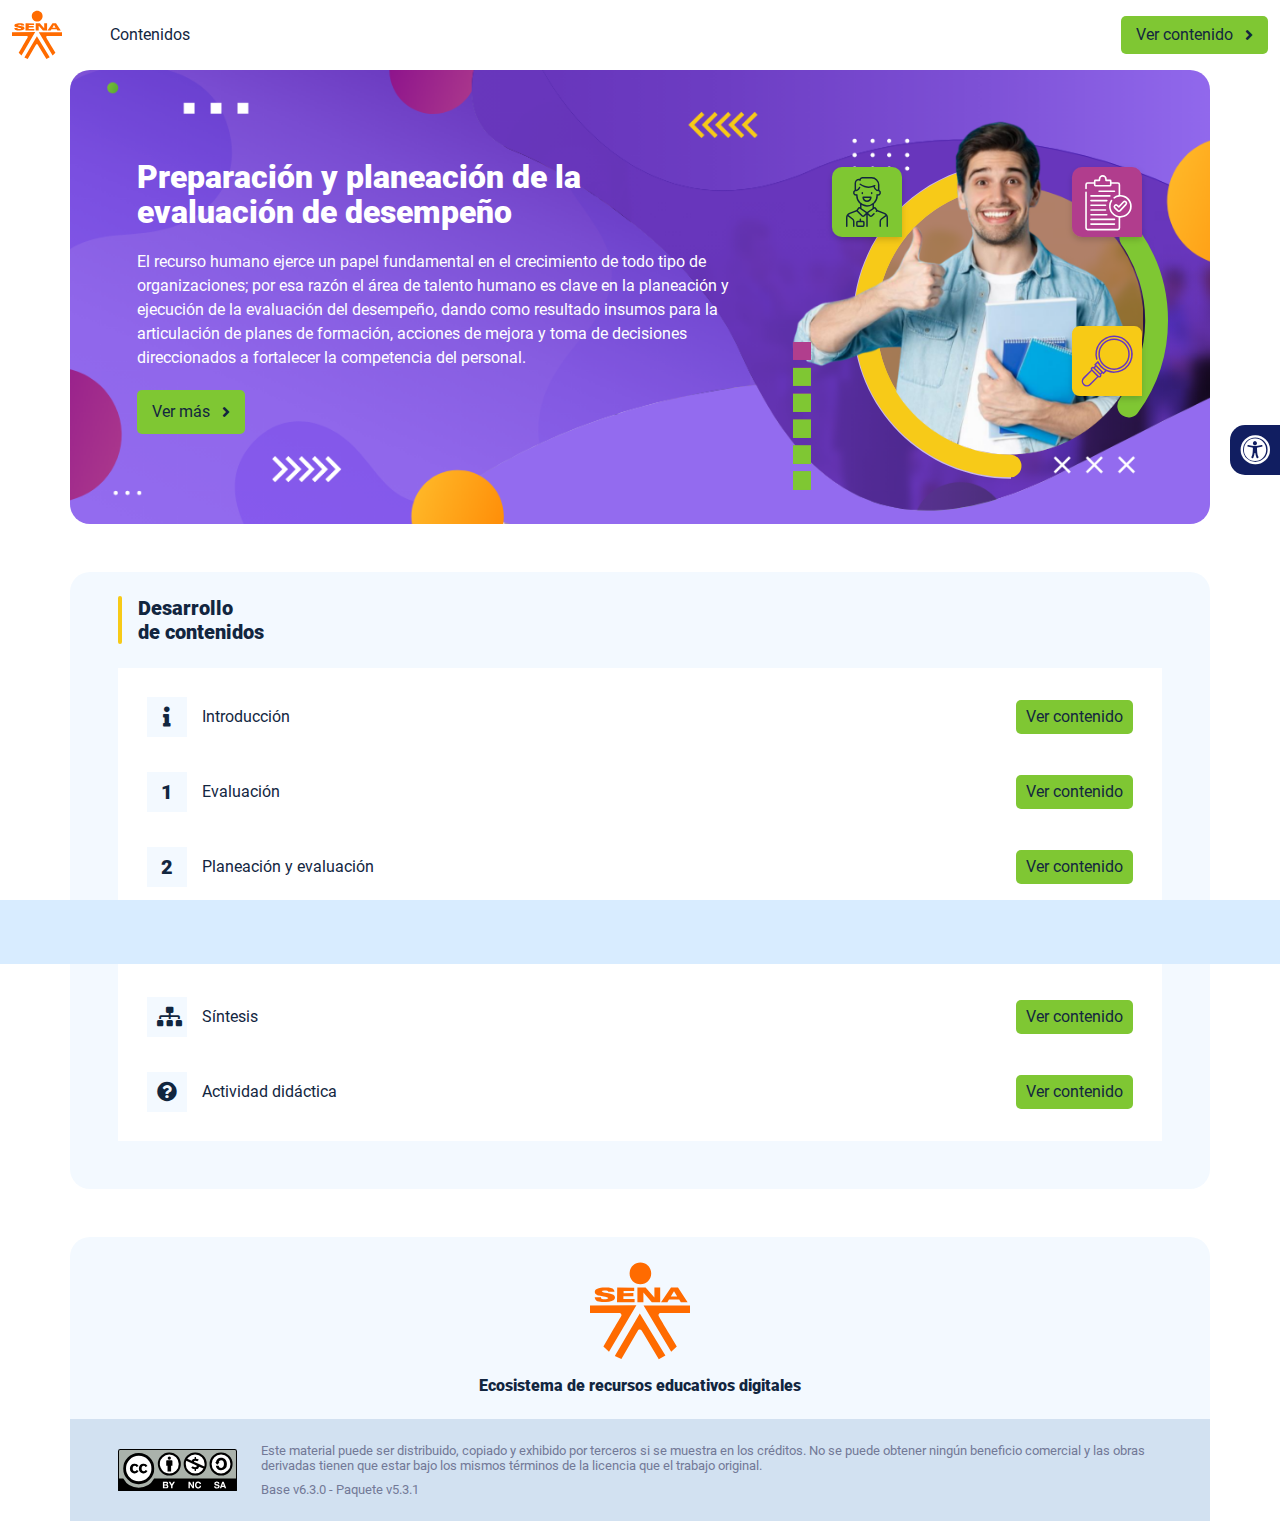
<file: index.html>
<!DOCTYPE html><html lang=""><head><meta charset="utf-8"><meta http-equiv="X-UA-Compatible" content="IE=edge"><meta name="viewport" content="width=device-width,initial-scale=1"><link rel="icon" href="favicon.ico"><title>Preparación y planeación de la evaluación de desempeño</title><link href="css/chunk-0c047e41.3babef71.css" rel="prefetch"><link href="css/chunk-25b302c8.3babef71.css" rel="prefetch"><link href="css/chunk-26fc7596.3babef71.css" rel="prefetch"><link href="css/chunk-2d2747e2.3babef71.css" rel="prefetch"><link href="css/chunk-32334cb6.3babef71.css" rel="prefetch"><link href="css/chunk-3c57cd7b.3babef71.css" rel="prefetch"><link href="css/chunk-4f2d402a.3babef71.css" rel="prefetch"><link href="css/chunk-4fde0a08.14d1f3e8.css" rel="prefetch"><link href="css/chunk-515a8379.49b30c0e.css" rel="prefetch"><link href="css/chunk-59974754.0a5a62fc.css" rel="prefetch"><link href="css/chunk-6e1e538a.126808df.css" rel="prefetch"><link href="css/chunk-766a929b.583a6d75.css" rel="prefetch"><link href="css/chunk-f2df7d2c.3babef71.css" rel="prefetch"><link href="css/comple.290e24b4.css" rel="prefetch"><link href="css/creditos.f1a429ec.css" rel="prefetch"><link href="css/glosario.fbc2775d.css" rel="prefetch"><link href="css/referencias.19059567.css" rel="prefetch"><link href="css/tema1.cecb99b6.css" rel="prefetch"><link href="css/tema2.cecb99b6.css" rel="prefetch"><link href="js/actividad.ddd6e6df.js" rel="prefetch"><link href="js/chunk-0206bfa0.7eb1678d.js" rel="prefetch"><link href="js/chunk-0c047e41.da2700f5.js" rel="prefetch"><link href="js/chunk-13a6037e.b9b550ab.js" rel="prefetch"><link href="js/chunk-18f95272.d078ffd9.js" rel="prefetch"><link href="js/chunk-25b302c8.7e764b51.js" rel="prefetch"><link href="js/chunk-26fc7596.0223e8d0.js" rel="prefetch"><link href="js/chunk-2c06842c.ae56870c.js" rel="prefetch"><link href="js/chunk-2d0e96ec.e2ca181d.js" rel="prefetch"><link href="js/chunk-2d208d90.760c08b7.js" rel="prefetch"><link href="js/chunk-2d21d0e2.bfeb6d2c.js" rel="prefetch"><link href="js/chunk-2d22c123.a644a972.js" rel="prefetch"><link href="js/chunk-2d2747e2.013e6804.js" rel="prefetch"><link href="js/chunk-2e80bb9a.24a52a86.js" rel="prefetch"><link href="js/chunk-319206de.4c787e88.js" rel="prefetch"><link href="js/chunk-32334cb6.38590270.js" rel="prefetch"><link href="js/chunk-3c57cd7b.e27cc4b3.js" rel="prefetch"><link href="js/chunk-3d6834f6.a15caf4f.js" rel="prefetch"><link href="js/chunk-4cdd78c0.49699030.js" rel="prefetch"><link href="js/chunk-4f2d402a.301ae45e.js" rel="prefetch"><link href="js/chunk-4fde0a08.7c15f751.js" rel="prefetch"><link href="js/chunk-515a8379.37cc02fe.js" rel="prefetch"><link href="js/chunk-53ccb27e.98af84a3.js" rel="prefetch"><link href="js/chunk-55d286b8.1e2df45a.js" rel="prefetch"><link href="js/chunk-59974754.6385320f.js" rel="prefetch"><link href="js/chunk-6e1e538a.c4319b8c.js" rel="prefetch"><link href="js/chunk-766a929b.1ad13c3d.js" rel="prefetch"><link href="js/chunk-c796899c.cca6ec61.js" rel="prefetch"><link href="js/chunk-e8a7823a.9f284bb7.js" rel="prefetch"><link href="js/chunk-f2df7d2c.de9c9556.js" rel="prefetch"><link href="js/chunk-fde47172.cdad90b9.js" rel="prefetch"><link href="js/comple.a0ca1ce0.js" rel="prefetch"><link href="js/creditos.82550b37.js" rel="prefetch"><link href="js/glosario.e207d607.js" rel="prefetch"><link href="js/intro.3f729b8c.js" rel="prefetch"><link href="js/referencias.d81f4378.js" rel="prefetch"><link href="js/sintesis.c0414e64.js" rel="prefetch"><link href="js/tema1.1f8e6a30.js" rel="prefetch"><link href="js/tema2.2c4f12d0.js" rel="prefetch"><link href="js/tema3.ce65c155.js" rel="prefetch"><link href="css/app.1b4de817.css" rel="preload" as="style"><link href="css/chunk-vendors.6414c71e.css" rel="preload" as="style"><link href="js/app.32709d4b.js" rel="preload" as="script"><link href="js/chunk-vendors.e222ba25.js" rel="preload" as="script"><link href="css/chunk-vendors.6414c71e.css" rel="stylesheet"><link href="css/app.1b4de817.css" rel="stylesheet"></head><body><noscript><strong>We're sorry but Preparación y planeación de la evaluación de desempeño doesn't work properly without JavaScript enabled. Please enable it to continue.</strong></noscript><div id="app"></div><script src="js/chunk-vendors.e222ba25.js"></script><script src="js/app.32709d4b.js"></script></body></html>
</file>
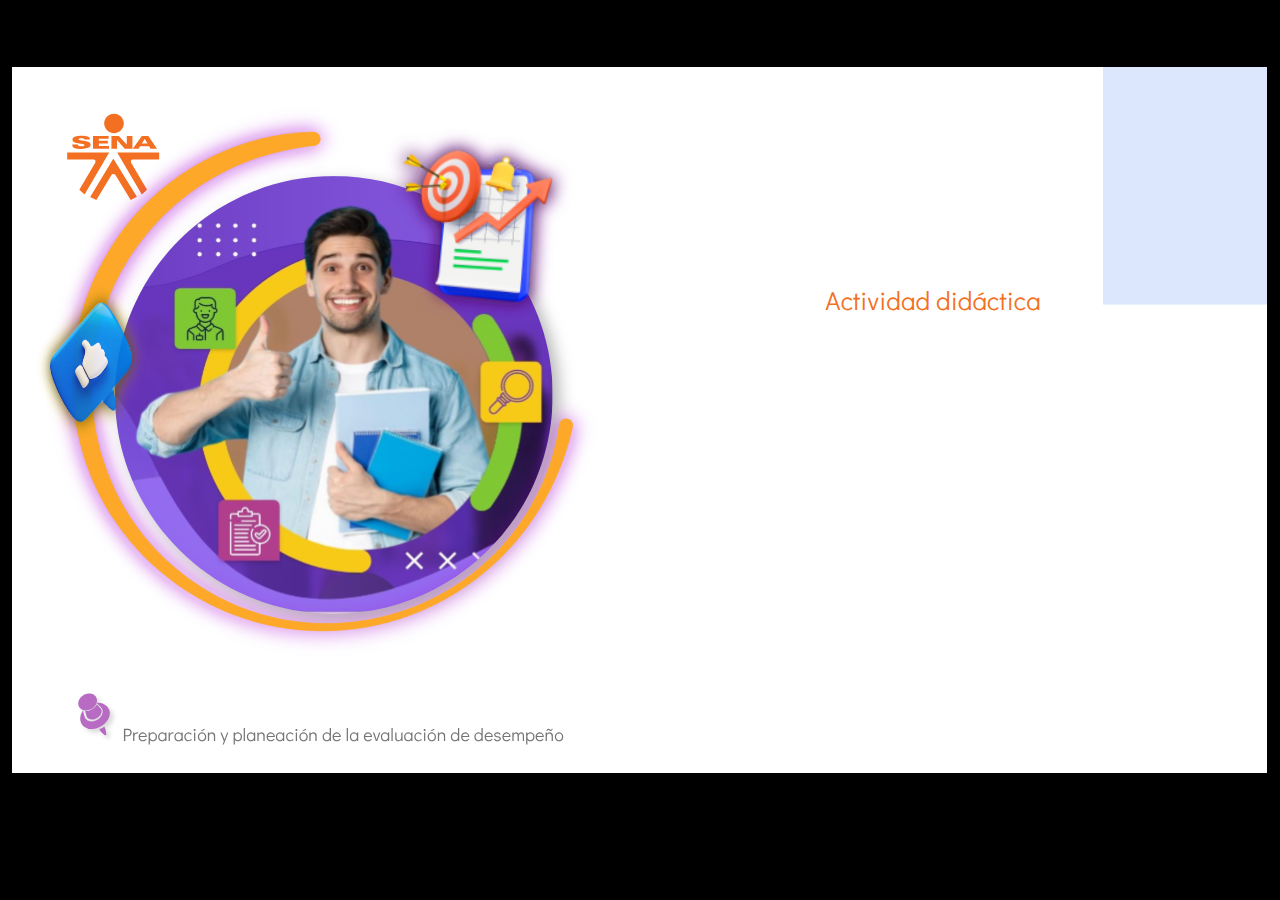
<file: actividades/actividad.html>
﻿<!doctype html>
<html lang="es">
<head>
  <meta charset="utf-8">
  <!-- Creado con Storyline 360 - http://www.articulate.com  -->
  <!-- version: 3.69.28997.0 -->
  <title>Actividad_did&#225;ctica#CF4 #122301 TG Gesti&#243;n integral del talento humano</title>
  <meta http-equiv="x-ua-compatible" content="IE=edge"/>
  <meta name="viewport" content="width=device-width,initial-scale=1,user-scalable=no,shrink-to-fit=no,minimal-ui"/>
  <meta name="apple-mobile-web-app-capable" content="yes"/>
  <style>
    html, body { height: 100%; padding: 0; margin: 0 }
    #app { height: 100%; width: 100%; }
  </style>

  <script>
    window.DS = {};
    window.globals = {
      DATA_PATH_BASE: '',
      HAS_FRAME: true,
      HAS_SLIDE: true,

      lmsPresent: false,
      tinCanPresent: false,
      cmi5Present: false,
      aoSupport: false,
      scale: 'show all',
      captureRc: false,
      browserSize: 'optimal',
      bgColor: '#000000',
      features: 'AccessibleVideo,ConnectionMessages,FullScreenToggle,InsertSvgPicture,LayerPresentAsDialog,MultipleQuizTracking,UpdatedThemeEditor',
      themeName: 'classic',
      preloaderColor: '#FFFFFF',
      suppressAnalytics: false,
      productChannel: 'stable',
      publishSource: 'storyline',
      aid: 'aid|5304b41d-7af7-4125-b8d1-83eb222823e2',
      cid: '403a361b-8ab3-4719-ab40-fd1b008b8c0d',
      playerVersion: '3.69.28997.0',
      publishTimestamp: '2022-11-21T18:54:17.6415850Z',
      maxIosVideoElements: 10,
      connectionSettings: { },

      
      parseParams: function(qs) {
        if (window.globals.parsedParams != null) {
          return window.globals.parsedParams;
        }
        qs = (qs || window.location.search.substr(1)).split('+').join(' ');
        var params = {},
            tokens,
            re = /[?&]?([^=]+)=([^&]*)/g;

        while (tokens = re.exec(qs)) {
          params[decodeURIComponent(tokens[1]).trim()] =
            decodeURIComponent(tokens[2]).trim();
        }
        window.globals.parsedParams = params;
        return params;
      }

    };
  </script>
  <script>
    var isIe11 = ('ActiveXObject' in window || window.MSBlobBuilder != null)
      && window.msCrypto != null && !window.ActiveXObject;
    if (isIe11) {
      window.globals.unsupportedBrowser = true;
      document.write(atob('[base64]'));
    }
  </script>
  
  <script>window.THREE = { };</script>
  
</head>
<body style="background: #000000" class="cs-HTML theme-classic">
  <!-- 360 -->
  <script>!function(e){var i=/iPhone/i,o=/iPod/i,n=/iPad/i,t=/(?=.*\bAndroid\b)(?=.*\bMobile\b)/i,d=/Android/i,s=/(?=.*\bAndroid\b)(?=.*\bSD4930UR\b)/i,b=/(?=.*\bAndroid\b)(?=.*\b(?:KFOT|KFTT|KFJWI|KFJWA|KFSOWI|KFTHWI|KFTHWA|KFAPWI|KFAPWA|KFARWI|KFASWI|KFSAWI|KFSAWA)\b)/i,r=/IEMobile/i,h=/(?=.*\bWindows\b)(?=.*\bARM\b)/i,a=/BlackBerry/i,l=/BB10/i,p=/Opera Mini/i,f=/(CriOS|Chrome)(?=.*\bMobile\b)/i,u=/(?=.*\bFirefox\b)(?=.*\bMobile\b)/i,c=new RegExp("(?:Nexus 7|BNTV250|Kindle Fire|Silk|GT-P1000)","i"),w=function(e,i){return e.test(i)},A=function(e){var A=e||navigator.userAgent,v=A.split("[FBAN");if(void 0!==v[1]&&(A=v[0]),this.apple={phone:w(i,A),ipod:w(o,A),tablet:!w(i,A)&&w(n,A),device:w(i,A)||w(o,A)||w(n,A)},this.amazon={phone:w(s,A),tablet:!w(s,A)&&w(b,A),device:w(s,A)||w(b,A)},this.android={phone:w(s,A)||w(t,A),tablet:!w(s,A)&&!w(t,A)&&(w(b,A)||w(d,A)),device:w(s,A)||w(b,A)||w(t,A)||w(d,A)},this.windows={phone:w(r,A),tablet:w(h,A),device:w(r,A)||w(h,A)},this.other={blackberry:w(a,A),blackberry10:w(l,A),opera:w(p,A),firefox:w(u,A),chrome:w(f,A),device:w(a,A)||w(l,A)||w(p,A)||w(u,A)||w(f,A)},this.seven_inch=w(c,A),this.any=this.apple.device||this.android.device||this.windows.device||this.other.device||this.seven_inch,this.phone=this.apple.phone||this.android.phone||this.windows.phone,this.tablet=this.apple.tablet||this.android.tablet||this.windows.tablet,"undefined"==typeof window)return this},v=function(){var e=new A;return e.Class=A,e};"undefined"!=typeof module&&module.exports&&"undefined"==typeof window?module.exports=A:"undefined"!=typeof module&&module.exports&&"undefined"!=typeof window?module.exports=v():"function"==typeof define&&define.amd?define("isMobile",[],e.isMobile=v()):e.isMobile=v()}(this);
    window.isMobile.apple.tablet = window.isMobile.apple.tablet ||
      (navigator.platform === 'MacIntel' && navigator.maxTouchPoints > 1);
    window.isMobile.apple.device = window.isMobile.apple.device || window.isMobile.apple.tablet;
    window.isMobile.tablet = window.isMobile.tablet || window.isMobile.apple.tablet;
    window.isMobile.any = window.isMobile.any || window.isMobile.apple.tablet;
  </script>

  <div id="focus-sink" tabindex="-1"></div>

  <div id="preso"></div>
  <script>
    (function() {

      var classTypes = [ 'desktop', 'mobile', 'phone', 'tablet' ];

      var addDeviceClasses = function(prefix, testObj) {
        var curr, i;
        for (i = 0; i < classTypes.length; i++) {
          curr = classTypes[i];
          if (testObj[curr]) {
            document.body.classList.add(prefix + curr);
          }
        }
      };

      var params = window.globals.parseParams(),
          isDevicePreview = params.devicepreview === '1',
          isPhoneOverride = params.deviceType === 'phone' || (isDevicePreview && params.phone == '1'),
          isTabletOverride = (params.deviceType === 'tablet' || isDevicePreview) && !isPhoneOverride,
          isMobileOverride = isPhoneOverride || isTabletOverride;

      var deviceView = {
        desktop: !window.isMobile.any && !isMobileOverride,
        mobile: window.isMobile.any || isMobileOverride,
        phone: isPhoneOverride || (window.isMobile.phone && !isTabletOverride),
        tablet: isTabletOverride || window.isMobile.tablet
      };

      window.globals.deviceView = deviceView;
      window.isMobile.desktop = !window.isMobile.any;
      window.isMobile.mobile = window.isMobile.any;

      addDeviceClasses('view-', deviceView);

    })();
  </script>
  
  <script src='story_content/user.js' type=text/javascript></script>
  <div class="slide-loader"></div>

  <script>
    if (window.globals.deviceView.isMobile) { var doc = document, loader = doc.body.querySelector('.slide-loader'); [ 1, 2, 3 ].forEach(function(n) { var d = doc.createElement('div'); d.style.backgroundColor = window.globals.preloaderColor; d.classList.add('mobile-loader-dot'); d.classList.add('dot' + n); loader.appendChild(d); }); }
  </script>

  <div class="mobile-load-title-overlay" style="display: none">
    <div class="mobile-load-title">Actividad_did&#225;ctica#CF4 #122301 TG Gesti&#243;n integral del talento humano</div>
  </div>

  <div class="mobile-chrome-warning"></div>

  
<style>
  .warn-connection-dialog {
    display: none;
    background: transparent;
    pointer-events: none;
    position: fixed;
    left: 0;
    top: 0;
    width: 100%;
    height: 100%;
    z-index: 999;
  }

  .warn-connection-content {
    border-radius: 4px;
    background: white;
    border: 1px solid #E7E7E7;
    color: #333333;
    box-shadow: 0 2px 4px rgba(0, 0, 0, 0.25);
    transition: all 150ms ease-out;
    position: absolute;
    white-space: nowrap;
  }

  .view-phone.is-landscape .warn-connection-content {
    left: 23px;
    bottom: 23px;
  }

  .view-tablet.is-landscape .warn-connection-content {
    left: 50%;
    top: 20px;
    transform: translateX(-50%);
  }

  .is-portrait .warn-connection-content {
    transform: translate(-50%, calc(-100% - 15px));
  }

  .warn-connection-content p {
    display: inline-block;
    margin: 0 8px 0 0;
    line-height: 33px;
    font-size: 11px;
  }

  .warn-connection-content svg {
    position: relative;
    vertical-align: middle;
    margin: 0 2px 2px 8px;
  }

  .view-desktop .warn-connection-content {
    left: 1.5em;
    bottom: 1.5em;
  }

  .view-desktop .warn-connection-content p {
    font-size: 1.1em;
  }

  .is-offline .warn-connection-dialog {
    display: block;
  }

  .is-offline .cs-panel * {
    pointer-events: none !important;
  }

  .is-offline .cs-panel {
    pointer-events: all !important;
  }

  .is-offline #nav-controls * {
    pointer-events: none !important;
  }

  .is-offline #nav-controls {
    pointer-events: all !important;
  }
</style>

<div class="warn-connection-dialog">
  <div class="warn-connection-content">
    <svg width="17" height="15" viewBox="0 0 17 15" xmlns="http://www.w3.org/2000/svg">
      <path fill="#8F0000" stroke="white" d="M16.07,12.98 L15.88,12.23 L9.51,1.21 C8.97,0.26,7.6,0.26,7.06,1.21 L0.69,12.23 C0.15,13.16,0.81,14.36,1.91,14.36 H14.65 C15.47,14.36,16.05,13.7,16.07,12.98 Z"/>
      <path fill="white" stroke="white" d="M8.58,5.5 C8.35,5.28,8.5,5.35,8.21,5.32 C8.09,5.35,7.97,5.49,7.96,5.67 C7.97,5.79,7.98,5.92,7.98,6.04 L7.98,6.04 C7.99,6.17,8,6.31,8.01,6.43 L8.01,6.44 C8.03,6.92,8.06,7.41,8.09,7.9 L8.09,7.9 C8.12,8.39,8.14,8.88,8.17,9.37 C8.17,9.39,8.18,9.42,8.2,9.44 C8.23,9.46,8.25,9.47,8.28,9.47 C8.31,9.47,8.34,9.46,8.35,9.44 C8.37,9.43,8.38,9.4,8.39,9.35 L8.39,9.34 C8.39,9.24,8.4,9.15,8.4,9.05 L8.4,9.05 C8.41,8.96,8.41,8.86,8.42,8.75 C8.43,8.44,8.45,8.12,8.47,7.81 L8.47,7.81 C8.49,7.49,8.51,7.18,8.53,6.87 C8.55,6.46,8.56,6.05,8.59,5.64 L8.6,5.62 C8.6,5.57,8.59,5.53,8.58,5.5 L8.21,5.32 Z"/>
      <circle fill="white" stroke="white" cx="8.3" cy="11.35" r="0.3"/>
    </svg>
    <p>You are offline. Trying to reconnect...</p>
  </div>
</div>

<script>
  (function() {
    window.DS.connection = {
      warningShown: false,
      assets: {},
      loadingAssetGroup: false,
      retryDelay: 500
    };

    // @TODO this is POC code and can be cleaned up a bit more if we move forward
    // with the feature



    // The `window.globals.features` variable must be set in `webpack.dev.config` when testing locally - it is not enough
    // to have it in the data - but it must be set there as well.
    var useConnectionMessages = window.AbortController != null &&
      window.location.protocol != 'file:' &&
      window.globals.features.indexOf('ConnectionMessages') != -1;

    window.DS.connection.useConnectionMessages = useConnectionMessages

    var assetCount = 0;
    var checkLoadedId;
    var connectionSettings = window.globals.connectionSettings;

    if (useConnectionMessages && connectionSettings != null) {
      var contentEl = document.querySelector('.warn-connection-content');
      var messageEl = contentEl.querySelector('p')

      if (connectionSettings.useDarkTheme) {
        contentEl.style.borderColor = '#BABBBA';
        contentEl.style.backgroundColor = '#282828';
        contentEl.style.color = '#FFFFFF';
      }

      if (connectionSettings.message != null) {
        messageEl.textContent = window.decodeURIComponent(connectionSettings.message);
      }
    }

    function checkAssetsReady() {
      for (var i in DS.connection.assets) {
        if (!DS.connection.assets[i].success) {
          return false;
        }
      }
      return true;
    }

    function stopAssetGroup() {
      if (!useConnectionMessages) { return; }

      assetCount = 0;

      DS.connection.oldAssetGroup = DS.connection.assets;
      DS.connection.assets = {};
      DS.connection.loadingAssetGroup = false;
      clearInterval(checkLoadedId);
    }

    function startAssetGroup() {
      if (!useConnectionMessages) { return; }
      var ticks = 0;
      clearInterval(checkLoadedId);
      checkLoadedId = setInterval(function() {
        var loaded = 0;
        if (assetCount === 0 && loaded === 0) {
          clearInterval(checkLoadedId);
          return;
        }

        for (var i in DS.connection.assets) {
          if (DS.connection.assets[i].success) {
            loaded++;
          }
        }

        if (assetCount === loaded && checkAssetsReady()) {
          for (var i in DS.connection.assets) {
            if (DS.connection.assets[i].action) {
              DS.connection.assets[i].action();
            }
          }
          hideWarning();
          stopAssetGroup();
        }
      }, 100)
    }

    function requiredAsset(url, action, retry, type) {
      if (!useConnectionMessages) { return; }
      if (DS.connection.assets[url]) { return; }

      DS.connection.assets[url] = {
        success: false, action: action, retry: retry, type: type
      };
      assetCount = Object.keys(DS.connection.assets).length;
      if (!DS.connection.loadingAssetGroup) {
        startAssetGroup();
      }
      DS.connection.loadingAssetGroup = true;
    }

    function assetLoaded(url) {
      if (!useConnectionMessages) { return; }
      if (DS.connection.assets[url]) {
        DS.connection.assets[url].success = true;
      }
    }

    function assetFailed(url) {
      if (!useConnectionMessages) { return; }
      if (!DS.connection.assets[url]) {
        if (/\.js$/.test(url)) {
          setTimeout(function() {
            if (DS.connection.lastSlideLoaded != null) {
              DS.connection.lastSlideLoaded();
            }
          }, DS.connection.retryDelay);
        }
        return;
      }
      if (!DS.connection.warningShown) { showWarning(); }
      if (DS.connection.assets[url].retry) {
        setTimeout(function() {
          if (!DS.connection.assets[url].success) {
            DS.connection.assets[url].retry()
          }
        }, DS.connection.retryDelay);
      }
    }

    function hideWarning() {
      document.body.classList.remove('is-offline');
      DS.connection.warningShown = false;
    }
    DS.connection.hideWarning = hideWarning

    function showWarning(btn) {
      document.body.classList.add('is-offline')
      DS.connection.warningShown = true;
      updateWarningPosition();
    }

    function updateWarningPosition() {
      if (!DS.connection.warningShown) {
        return;
      }

      var isPortrait = document.body.classList.contains('is-portrait');
      var warningEl = document.querySelector('.warn-connection-content');

      if (isPortrait) {
        var slide = document.querySelector('.primary-slide');
        var slideRect = slide.getBoundingClientRect();

        warningEl.style.top = `${slideRect.top}px`
        warningEl.style.left = `${slideRect.left + slideRect.width / 2}px`
      } else {
        warningEl.style.top = null;
        warningEl.style.left = null;
      }

      window.requestAnimationFrame(updateWarningPosition);
    }

    // these will all be noops if the feature flag isn't set in
    // the data and `window.globals.features`
    DS.connection.requiredAsset = requiredAsset;
    DS.connection.assetLoaded = assetLoaded;
    DS.connection.assetFailed = assetFailed;
    DS.connection.stopAssetGroup = stopAssetGroup;
    DS.connection.startAssetGroup = startAssetGroup;
  })();
</script>


  <script>
    
    if (window.autoSpider && window.vInterfaceObject) {
      document.querySelector('.mobile-load-title-overlay').style.display = 'none';
    }
  </script>

  

  <link rel="stylesheet" href="html5/data/css/output.min.css" data-noprefix/>
</body>
<script src="html5/lib/scripts/bootstrapper.min.js"></script>
</html>
</file>
<file: css/chunk-0c047e41.3babef71.css>
.actividad[data-v-22adfd6b]{background-color:#f2f2f2}.horizontal-scroll__wrapper[data-v-22adfd6b]{overflow:hidden}.horizontal-scroll[data-v-22adfd6b]{display:flex;transition:transform .5s ease-in-out;align-items:center;flex-wrap:nowrap}.horizontal-scroll[data-v-22adfd6b]:not(.row){width:100%}.horizontal-scroll--item-fw[data-v-22adfd6b]>div{flex-grow:0;flex-shrink:0;width:100%;margin:0!important}
</file>
<file: css/chunk-25b302c8.3babef71.css>
.actividad[data-v-22adfd6b]{background-color:#f2f2f2}.horizontal-scroll__wrapper[data-v-22adfd6b]{overflow:hidden}.horizontal-scroll[data-v-22adfd6b]{display:flex;transition:transform .5s ease-in-out;align-items:center;flex-wrap:nowrap}.horizontal-scroll[data-v-22adfd6b]:not(.row){width:100%}.horizontal-scroll--item-fw[data-v-22adfd6b]>div{flex-grow:0;flex-shrink:0;width:100%;margin:0!important}
</file>
<file: css/chunk-26fc7596.3babef71.css>
.actividad[data-v-22adfd6b]{background-color:#f2f2f2}.horizontal-scroll__wrapper[data-v-22adfd6b]{overflow:hidden}.horizontal-scroll[data-v-22adfd6b]{display:flex;transition:transform .5s ease-in-out;align-items:center;flex-wrap:nowrap}.horizontal-scroll[data-v-22adfd6b]:not(.row){width:100%}.horizontal-scroll--item-fw[data-v-22adfd6b]>div{flex-grow:0;flex-shrink:0;width:100%;margin:0!important}
</file>
<file: css/chunk-2d2747e2.3babef71.css>
.actividad[data-v-22adfd6b]{background-color:#f2f2f2}.horizontal-scroll__wrapper[data-v-22adfd6b]{overflow:hidden}.horizontal-scroll[data-v-22adfd6b]{display:flex;transition:transform .5s ease-in-out;align-items:center;flex-wrap:nowrap}.horizontal-scroll[data-v-22adfd6b]:not(.row){width:100%}.horizontal-scroll--item-fw[data-v-22adfd6b]>div{flex-grow:0;flex-shrink:0;width:100%;margin:0!important}
</file>
<file: css/chunk-32334cb6.3babef71.css>
.actividad[data-v-22adfd6b]{background-color:#f2f2f2}.horizontal-scroll__wrapper[data-v-22adfd6b]{overflow:hidden}.horizontal-scroll[data-v-22adfd6b]{display:flex;transition:transform .5s ease-in-out;align-items:center;flex-wrap:nowrap}.horizontal-scroll[data-v-22adfd6b]:not(.row){width:100%}.horizontal-scroll--item-fw[data-v-22adfd6b]>div{flex-grow:0;flex-shrink:0;width:100%;margin:0!important}
</file>
<file: css/chunk-3c57cd7b.3babef71.css>
.actividad[data-v-22adfd6b]{background-color:#f2f2f2}.horizontal-scroll__wrapper[data-v-22adfd6b]{overflow:hidden}.horizontal-scroll[data-v-22adfd6b]{display:flex;transition:transform .5s ease-in-out;align-items:center;flex-wrap:nowrap}.horizontal-scroll[data-v-22adfd6b]:not(.row){width:100%}.horizontal-scroll--item-fw[data-v-22adfd6b]>div{flex-grow:0;flex-shrink:0;width:100%;margin:0!important}
</file>
<file: css/chunk-4f2d402a.3babef71.css>
.actividad[data-v-22adfd6b]{background-color:#f2f2f2}.horizontal-scroll__wrapper[data-v-22adfd6b]{overflow:hidden}.horizontal-scroll[data-v-22adfd6b]{display:flex;transition:transform .5s ease-in-out;align-items:center;flex-wrap:nowrap}.horizontal-scroll[data-v-22adfd6b]:not(.row){width:100%}.horizontal-scroll--item-fw[data-v-22adfd6b]>div{flex-grow:0;flex-shrink:0;width:100%;margin:0!important}
</file>
<file: css/chunk-4fde0a08.14d1f3e8.css>
.actividad[data-v-a108b06a]{background-color:#f2f2f2}.header[data-v-a108b06a]{position:sticky;top:0;padding-top:10px;padding-bottom:10px;background-color:#fff;z-index:10010;line-height:1.1em}.header__logo[data-v-a108b06a]{width:50px}@media (max-width:576px){.header__componente-formativo[data-v-a108b06a]{font-size:.8em}}.header__menu[data-v-a108b06a]{cursor:pointer}.header__menu span[data-v-a108b06a]{font-size:.7em;display:block;line-height:1em;text-align:center;color:#111e61}.header__menu__btn[data-v-a108b06a]{width:30px;height:30px;position:relative;margin-bottom:4px}.header__menu__btn .line-1[data-v-a108b06a],.header__menu__btn .line-2[data-v-a108b06a],.header__menu__btn .line-3[data-v-a108b06a]{height:4px;width:30px;background-color:#111e61;transform-origin:center center;position:absolute;left:0;border-radius:2px}.header__menu__btn .line-1[data-v-a108b06a]{top:4px;-webkit-animation:line-1-inactive-data-v-a108b06a .5s ease-in-out forwards;animation:line-1-inactive-data-v-a108b06a .5s ease-in-out forwards}.header__menu__btn .line-2[data-v-a108b06a]{top:13px;-webkit-animation:line-2-inactive-data-v-a108b06a .5s ease-in-out forwards;animation:line-2-inactive-data-v-a108b06a .5s ease-in-out forwards}.header__menu__btn .line-3[data-v-a108b06a]{top:22px;-webkit-animation:line-3-inactive-data-v-a108b06a .5s ease-in-out forwards;animation:line-3-inactive-data-v-a108b06a .5s ease-in-out forwards}.header__menu__btn[data-v-a108b06a]:hover{cursor:pointer}.header__menu__btn--open .line-1[data-v-a108b06a]{-webkit-animation:line-1-active-data-v-a108b06a .5s ease-in-out forwards;animation:line-1-active-data-v-a108b06a .5s ease-in-out forwards}.header__menu__btn--open .line-2[data-v-a108b06a]{-webkit-animation:line-2-active-data-v-a108b06a .5s ease-in-out forwards;animation:line-2-active-data-v-a108b06a .5s ease-in-out forwards}.header__menu__btn--open .line-3[data-v-a108b06a]{-webkit-animation:line-3-active-data-v-a108b06a .5s ease-in-out forwards;animation:line-3-active-data-v-a108b06a .5s ease-in-out forwards}@-webkit-keyframes line-1-active-data-v-a108b06a{0%{transform:translate(0) rotate(0)}50%{transform:translateY(9px) rotate(0)}to{transform:translateY(9px) rotate(45deg)}}@keyframes line-1-active-data-v-a108b06a{0%{transform:translate(0) rotate(0)}50%{transform:translateY(9px) rotate(0)}to{transform:translateY(9px) rotate(45deg)}}@-webkit-keyframes line-2-active-data-v-a108b06a{0%{transform:scale(1)}to{transform:scale(0)}}@keyframes line-2-active-data-v-a108b06a{0%{transform:scale(1)}to{transform:scale(0)}}@-webkit-keyframes line-3-active-data-v-a108b06a{0%{transform:translate(0) rotate(0)}50%{transform:translateY(-9px) rotate(0)}to{transform:translateY(-9px) rotate(-45deg)}}@keyframes line-3-active-data-v-a108b06a{0%{transform:translate(0) rotate(0)}50%{transform:translateY(-9px) rotate(0)}to{transform:translateY(-9px) rotate(-45deg)}}@-webkit-keyframes line-1-inactive-data-v-a108b06a{0%{transform:translateY(9px) rotate(45deg)}50%{transform:translateY(9px) rotate(0)}to{transform:translate(0) rotate(0)}}@keyframes line-1-inactive-data-v-a108b06a{0%{transform:translateY(9px) rotate(45deg)}50%{transform:translateY(9px) rotate(0)}to{transform:translate(0) rotate(0)}}@-webkit-keyframes line-2-inactive-data-v-a108b06a{0%{transform:scale(0)}to{transform:scale(1)}}@keyframes line-2-inactive-data-v-a108b06a{0%{transform:scale(0)}to{transform:scale(1)}}@-webkit-keyframes line-3-inactive-data-v-a108b06a{0%{transform:translateY(-9px) rotate(-45deg)}50%{transform:translateY(-9px) rotate(0)}to{transform:translate(0) rotate(0)}}@keyframes line-3-inactive-data-v-a108b06a{0%{transform:translateY(-9px) rotate(-45deg)}50%{transform:translateY(-9px) rotate(0)}to{transform:translate(0) rotate(0)}}
</file>
<file: css/chunk-515a8379.49b30c0e.css>
.actividad{background-color:#f2f2f2}.banner-interno{position:relative}.banner-interno__fondo{position:absolute;top:0;bottom:-50px;left:0;right:0;background-color:#6836bf;background-size:cover;background-position:50%}.banner-interno__titulo{display:flex;align-items:center}.banner-interno__titulo__icono{display:block;width:32px;height:32px;border-radius:50%;background-color:#fff;position:relative}.banner-interno__titulo__icono i{color:#6836bf;position:absolute;left:50%;top:50%;transform:translate(-50%,-50%)}.banner-interno__titulo h1,.banner-interno__titulo h2,.banner-interno__titulo h3,.banner-interno__titulo h4,.banner-interno__titulo h5,.banner-interno__titulo h6{color:#fff;line-height:1.1em}
</file>
<file: css/chunk-59974754.0a5a62fc.css>
.actividad{background-color:#f2f2f2}.aside-menu{position:sticky;top:70px;flex:0 0 0;width:0;min-height:calc(100vh - 70px);max-height:calc(100vh - 70px);background-color:#f3f9ff;transition:flex .5s ease-in-out,width .5s ease-in-out;overflow-x:hidden;z-index:100001}.aside-menu a{color:#111e61}.aside-menu--open{flex:0 0 300px;width:300px}.aside-menu__content{width:300px;display:flex;flex-direction:column;justify-content:space-between;min-height:calc(100vh - 70px);max-height:calc(100vh - 70px);border-right:1px solid #d8ecff}@media (max-height:800px){.aside-menu__content{min-height:800px;max-height:800px;overflow-y:auto}}.aside-menu__header{padding:10px;text-align:center;background-color:#d8ecff}.aside-menu__header h4{margin:0}.aside-menu__menu{overflow-y:auto;flex-grow:1;list-style:none;padding-left:0;margin-bottom:0}.aside-menu__menu__item--active .aside-menu__menu__item__lnk,.aside-menu__menu__item--active .aside-menu__sec-menu__item__lnk{background-color:#d8ecff;font-weight:700}.aside-menu__menu__item--sub-menu:hover,.aside-menu__menu__item:hover,.aside-menu__sec-menu__item:hover{background-color:#d8ecff}.aside-menu__menu__item--sub-menu{padding-left:10px}.aside-menu__menu__item--sub-menu--active .aside-menu__menu__item__lnk,.aside-menu__menu__item--sub-menu--active .aside-menu__sec-menu__item__lnk{background-color:#d8ecff;font-weight:700;position:relative}.aside-menu__menu__item--sub-menu--active .aside-menu__menu__item__lnk:before,.aside-menu__menu__item--sub-menu--active .aside-menu__sec-menu__item__lnk:before{content:"";display:block;position:absolute;left:0;bottom:0;top:0;width:4px;border-radius:2px;background-color:#f7ca18}.aside-menu__menu__item__lnk,.aside-menu__sec-menu__item__lnk{display:flex;align-items:center;padding:10px 15px;line-height:1.1em}.aside-menu__menu__item__lnk i,.aside-menu__menu__item__lnk span,.aside-menu__sec-menu__item__lnk i,.aside-menu__sec-menu__item__lnk span{margin-right:10px}.aside-menu__menu__item__lnk i:last-child,.aside-menu__menu__item__lnk span:last-child,.aside-menu__sec-menu__item__lnk i:last-child,.aside-menu__sec-menu__item__lnk span:last-child{margin-right:0}.aside-menu__sec-menu{background-color:#d8ecff;padding:10px 0;flex-shrink:0;margin-bottom:0}.aside-menu__sec-menu__item{padding:10px 15px}.aside-menu__sec-menu__item__lnk{padding:0;border-radius:1em}.aside-menu__sec-menu__item__lnk i{display:block;width:2em;height:2em;padding:.5em 0;text-align:center;background-color:#fff;border-radius:50%}.aside-menu__sec-menu__item__lnk:hover{background-color:#fff}@media (max-width:992px){.aside-menu{position:fixed;top:70px}}@media (max-width:576px){.aside-menu__sec-menu{padding-bottom:110px}}
</file>
<file: css/chunk-6e1e538a.126808df.css>
.actividad[data-v-4f6b7c58]{background-color:#f2f2f2}.accesibilidad[data-v-4f6b7c58]{position:fixed;right:0;top:50vh;height:50px;background-color:#111e61;border-top-left-radius:15px;border-bottom-left-radius:15px;transform:translateY(-50%) translateX(100%) translateX(-50px);overflow:hidden;transition:transform .3s ease-in-out,height .3s ease-in-out}.accesibilidad[data-v-4f6b7c58]:hover{transform:translateY(-50%) translateX(0);height:12.75rem}.accesibilidad [data-v-4f6b7c58]{color:#fff}.accesibilidad__menu__content .accesibilidad__menu__item[data-v-4f6b7c58]{cursor:pointer}.accesibilidad__menu__content .accesibilidad__menu__item[data-v-4f6b7c58]:hover{background-color:#273685}.accesibilidad__menu__content .accesibilidad__menu__item[data-v-4f6b7c58]:last-child{border:none}.accesibilidad__menu__item[data-v-4f6b7c58]{display:flex;align-items:center;padding:10px;border-bottom:1px solid #273685;line-height:1em;-webkit-user-select:none;-moz-user-select:none;-ms-user-select:none;user-select:none}.accesibilidad__menu i[data-v-4f6b7c58]{font-size:30px;font-style:normal;margin-right:10px;line-height:1em}.accesibilidad__menu img[data-v-4f6b7c58]{width:30px;margin-right:10px}
</file>
<file: css/chunk-766a929b.583a6d75.css>
.actividad{background-color:#f2f2f2}.barra-avance{display:flex;align-items:center;justify-content:space-between;position:fixed;bottom:0;left:0;width:100%;padding:10px;background-color:#d8ecff;transition:transform .5s ease-in-out;z-index:100000}.barra-avance__barra{margin:0 20px;flex:1;position:relative;max-width:800px}.barra-avance__barra--amarilla,.barra-avance__barra--blanca{height:4px}.barra-avance__barra--amarilla:after,.barra-avance__barra--amarilla:before,.barra-avance__barra--blanca:after,.barra-avance__barra--blanca:before{content:"";display:block;width:10px;height:10px;border-radius:50%;position:absolute;top:50%}.barra-avance__barra--amarilla:before,.barra-avance__barra--blanca:before{left:0;transform:translate(-50%,-50%)}.barra-avance__barra--amarilla:after,.barra-avance__barra--blanca:after{right:0;transform:translate(50%,-50%)}.barra-avance__barra--blanca,.barra-avance__barra--blanca:after,.barra-avance__barra--blanca:before{background-color:#fff}.barra-avance__barra--amarilla{position:absolute;width:100%;top:0;background-color:#7fc733}.barra-avance__barra--amarilla:after,.barra-avance__barra--amarilla:before{background-color:#7fc733}.barra-avance__boton--regresar{background-color:#b0c0d2}.barra-avance__boton--regresar span{color:#111e61!important}.barra-avance__boton--disable{opacity:0;pointer-events:none}.barra-avance--open{transform:translateY(0)}.barra-avance--close{transform:translateY(100%)}
</file>
<file: css/chunk-f2df7d2c.3babef71.css>
.actividad[data-v-22adfd6b]{background-color:#f2f2f2}.horizontal-scroll__wrapper[data-v-22adfd6b]{overflow:hidden}.horizontal-scroll[data-v-22adfd6b]{display:flex;transition:transform .5s ease-in-out;align-items:center;flex-wrap:nowrap}.horizontal-scroll[data-v-22adfd6b]:not(.row){width:100%}.horizontal-scroll--item-fw[data-v-22adfd6b]>div{flex-grow:0;flex-shrink:0;width:100%;margin:0!important}
</file>
<file: css/comple.290e24b4.css>
.banner-interno{position:relative}.banner-interno__fondo{position:absolute;top:0;bottom:-50px;left:0;right:0;background-color:#6836bf;background-size:cover;background-position:50%}.banner-interno__titulo{display:flex;align-items:center}.banner-interno__titulo__icono{display:block;width:32px;height:32px;border-radius:50%;background-color:#fff;position:relative}.banner-interno__titulo__icono i{color:#6836bf;position:absolute;left:50%;top:50%;transform:translate(-50%,-50%)}.banner-interno__titulo h1,.banner-interno__titulo h2,.banner-interno__titulo h3,.banner-interno__titulo h4,.banner-interno__titulo h5,.banner-interno__titulo h6{color:#fff;line-height:1.1em}.actividad{background-color:#f2f2f2}.complementario__enlaces{display:flex;justify-content:center;flex-wrap:wrap}.complementario__enlaces a{margin:0 5px}.complementario__btn{font-size:1.5em;line-height:1em}table{width:calc(100% - 1px);min-width:800px}table thead{background-color:#d8ecff}table thead th{border-color:#d8ecff}table td,table th{padding:25px 20px;text-align:center}
</file>
<file: css/creditos.f1a429ec.css>
.banner-interno{position:relative}.banner-interno__fondo{position:absolute;top:0;bottom:-50px;left:0;right:0;background-color:#6836bf;background-size:cover;background-position:50%}.banner-interno__titulo{display:flex;align-items:center}.banner-interno__titulo__icono{display:block;width:32px;height:32px;border-radius:50%;background-color:#fff;position:relative}.banner-interno__titulo__icono i{color:#6836bf;position:absolute;left:50%;top:50%;transform:translate(-50%,-50%)}.banner-interno__titulo h1,.banner-interno__titulo h2,.banner-interno__titulo h3,.banner-interno__titulo h4,.banner-interno__titulo h5,.banner-interno__titulo h6{color:#fff;line-height:1.1em}.actividad{background-color:#f2f2f2}.creditos-vista .tarjeta.credito{background-color:#d2e1f1}.creditos{color:#727997;overflow-x:auto}.creditos__item{min-width:490px}.creditos p{line-height:1.3em;margin-bottom:0;color:#727997}.creditos__titulo{font-weight:700;background-color:#d2e1f1;padding:5px 10px;border-top-radius:5px;border-top-left-radius:5px;border-top-right-radius:5px}.creditos table td,.creditos table th{border-color:#d2e1f1}
</file>
<file: css/glosario.fbc2775d.css>
.banner-interno{position:relative}.banner-interno__fondo{position:absolute;top:0;bottom:-50px;left:0;right:0;background-color:#6836bf;background-size:cover;background-position:50%}.banner-interno__titulo{display:flex;align-items:center}.banner-interno__titulo__icono{display:block;width:32px;height:32px;border-radius:50%;background-color:#fff;position:relative}.banner-interno__titulo__icono i{color:#6836bf;position:absolute;left:50%;top:50%;transform:translate(-50%,-50%)}.banner-interno__titulo h1,.banner-interno__titulo h2,.banner-interno__titulo h3,.banner-interno__titulo h4,.banner-interno__titulo h5,.banner-interno__titulo h6{color:#fff;line-height:1.1em}.actividad{background-color:#f2f2f2}.glosario__letra-item{display:flex}.glosario__letra-item__texto{padding-top:5px}.glosario__letra-item__letra__icono{width:32px;height:32px;position:relative;line-height:1em;border-radius:50%;background-color:#d2e1f1}.glosario__letra-item__letra__icono span{position:absolute;left:50%;top:50%;transform:translate(-50%,-50%);font-size:1.1em;font-weight:900}
</file>
<file: css/referencias.19059567.css>
.banner-interno{position:relative}.banner-interno__fondo{position:absolute;top:0;bottom:-50px;left:0;right:0;background-color:#6836bf;background-size:cover;background-position:50%}.banner-interno__titulo{display:flex;align-items:center}.banner-interno__titulo__icono{display:block;width:32px;height:32px;border-radius:50%;background-color:#fff;position:relative}.banner-interno__titulo__icono i{color:#6836bf;position:absolute;left:50%;top:50%;transform:translate(-50%,-50%)}.banner-interno__titulo h1,.banner-interno__titulo h2,.banner-interno__titulo h3,.banner-interno__titulo h4,.banner-interno__titulo h5,.banner-interno__titulo h6{color:#fff;line-height:1.1em}.actividad{background-color:#f2f2f2}.referencias__item:last-child hr{display:none}.referencias__item a{color:#2196f3;text-decoration:underline;overflow-wrap:break-word}
</file>
<file: css/tema1.cecb99b6.css>
.actividad{background-color:#f2f2f2}.img-infograficaC,.img-infograficaC-b{position:relative}.img-infograficaC-b__item,.img-infograficaC__item{position:absolute;cursor:pointer;transform:translate(-50%,-50%);width:2.5%}.img-infograficaC-b__item:hover .img-infograficaC-b__item__tooltip,.img-infograficaC-b__item:hover .img-infograficaC__item__tooltip,.img-infograficaC__item:hover .img-infograficaC-b__item__tooltip,.img-infograficaC__item:hover .img-infograficaC__item__tooltip{opacity:1}.img-infograficaC-b__item__tooltip,.img-infograficaC__item__tooltip{position:absolute;bottom:calc(100% + 5px);left:50%;transform:translateX(-50%);background-color:#ccc;padding:10px;width:150px;opacity:0;transition:opacity .3s ease-in-out;pointer-events:none}.img-infograficaC-b__item__tooltip span,.img-infograficaC__item__tooltip span{display:block;text-align:center;line-height:1em}.img-infograficaC-b__item__dot,.img-infograficaC__item__dot{position:relative;width:100%;padding-top:100%}.img-infograficaC-b__item__dot i,.img-infograficaC__item__dot i{position:absolute;top:50%;left:50%;transform:translate(-50%,-50%)}.img-infograficaC-b__item__dot:after,.img-infograficaC-b__item__dot:before,.img-infograficaC__item__dot:after,.img-infograficaC__item__dot:before{content:"";display:block;width:100%;height:100%;border-radius:50%;position:absolute;top:0;left:0;transition:transform .3s ease-in-out,opacity .3s ease-in-out;opacity:.7}.img-infograficaC-b__item__dot:after,.img-infograficaC__item__dot:after{-webkit-animation:pulse 2s infinite;animation:pulse 2s infinite;pointer-events:none}.img-infograficaC-b__item__numero,.img-infograficaC__item__numero{position:absolute;left:50%;top:50%;transform:translate(-50%,-50%);font-weight:700;line-height:1em}.img-infograficaC-b__card,.img-infograficaC__card{position:absolute;width:300px;opacity:0;pointer-events:none;transition:opacity .3s ease-in-out,transform .3s ease-in-out;transform:translateY(-10px);cursor:pointer}.img-infograficaC-b__card--selected,.img-infograficaC__card--selected{opacity:1;transform:translateY(0);pointer-events:auto}.img-infograficaC-b__indicador,.img-infograficaC__indicador{position:absolute}.img-infograficaC-b.color-primario .img-infograficaC-b__item__dot i,.img-infograficaC-b.color-primario .img-infograficaC__item__dot i,.img-infograficaC.color-primario .img-infograficaC-b__item__dot i,.img-infograficaC.color-primario .img-infograficaC__item__dot i{color:textColor(#6836bf)}.img-infograficaC-b.color-primario .img-infograficaC-b__item__dot:after,.img-infograficaC-b.color-primario .img-infograficaC-b__item__dot:before,.img-infograficaC-b.color-primario .img-infograficaC__item__dot:after,.img-infograficaC-b.color-primario .img-infograficaC__item__dot:before,.img-infograficaC.color-primario .img-infograficaC-b__item__dot:after,.img-infograficaC.color-primario .img-infograficaC-b__item__dot:before,.img-infograficaC.color-primario .img-infograficaC__item__dot:after,.img-infograficaC.color-primario .img-infograficaC__item__dot:before{background-color:#6836bf}.img-infograficaC-b.color-primario .img-infograficaC__item__numero,.img-infograficaC.color-primario .img-infograficaC__item__numero{color:textColor(#6836bf)}.img-infograficaC-b.color-secundario .img-infograficaC-b__item__dot i,.img-infograficaC-b.color-secundario .img-infograficaC__item__dot i,.img-infograficaC.color-secundario .img-infograficaC-b__item__dot i,.img-infograficaC.color-secundario .img-infograficaC__item__dot i{color:textColor(#b13e8d)}.img-infograficaC-b.color-secundario .img-infograficaC-b__item__dot:after,.img-infograficaC-b.color-secundario .img-infograficaC-b__item__dot:before,.img-infograficaC-b.color-secundario .img-infograficaC__item__dot:after,.img-infograficaC-b.color-secundario .img-infograficaC__item__dot:before,.img-infograficaC.color-secundario .img-infograficaC-b__item__dot:after,.img-infograficaC.color-secundario .img-infograficaC-b__item__dot:before,.img-infograficaC.color-secundario .img-infograficaC__item__dot:after,.img-infograficaC.color-secundario .img-infograficaC__item__dot:before{background-color:#b13e8d}.img-infograficaC-b.color-secundario .img-infograficaC__item__numero,.img-infograficaC.color-secundario .img-infograficaC__item__numero{color:textColor(#b13e8d)}.img-infograficaC-b.color-acento-contenido .img-infograficaC-b__item__dot i,.img-infograficaC-b.color-acento-contenido .img-infograficaC__item__dot i,.img-infograficaC.color-acento-contenido .img-infograficaC-b__item__dot i,.img-infograficaC.color-acento-contenido .img-infograficaC__item__dot i{color:textColor(#f7ca18)}.img-infograficaC-b.color-acento-contenido .img-infograficaC-b__item__dot:after,.img-infograficaC-b.color-acento-contenido .img-infograficaC-b__item__dot:before,.img-infograficaC-b.color-acento-contenido .img-infograficaC__item__dot:after,.img-infograficaC-b.color-acento-contenido .img-infograficaC__item__dot:before,.img-infograficaC.color-acento-contenido .img-infograficaC-b__item__dot:after,.img-infograficaC.color-acento-contenido .img-infograficaC-b__item__dot:before,.img-infograficaC.color-acento-contenido .img-infograficaC__item__dot:after,.img-infograficaC.color-acento-contenido .img-infograficaC__item__dot:before{background-color:#f7ca18}.img-infograficaC-b.color-acento-contenido .img-infograficaC__item__numero,.img-infograficaC.color-acento-contenido .img-infograficaC__item__numero{color:textColor(#f7ca18)}.img-infograficaC-b.color-acento-botones .img-infograficaC-b__item__dot i,.img-infograficaC-b.color-acento-botones .img-infograficaC__item__dot i,.img-infograficaC.color-acento-botones .img-infograficaC-b__item__dot i,.img-infograficaC.color-acento-botones .img-infograficaC__item__dot i{color:textColor(#7fc733)}.img-infograficaC-b.color-acento-botones .img-infograficaC-b__item__dot:after,.img-infograficaC-b.color-acento-botones .img-infograficaC-b__item__dot:before,.img-infograficaC-b.color-acento-botones .img-infograficaC__item__dot:after,.img-infograficaC-b.color-acento-botones .img-infograficaC__item__dot:before,.img-infograficaC.color-acento-botones .img-infograficaC-b__item__dot:after,.img-infograficaC.color-acento-botones .img-infograficaC-b__item__dot:before,.img-infograficaC.color-acento-botones .img-infograficaC__item__dot:after,.img-infograficaC.color-acento-botones .img-infograficaC__item__dot:before{background-color:#7fc733}.img-infograficaC-b.color-acento-botones .img-infograficaC__item__numero,.img-infograficaC.color-acento-botones .img-infograficaC__item__numero{color:textColor(#7fc733)}@media (max-width:768px){.img-infograficaC-b__item,.img-infograficaC__item{width:5%}}.img-infograficaC-b--open .img-infograficaC-b__img{position:absolute;width:100%}.img-infograficaC-b__modal{background-color:rgba(0,0,0,.9);-webkit-animation:entrada-modal .2s ease-in-out forwards;animation:entrada-modal .2s ease-in-out forwards}.img-infograficaC-b__modal__contenido div>*{color:#fff!important}.img-infograficaC-b__modal__btn-cerrar{position:absolute;right:10px;top:10px;padding:5px;cursor:pointer}.img-infograficaC-b__modal__btn-cerrar i{display:block;line-height:.8em;font-size:1.5rem;color:#fff}@media (max-width:1200px){.img-infograficaC-b__modal__btn-cerrar{right:0;top:0}.img-infograficaC-b__modal__btn-cerrar i{font-size:1rem}}.img-infograficaC-b.color-primario .img-infograficaC-b__item__numero,.img-infograficaC-b.color-primario .img-infograficaC-b__item__numero i{color:textColor(#6836bf)}.img-infograficaC-b.color-secundario .img-infograficaC-b__item__numero,.img-infograficaC-b.color-secundario .img-infograficaC-b__item__numero i{color:textColor(#b13e8d)}.img-infograficaC-b.color-acento-contenido .img-infograficaC-b__item__numero,.img-infograficaC-b.color-acento-contenido .img-infograficaC-b__item__numero i{color:textColor(#f7ca18)}.img-infograficaC-b.color-acento-botones .img-infograficaC-b__item__numero,.img-infograficaC-b.color-acento-botones .img-infograficaC-b__item__numero i{color:textColor(#7fc733)}@-webkit-keyframes pulse{0%{transform:scale(1);opacity:0}10%{opacity:.7}to{transform:scale(2);opacity:0}}@keyframes pulse{0%{transform:scale(1);opacity:0}10%{opacity:.7}to{transform:scale(2);opacity:0}}@-webkit-keyframes entrada-modal{0%{transform:scale(.9);opacity:0}to{transform:scale(1);opacity:1}}@keyframes entrada-modal{0%{transform:scale(.9);opacity:0}to{transform:scale(1);opacity:1}}
</file>
<file: css/tema2.cecb99b6.css>
.actividad{background-color:#f2f2f2}.img-infograficaC,.img-infograficaC-b{position:relative}.img-infograficaC-b__item,.img-infograficaC__item{position:absolute;cursor:pointer;transform:translate(-50%,-50%);width:2.5%}.img-infograficaC-b__item:hover .img-infograficaC-b__item__tooltip,.img-infograficaC-b__item:hover .img-infograficaC__item__tooltip,.img-infograficaC__item:hover .img-infograficaC-b__item__tooltip,.img-infograficaC__item:hover .img-infograficaC__item__tooltip{opacity:1}.img-infograficaC-b__item__tooltip,.img-infograficaC__item__tooltip{position:absolute;bottom:calc(100% + 5px);left:50%;transform:translateX(-50%);background-color:#ccc;padding:10px;width:150px;opacity:0;transition:opacity .3s ease-in-out;pointer-events:none}.img-infograficaC-b__item__tooltip span,.img-infograficaC__item__tooltip span{display:block;text-align:center;line-height:1em}.img-infograficaC-b__item__dot,.img-infograficaC__item__dot{position:relative;width:100%;padding-top:100%}.img-infograficaC-b__item__dot i,.img-infograficaC__item__dot i{position:absolute;top:50%;left:50%;transform:translate(-50%,-50%)}.img-infograficaC-b__item__dot:after,.img-infograficaC-b__item__dot:before,.img-infograficaC__item__dot:after,.img-infograficaC__item__dot:before{content:"";display:block;width:100%;height:100%;border-radius:50%;position:absolute;top:0;left:0;transition:transform .3s ease-in-out,opacity .3s ease-in-out;opacity:.7}.img-infograficaC-b__item__dot:after,.img-infograficaC__item__dot:after{-webkit-animation:pulse 2s infinite;animation:pulse 2s infinite;pointer-events:none}.img-infograficaC-b__item__numero,.img-infograficaC__item__numero{position:absolute;left:50%;top:50%;transform:translate(-50%,-50%);font-weight:700;line-height:1em}.img-infograficaC-b__card,.img-infograficaC__card{position:absolute;width:300px;opacity:0;pointer-events:none;transition:opacity .3s ease-in-out,transform .3s ease-in-out;transform:translateY(-10px);cursor:pointer}.img-infograficaC-b__card--selected,.img-infograficaC__card--selected{opacity:1;transform:translateY(0);pointer-events:auto}.img-infograficaC-b__indicador,.img-infograficaC__indicador{position:absolute}.img-infograficaC-b.color-primario .img-infograficaC-b__item__dot i,.img-infograficaC-b.color-primario .img-infograficaC__item__dot i,.img-infograficaC.color-primario .img-infograficaC-b__item__dot i,.img-infograficaC.color-primario .img-infograficaC__item__dot i{color:textColor(#6836bf)}.img-infograficaC-b.color-primario .img-infograficaC-b__item__dot:after,.img-infograficaC-b.color-primario .img-infograficaC-b__item__dot:before,.img-infograficaC-b.color-primario .img-infograficaC__item__dot:after,.img-infograficaC-b.color-primario .img-infograficaC__item__dot:before,.img-infograficaC.color-primario .img-infograficaC-b__item__dot:after,.img-infograficaC.color-primario .img-infograficaC-b__item__dot:before,.img-infograficaC.color-primario .img-infograficaC__item__dot:after,.img-infograficaC.color-primario .img-infograficaC__item__dot:before{background-color:#6836bf}.img-infograficaC-b.color-primario .img-infograficaC__item__numero,.img-infograficaC.color-primario .img-infograficaC__item__numero{color:textColor(#6836bf)}.img-infograficaC-b.color-secundario .img-infograficaC-b__item__dot i,.img-infograficaC-b.color-secundario .img-infograficaC__item__dot i,.img-infograficaC.color-secundario .img-infograficaC-b__item__dot i,.img-infograficaC.color-secundario .img-infograficaC__item__dot i{color:textColor(#b13e8d)}.img-infograficaC-b.color-secundario .img-infograficaC-b__item__dot:after,.img-infograficaC-b.color-secundario .img-infograficaC-b__item__dot:before,.img-infograficaC-b.color-secundario .img-infograficaC__item__dot:after,.img-infograficaC-b.color-secundario .img-infograficaC__item__dot:before,.img-infograficaC.color-secundario .img-infograficaC-b__item__dot:after,.img-infograficaC.color-secundario .img-infograficaC-b__item__dot:before,.img-infograficaC.color-secundario .img-infograficaC__item__dot:after,.img-infograficaC.color-secundario .img-infograficaC__item__dot:before{background-color:#b13e8d}.img-infograficaC-b.color-secundario .img-infograficaC__item__numero,.img-infograficaC.color-secundario .img-infograficaC__item__numero{color:textColor(#b13e8d)}.img-infograficaC-b.color-acento-contenido .img-infograficaC-b__item__dot i,.img-infograficaC-b.color-acento-contenido .img-infograficaC__item__dot i,.img-infograficaC.color-acento-contenido .img-infograficaC-b__item__dot i,.img-infograficaC.color-acento-contenido .img-infograficaC__item__dot i{color:textColor(#f7ca18)}.img-infograficaC-b.color-acento-contenido .img-infograficaC-b__item__dot:after,.img-infograficaC-b.color-acento-contenido .img-infograficaC-b__item__dot:before,.img-infograficaC-b.color-acento-contenido .img-infograficaC__item__dot:after,.img-infograficaC-b.color-acento-contenido .img-infograficaC__item__dot:before,.img-infograficaC.color-acento-contenido .img-infograficaC-b__item__dot:after,.img-infograficaC.color-acento-contenido .img-infograficaC-b__item__dot:before,.img-infograficaC.color-acento-contenido .img-infograficaC__item__dot:after,.img-infograficaC.color-acento-contenido .img-infograficaC__item__dot:before{background-color:#f7ca18}.img-infograficaC-b.color-acento-contenido .img-infograficaC__item__numero,.img-infograficaC.color-acento-contenido .img-infograficaC__item__numero{color:textColor(#f7ca18)}.img-infograficaC-b.color-acento-botones .img-infograficaC-b__item__dot i,.img-infograficaC-b.color-acento-botones .img-infograficaC__item__dot i,.img-infograficaC.color-acento-botones .img-infograficaC-b__item__dot i,.img-infograficaC.color-acento-botones .img-infograficaC__item__dot i{color:textColor(#7fc733)}.img-infograficaC-b.color-acento-botones .img-infograficaC-b__item__dot:after,.img-infograficaC-b.color-acento-botones .img-infograficaC-b__item__dot:before,.img-infograficaC-b.color-acento-botones .img-infograficaC__item__dot:after,.img-infograficaC-b.color-acento-botones .img-infograficaC__item__dot:before,.img-infograficaC.color-acento-botones .img-infograficaC-b__item__dot:after,.img-infograficaC.color-acento-botones .img-infograficaC-b__item__dot:before,.img-infograficaC.color-acento-botones .img-infograficaC__item__dot:after,.img-infograficaC.color-acento-botones .img-infograficaC__item__dot:before{background-color:#7fc733}.img-infograficaC-b.color-acento-botones .img-infograficaC__item__numero,.img-infograficaC.color-acento-botones .img-infograficaC__item__numero{color:textColor(#7fc733)}@media (max-width:768px){.img-infograficaC-b__item,.img-infograficaC__item{width:5%}}.img-infograficaC-b--open .img-infograficaC-b__img{position:absolute;width:100%}.img-infograficaC-b__modal{background-color:rgba(0,0,0,.9);-webkit-animation:entrada-modal .2s ease-in-out forwards;animation:entrada-modal .2s ease-in-out forwards}.img-infograficaC-b__modal__contenido div>*{color:#fff!important}.img-infograficaC-b__modal__btn-cerrar{position:absolute;right:10px;top:10px;padding:5px;cursor:pointer}.img-infograficaC-b__modal__btn-cerrar i{display:block;line-height:.8em;font-size:1.5rem;color:#fff}@media (max-width:1200px){.img-infograficaC-b__modal__btn-cerrar{right:0;top:0}.img-infograficaC-b__modal__btn-cerrar i{font-size:1rem}}.img-infograficaC-b.color-primario .img-infograficaC-b__item__numero,.img-infograficaC-b.color-primario .img-infograficaC-b__item__numero i{color:textColor(#6836bf)}.img-infograficaC-b.color-secundario .img-infograficaC-b__item__numero,.img-infograficaC-b.color-secundario .img-infograficaC-b__item__numero i{color:textColor(#b13e8d)}.img-infograficaC-b.color-acento-contenido .img-infograficaC-b__item__numero,.img-infograficaC-b.color-acento-contenido .img-infograficaC-b__item__numero i{color:textColor(#f7ca18)}.img-infograficaC-b.color-acento-botones .img-infograficaC-b__item__numero,.img-infograficaC-b.color-acento-botones .img-infograficaC-b__item__numero i{color:textColor(#7fc733)}@-webkit-keyframes pulse{0%{transform:scale(1);opacity:0}10%{opacity:.7}to{transform:scale(2);opacity:0}}@keyframes pulse{0%{transform:scale(1);opacity:0}10%{opacity:.7}to{transform:scale(2);opacity:0}}@-webkit-keyframes entrada-modal{0%{transform:scale(.9);opacity:0}to{transform:scale(1);opacity:1}}@keyframes entrada-modal{0%{transform:scale(.9);opacity:0}to{transform:scale(1);opacity:1}}
</file>
<file: css/app.1b4de817.css>
*,:after,:before{box-sizing:inherit}html{height:100%;line-height:1.15;box-sizing:border-box;-webkit-font-smoothing:antialiased;-moz-osx-font-smoothing:grayscale;-webkit-text-size-adjust:100%;-ms-text-size-adjust:100%;text-rendering:optimizeLegibility}a,abbr,acronym,address,applet,article,aside,audio,b,big,blockquote,body,canvas,caption,center,cite,code,dd,del,details,dfn,div,dl,dt,em,embed,fieldset,figcaption,figure,footer,form,h1,h2,h3,h4,h5,h6,header,hgroup,html,i,iframe,img,ins,kbd,label,legend,li,mark,menu,nav,object,ol,output,p,pre,q,ruby,s,samp,section,small,span,strike,strong,sub,summary,sup,table,tbody,td,tfoot,th,thead,time,tr,tt,u,ul,var,video{margin:0;padding:0;border:0;outline:0;background:transparent;vertical-align:baseline}article,aside,details,figcaption,figure,footer,header,main,menu,nav,section,summary{display:block}[hidden],template{display:none}hr{box-sizing:content-box;height:0;border-bottom:1px solid #e8e8e8;border-left:0;border-right:0;border-top:0;margin:1.5em 0;overflow:visible}[hidden]{display:none}a{font-family:Roboto,sans-serif;font-size:1em;font-weight:400;text-decoration:none;color:#12263f;background-color:transparent;transition:all .15s ease-in-out;-webkit-text-decoration-skip:objects}a:active,a:hover{outline-width:0}a:active,a:focus,a:hover{color:#000}[type=button],[type=reset],[type=submit],button{-webkit-appearance:none;-moz-appearance:none;appearance:none;cursor:pointer;display:inline-block;vertical-align:middle;border:0;border-radius:5px;color:#12263f;background-color:#7fc733;font-family:Roboto,sans-serif;font-weight:400;font-size:1em;-webkit-font-smoothing:antialiased;line-height:1em;white-space:nowrap;text-decoration:none;text-transform:none;padding:.75em 1.5em;margin:0;-webkit-user-select:none;-moz-user-select:none;-ms-user-select:none;user-select:none;overflow:visible;transition:background-color .15s ease-in-out}[type=button]:focus,[type=button]:hover,[type=reset]:focus,[type=reset]:hover,[type=submit]:focus,[type=submit]:hover,button:focus,button:hover{background-color:#7fc733;color:#12263f}[type=button]:disabled,[type=reset]:disabled,[type=submit]:disabled,button:disabled{cursor:not-allowed;opacity:.5}[type=button]:disabled:hover,[type=reset]:disabled:hover,[type=submit]:disabled:hover,button:disabled:hover{background-color:#7fc733}input,select,textarea{margin:0;display:block;font-family:Roboto,sans-serif;font-size:16px}input{overflow:visible}[type=color],[type=date],[type=datetime-local],[type=datetime],[type=email],[type=month],[type=number],[type=password],[type=search],[type=tel],[type=text],[type=time],[type=url],[type=week],input:not([type]),select,select[multiple],textarea{background-color:#fff;border:1px solid #e8e8e8;border-radius:5px;box-shadow:inset 0 1px 3px rgba(0,0,0,.06);box-sizing:inherit;margin-bottom:.75em;padding:.5em;transition:border-color .15s ease-in-out;width:100%}[type=color]:hover,[type=date]:hover,[type=datetime-local]:hover,[type=datetime]:hover,[type=email]:hover,[type=month]:hover,[type=number]:hover,[type=password]:hover,[type=search]:hover,[type=tel]:hover,[type=text]:hover,[type=time]:hover,[type=url]:hover,[type=week]:hover,input:not([type]):hover,select:hover,select[multiple]:hover,textarea:hover{border-color:shade(#e8e8e8,20%)}[type=color]:focus,[type=date]:focus,[type=datetime-local]:focus,[type=datetime]:focus,[type=email]:focus,[type=month]:focus,[type=number]:focus,[type=password]:focus,[type=search]:focus,[type=tel]:focus,[type=text]:focus,[type=time]:focus,[type=url]:focus,[type=week]:focus,input:not([type]):focus,select:focus,select[multiple]:focus,textarea:focus{border-color:#f7ca18;box-shadow:inset 0 1px 3px rgba(0,0,0,.06),0 0 5px rgba(93,48,171,.7);outline:none}[type=color]:disabled,[type=date]:disabled,[type=datetime-local]:disabled,[type=datetime]:disabled,[type=email]:disabled,[type=month]:disabled,[type=number]:disabled,[type=password]:disabled,[type=search]:disabled,[type=tel]:disabled,[type=text]:disabled,[type=time]:disabled,[type=url]:disabled,[type=week]:disabled,input:not([type]):disabled,select:disabled,select[multiple]:disabled,textarea:disabled{background-color:shade(#fff,5%);cursor:not-allowed}[type=color]:disabled:hover,[type=date]:disabled:hover,[type=datetime-local]:disabled:hover,[type=datetime]:disabled:hover,[type=email]:disabled:hover,[type=month]:disabled:hover,[type=number]:disabled:hover,[type=password]:disabled:hover,[type=search]:disabled:hover,[type=tel]:disabled:hover,[type=text]:disabled:hover,[type=time]:disabled:hover,[type=url]:disabled:hover,[type=week]:disabled:hover,input:not([type]):disabled:hover,select:disabled:hover,select[multiple]:disabled:hover,textarea:disabled:hover{border:1px solid #e8e8e8}select{text-transform:none;max-width:100%;border-radius:5px}::-webkit-file-upload-button{background-color:#7fc733;border:none;cursor:pointer;color:#12263f;border-radius:5px;padding:.75em 1.5em}::-webkit-file-upload-button:hover{background-color:#7fc733}optgroup{font-weight:700}fieldset{border:1px solid #e8e8e8;background-color:transparent;padding:1.5em;-webkit-margin-start:0;-webkit-margin-end:0;-webkit-padding-before:1.5em;-webkit-padding-start:1.5em;-webkit-padding-end:1.5em;-webkit-padding-after:1.5em}legend{box-sizing:border-box;color:inherit;display:table;max-width:100%;padding:0;white-space:normal;font-weight:600;-webkit-padding-start:0;-webkit-padding-end:0}label,legend{margin-bottom:.375em}label{display:block;font-size:1em;font-family:Roboto,sans-serif;font-weight:900}textarea{overflow:auto;resize:vertical}[type=checkbox],[type=radio]{box-sizing:border-box;padding:0;display:inline;margin-right:.375em}[type=number]::-webkit-inner-spin-button,[type=number]::-webkit-outer-spin-button{height:auto}[type=search]{-webkit-appearance:textfield;outline-offset:-2px}[type=search]::-webkit-search-cancel-button,[type=search]::-webkit-search-decoration{-webkit-appearance:none;-moz-appearance:none}::-moz-placeholder{color:#999}:-ms-input-placeholder{color:#999}::placeholder{color:#999}::-webkit-file-upload-button{-webkit-appearance:button;-moz-appearance:button;font:inherit}[type=file]{margin-bottom:.75em;width:100%}[type=button],[type=reset],[type=submit],button{-webkit-appearance:button}[type=button]::-moz-focus-inner,[type=reset]::-moz-focus-inner,[type=submit]::-moz-focus-inner,button::-moz-focus-inner{border-style:none;padding:0}[type=button]:-moz-focusring,[type=reset]:-moz-focusring,[type=submit]:-moz-focusring,button:-moz-focusring{outline:1px dotted ButtonText}progress{vertical-align:baseline}ol,ul{list-style:none;margin-bottom:1em}dt{font-weight:700}figure,img,picture,svg{margin:0;width:100%;max-width:100%}figcaption{display:block;background-color:#e8e8e8;padding:.75em 1.5em;font-size:.8em;font-weight:700}img,svg{display:block;border-style:none}svg:not(:root){overflow:hidden}audio,canvas,progress,video{display:inline-block}audio:not([controls]){display:none;height:0}template{display:none}table{border-collapse:collapse;border-spacing:0;table-layout:fixed;width:100%}td,th,tr{vertical-align:middle}td,th{border:1px solid #e8e8e8;padding:.75em}th{font-size:.875em;line-height:1.2}td{line-height:1.5}body{font-size:16px;font-weight:400;line-height:1.5}body,h1,h2,h3,h4,h5,h6{color:#12263f;font-family:Roboto,sans-serif}h1,h2,h3,h4,h5,h6{font-weight:900;line-height:1.2;margin:0 0 .75em}h1{font-size:2em}h2{font-size:1.5em}h3{font-size:1.25em}h4{font-size:1.125em}h5{font-size:1em}h6{font-size:.875em}p{font-family:Roboto,sans-serif;font-size:1em;font-weight:400;line-height:1.5;color:#12263f;margin-bottom:1em}b,strong{font-weight:700}dfn,em,i{font-style:italic}br{line-height:2em}u{text-decoration:underline}code,kbd,pre,samp{color:#727997;font-family:Lucida Console,Courier New,monospace;font-size:1em}sub,sup{font-size:75%;line-height:0;position:relative;vertical-align:baseline}sub{bottom:-.25em}sup{top:-.5em}small{font-size:80%}mark{background-color:#ffeb3b;color:#000}abbr[title]{border-bottom:none;text-decoration:underline;-webkit-text-decoration:underline dotted;text-decoration:underline dotted}blockquote,q{quotes:none}::selection{background:#2196f3!important;color:#fff!important;text-shadow:none}::-moz-selection{background:#2196f3!important;color:#fff!important;text-shadow:none}img::selection{background:transparent}img::-moz-selection{background:transparent}body{-webkit-tap-highlight-color:#2196F3!important}details,menu{display:block}summary{display:list-item}@media print{*,:after,:before,:first-letter,:first-line{background:transparent!important;color:#000!important;box-shadow:none!important;text-shadow:none!important}a,a:visited{text-decoration:underline}a[href]:after{content:" (" attr(href) ")"}a abbr[title]:after{content:" (" attr(title) ")"}a[href^="#"]:after,a[href^="javascript:"]:after{content:""}blockquote,pre{border:1px solid #999;page-break-inside:avoid}thead{display:table-header-group}img,tr{page-break-inside:avoid}img{max-width:100%!important}h2,h3,p{orphans:3;widows:3}h2,h3{page-break-after:avoid}}[data-aos][data-aos][data-aos-duration="50"],body[data-aos-duration="50"] [data-aos]{transition-duration:50ms}[data-aos][data-aos][data-aos-delay="50"],body[data-aos-delay="50"] [data-aos]{transition-delay:0s}[data-aos][data-aos][data-aos-delay="50"].aos-animate,body[data-aos-delay="50"] [data-aos].aos-animate{transition-delay:50ms}[data-aos][data-aos][data-aos-duration="100"],body[data-aos-duration="100"] [data-aos]{transition-duration:.1s}[data-aos][data-aos][data-aos-delay="100"],body[data-aos-delay="100"] [data-aos]{transition-delay:0s}[data-aos][data-aos][data-aos-delay="100"].aos-animate,body[data-aos-delay="100"] [data-aos].aos-animate{transition-delay:.1s}[data-aos][data-aos][data-aos-duration="150"],body[data-aos-duration="150"] [data-aos]{transition-duration:.15s}[data-aos][data-aos][data-aos-delay="150"],body[data-aos-delay="150"] [data-aos]{transition-delay:0s}[data-aos][data-aos][data-aos-delay="150"].aos-animate,body[data-aos-delay="150"] [data-aos].aos-animate{transition-delay:.15s}[data-aos][data-aos][data-aos-duration="200"],body[data-aos-duration="200"] [data-aos]{transition-duration:.2s}[data-aos][data-aos][data-aos-delay="200"],body[data-aos-delay="200"] [data-aos]{transition-delay:0s}[data-aos][data-aos][data-aos-delay="200"].aos-animate,body[data-aos-delay="200"] [data-aos].aos-animate{transition-delay:.2s}[data-aos][data-aos][data-aos-duration="250"],body[data-aos-duration="250"] [data-aos]{transition-duration:.25s}[data-aos][data-aos][data-aos-delay="250"],body[data-aos-delay="250"] [data-aos]{transition-delay:0s}[data-aos][data-aos][data-aos-delay="250"].aos-animate,body[data-aos-delay="250"] [data-aos].aos-animate{transition-delay:.25s}[data-aos][data-aos][data-aos-duration="300"],body[data-aos-duration="300"] [data-aos]{transition-duration:.3s}[data-aos][data-aos][data-aos-delay="300"],body[data-aos-delay="300"] [data-aos]{transition-delay:0s}[data-aos][data-aos][data-aos-delay="300"].aos-animate,body[data-aos-delay="300"] [data-aos].aos-animate{transition-delay:.3s}[data-aos][data-aos][data-aos-duration="350"],body[data-aos-duration="350"] [data-aos]{transition-duration:.35s}[data-aos][data-aos][data-aos-delay="350"],body[data-aos-delay="350"] [data-aos]{transition-delay:0s}[data-aos][data-aos][data-aos-delay="350"].aos-animate,body[data-aos-delay="350"] [data-aos].aos-animate{transition-delay:.35s}[data-aos][data-aos][data-aos-duration="400"],body[data-aos-duration="400"] [data-aos]{transition-duration:.4s}[data-aos][data-aos][data-aos-delay="400"],body[data-aos-delay="400"] [data-aos]{transition-delay:0s}[data-aos][data-aos][data-aos-delay="400"].aos-animate,body[data-aos-delay="400"] [data-aos].aos-animate{transition-delay:.4s}[data-aos][data-aos][data-aos-duration="450"],body[data-aos-duration="450"] [data-aos]{transition-duration:.45s}[data-aos][data-aos][data-aos-delay="450"],body[data-aos-delay="450"] [data-aos]{transition-delay:0s}[data-aos][data-aos][data-aos-delay="450"].aos-animate,body[data-aos-delay="450"] [data-aos].aos-animate{transition-delay:.45s}[data-aos][data-aos][data-aos-duration="500"],body[data-aos-duration="500"] [data-aos]{transition-duration:.5s}[data-aos][data-aos][data-aos-delay="500"],body[data-aos-delay="500"] [data-aos]{transition-delay:0s}[data-aos][data-aos][data-aos-delay="500"].aos-animate,body[data-aos-delay="500"] [data-aos].aos-animate{transition-delay:.5s}[data-aos][data-aos][data-aos-duration="550"],body[data-aos-duration="550"] [data-aos]{transition-duration:.55s}[data-aos][data-aos][data-aos-delay="550"],body[data-aos-delay="550"] [data-aos]{transition-delay:0s}[data-aos][data-aos][data-aos-delay="550"].aos-animate,body[data-aos-delay="550"] [data-aos].aos-animate{transition-delay:.55s}[data-aos][data-aos][data-aos-duration="600"],body[data-aos-duration="600"] [data-aos]{transition-duration:.6s}[data-aos][data-aos][data-aos-delay="600"],body[data-aos-delay="600"] [data-aos]{transition-delay:0s}[data-aos][data-aos][data-aos-delay="600"].aos-animate,body[data-aos-delay="600"] [data-aos].aos-animate{transition-delay:.6s}[data-aos][data-aos][data-aos-duration="650"],body[data-aos-duration="650"] [data-aos]{transition-duration:.65s}[data-aos][data-aos][data-aos-delay="650"],body[data-aos-delay="650"] [data-aos]{transition-delay:0s}[data-aos][data-aos][data-aos-delay="650"].aos-animate,body[data-aos-delay="650"] [data-aos].aos-animate{transition-delay:.65s}[data-aos][data-aos][data-aos-duration="700"],body[data-aos-duration="700"] [data-aos]{transition-duration:.7s}[data-aos][data-aos][data-aos-delay="700"],body[data-aos-delay="700"] [data-aos]{transition-delay:0s}[data-aos][data-aos][data-aos-delay="700"].aos-animate,body[data-aos-delay="700"] [data-aos].aos-animate{transition-delay:.7s}[data-aos][data-aos][data-aos-duration="750"],body[data-aos-duration="750"] [data-aos]{transition-duration:.75s}[data-aos][data-aos][data-aos-delay="750"],body[data-aos-delay="750"] [data-aos]{transition-delay:0s}[data-aos][data-aos][data-aos-delay="750"].aos-animate,body[data-aos-delay="750"] [data-aos].aos-animate{transition-delay:.75s}[data-aos][data-aos][data-aos-duration="800"],body[data-aos-duration="800"] [data-aos]{transition-duration:.8s}[data-aos][data-aos][data-aos-delay="800"],body[data-aos-delay="800"] [data-aos]{transition-delay:0s}[data-aos][data-aos][data-aos-delay="800"].aos-animate,body[data-aos-delay="800"] [data-aos].aos-animate{transition-delay:.8s}[data-aos][data-aos][data-aos-duration="850"],body[data-aos-duration="850"] [data-aos]{transition-duration:.85s}[data-aos][data-aos][data-aos-delay="850"],body[data-aos-delay="850"] [data-aos]{transition-delay:0s}[data-aos][data-aos][data-aos-delay="850"].aos-animate,body[data-aos-delay="850"] [data-aos].aos-animate{transition-delay:.85s}[data-aos][data-aos][data-aos-duration="900"],body[data-aos-duration="900"] [data-aos]{transition-duration:.9s}[data-aos][data-aos][data-aos-delay="900"],body[data-aos-delay="900"] [data-aos]{transition-delay:0s}[data-aos][data-aos][data-aos-delay="900"].aos-animate,body[data-aos-delay="900"] [data-aos].aos-animate{transition-delay:.9s}[data-aos][data-aos][data-aos-duration="950"],body[data-aos-duration="950"] [data-aos]{transition-duration:.95s}[data-aos][data-aos][data-aos-delay="950"],body[data-aos-delay="950"] [data-aos]{transition-delay:0s}[data-aos][data-aos][data-aos-delay="950"].aos-animate,body[data-aos-delay="950"] [data-aos].aos-animate{transition-delay:.95s}[data-aos][data-aos][data-aos-duration="1000"],body[data-aos-duration="1000"] [data-aos]{transition-duration:1s}[data-aos][data-aos][data-aos-delay="1000"],body[data-aos-delay="1000"] [data-aos]{transition-delay:0s}[data-aos][data-aos][data-aos-delay="1000"].aos-animate,body[data-aos-delay="1000"] [data-aos].aos-animate{transition-delay:1s}[data-aos][data-aos][data-aos-duration="1050"],body[data-aos-duration="1050"] [data-aos]{transition-duration:1.05s}[data-aos][data-aos][data-aos-delay="1050"],body[data-aos-delay="1050"] [data-aos]{transition-delay:0s}[data-aos][data-aos][data-aos-delay="1050"].aos-animate,body[data-aos-delay="1050"] [data-aos].aos-animate{transition-delay:1.05s}[data-aos][data-aos][data-aos-duration="1100"],body[data-aos-duration="1100"] [data-aos]{transition-duration:1.1s}[data-aos][data-aos][data-aos-delay="1100"],body[data-aos-delay="1100"] [data-aos]{transition-delay:0s}[data-aos][data-aos][data-aos-delay="1100"].aos-animate,body[data-aos-delay="1100"] [data-aos].aos-animate{transition-delay:1.1s}[data-aos][data-aos][data-aos-duration="1150"],body[data-aos-duration="1150"] [data-aos]{transition-duration:1.15s}[data-aos][data-aos][data-aos-delay="1150"],body[data-aos-delay="1150"] [data-aos]{transition-delay:0s}[data-aos][data-aos][data-aos-delay="1150"].aos-animate,body[data-aos-delay="1150"] [data-aos].aos-animate{transition-delay:1.15s}[data-aos][data-aos][data-aos-duration="1200"],body[data-aos-duration="1200"] [data-aos]{transition-duration:1.2s}[data-aos][data-aos][data-aos-delay="1200"],body[data-aos-delay="1200"] [data-aos]{transition-delay:0s}[data-aos][data-aos][data-aos-delay="1200"].aos-animate,body[data-aos-delay="1200"] [data-aos].aos-animate{transition-delay:1.2s}[data-aos][data-aos][data-aos-duration="1250"],body[data-aos-duration="1250"] [data-aos]{transition-duration:1.25s}[data-aos][data-aos][data-aos-delay="1250"],body[data-aos-delay="1250"] [data-aos]{transition-delay:0s}[data-aos][data-aos][data-aos-delay="1250"].aos-animate,body[data-aos-delay="1250"] [data-aos].aos-animate{transition-delay:1.25s}[data-aos][data-aos][data-aos-duration="1300"],body[data-aos-duration="1300"] [data-aos]{transition-duration:1.3s}[data-aos][data-aos][data-aos-delay="1300"],body[data-aos-delay="1300"] [data-aos]{transition-delay:0s}[data-aos][data-aos][data-aos-delay="1300"].aos-animate,body[data-aos-delay="1300"] [data-aos].aos-animate{transition-delay:1.3s}[data-aos][data-aos][data-aos-duration="1350"],body[data-aos-duration="1350"] [data-aos]{transition-duration:1.35s}[data-aos][data-aos][data-aos-delay="1350"],body[data-aos-delay="1350"] [data-aos]{transition-delay:0s}[data-aos][data-aos][data-aos-delay="1350"].aos-animate,body[data-aos-delay="1350"] [data-aos].aos-animate{transition-delay:1.35s}[data-aos][data-aos][data-aos-duration="1400"],body[data-aos-duration="1400"] [data-aos]{transition-duration:1.4s}[data-aos][data-aos][data-aos-delay="1400"],body[data-aos-delay="1400"] [data-aos]{transition-delay:0s}[data-aos][data-aos][data-aos-delay="1400"].aos-animate,body[data-aos-delay="1400"] [data-aos].aos-animate{transition-delay:1.4s}[data-aos][data-aos][data-aos-duration="1450"],body[data-aos-duration="1450"] [data-aos]{transition-duration:1.45s}[data-aos][data-aos][data-aos-delay="1450"],body[data-aos-delay="1450"] [data-aos]{transition-delay:0s}[data-aos][data-aos][data-aos-delay="1450"].aos-animate,body[data-aos-delay="1450"] [data-aos].aos-animate{transition-delay:1.45s}[data-aos][data-aos][data-aos-duration="1500"],body[data-aos-duration="1500"] [data-aos]{transition-duration:1.5s}[data-aos][data-aos][data-aos-delay="1500"],body[data-aos-delay="1500"] [data-aos]{transition-delay:0s}[data-aos][data-aos][data-aos-delay="1500"].aos-animate,body[data-aos-delay="1500"] [data-aos].aos-animate{transition-delay:1.5s}[data-aos][data-aos][data-aos-duration="1550"],body[data-aos-duration="1550"] [data-aos]{transition-duration:1.55s}[data-aos][data-aos][data-aos-delay="1550"],body[data-aos-delay="1550"] [data-aos]{transition-delay:0s}[data-aos][data-aos][data-aos-delay="1550"].aos-animate,body[data-aos-delay="1550"] [data-aos].aos-animate{transition-delay:1.55s}[data-aos][data-aos][data-aos-duration="1600"],body[data-aos-duration="1600"] [data-aos]{transition-duration:1.6s}[data-aos][data-aos][data-aos-delay="1600"],body[data-aos-delay="1600"] [data-aos]{transition-delay:0s}[data-aos][data-aos][data-aos-delay="1600"].aos-animate,body[data-aos-delay="1600"] [data-aos].aos-animate{transition-delay:1.6s}[data-aos][data-aos][data-aos-duration="1650"],body[data-aos-duration="1650"] [data-aos]{transition-duration:1.65s}[data-aos][data-aos][data-aos-delay="1650"],body[data-aos-delay="1650"] [data-aos]{transition-delay:0s}[data-aos][data-aos][data-aos-delay="1650"].aos-animate,body[data-aos-delay="1650"] [data-aos].aos-animate{transition-delay:1.65s}[data-aos][data-aos][data-aos-duration="1700"],body[data-aos-duration="1700"] [data-aos]{transition-duration:1.7s}[data-aos][data-aos][data-aos-delay="1700"],body[data-aos-delay="1700"] [data-aos]{transition-delay:0s}[data-aos][data-aos][data-aos-delay="1700"].aos-animate,body[data-aos-delay="1700"] [data-aos].aos-animate{transition-delay:1.7s}[data-aos][data-aos][data-aos-duration="1750"],body[data-aos-duration="1750"] [data-aos]{transition-duration:1.75s}[data-aos][data-aos][data-aos-delay="1750"],body[data-aos-delay="1750"] [data-aos]{transition-delay:0s}[data-aos][data-aos][data-aos-delay="1750"].aos-animate,body[data-aos-delay="1750"] [data-aos].aos-animate{transition-delay:1.75s}[data-aos][data-aos][data-aos-duration="1800"],body[data-aos-duration="1800"] [data-aos]{transition-duration:1.8s}[data-aos][data-aos][data-aos-delay="1800"],body[data-aos-delay="1800"] [data-aos]{transition-delay:0s}[data-aos][data-aos][data-aos-delay="1800"].aos-animate,body[data-aos-delay="1800"] [data-aos].aos-animate{transition-delay:1.8s}[data-aos][data-aos][data-aos-duration="1850"],body[data-aos-duration="1850"] [data-aos]{transition-duration:1.85s}[data-aos][data-aos][data-aos-delay="1850"],body[data-aos-delay="1850"] [data-aos]{transition-delay:0s}[data-aos][data-aos][data-aos-delay="1850"].aos-animate,body[data-aos-delay="1850"] [data-aos].aos-animate{transition-delay:1.85s}[data-aos][data-aos][data-aos-duration="1900"],body[data-aos-duration="1900"] [data-aos]{transition-duration:1.9s}[data-aos][data-aos][data-aos-delay="1900"],body[data-aos-delay="1900"] [data-aos]{transition-delay:0s}[data-aos][data-aos][data-aos-delay="1900"].aos-animate,body[data-aos-delay="1900"] [data-aos].aos-animate{transition-delay:1.9s}[data-aos][data-aos][data-aos-duration="1950"],body[data-aos-duration="1950"] [data-aos]{transition-duration:1.95s}[data-aos][data-aos][data-aos-delay="1950"],body[data-aos-delay="1950"] [data-aos]{transition-delay:0s}[data-aos][data-aos][data-aos-delay="1950"].aos-animate,body[data-aos-delay="1950"] [data-aos].aos-animate{transition-delay:1.95s}[data-aos][data-aos][data-aos-duration="2000"],body[data-aos-duration="2000"] [data-aos]{transition-duration:2s}[data-aos][data-aos][data-aos-delay="2000"],body[data-aos-delay="2000"] [data-aos]{transition-delay:0s}[data-aos][data-aos][data-aos-delay="2000"].aos-animate,body[data-aos-delay="2000"] [data-aos].aos-animate{transition-delay:2s}[data-aos][data-aos][data-aos-duration="2050"],body[data-aos-duration="2050"] [data-aos]{transition-duration:2.05s}[data-aos][data-aos][data-aos-delay="2050"],body[data-aos-delay="2050"] [data-aos]{transition-delay:0s}[data-aos][data-aos][data-aos-delay="2050"].aos-animate,body[data-aos-delay="2050"] [data-aos].aos-animate{transition-delay:2.05s}[data-aos][data-aos][data-aos-duration="2100"],body[data-aos-duration="2100"] [data-aos]{transition-duration:2.1s}[data-aos][data-aos][data-aos-delay="2100"],body[data-aos-delay="2100"] [data-aos]{transition-delay:0s}[data-aos][data-aos][data-aos-delay="2100"].aos-animate,body[data-aos-delay="2100"] [data-aos].aos-animate{transition-delay:2.1s}[data-aos][data-aos][data-aos-duration="2150"],body[data-aos-duration="2150"] [data-aos]{transition-duration:2.15s}[data-aos][data-aos][data-aos-delay="2150"],body[data-aos-delay="2150"] [data-aos]{transition-delay:0s}[data-aos][data-aos][data-aos-delay="2150"].aos-animate,body[data-aos-delay="2150"] [data-aos].aos-animate{transition-delay:2.15s}[data-aos][data-aos][data-aos-duration="2200"],body[data-aos-duration="2200"] [data-aos]{transition-duration:2.2s}[data-aos][data-aos][data-aos-delay="2200"],body[data-aos-delay="2200"] [data-aos]{transition-delay:0s}[data-aos][data-aos][data-aos-delay="2200"].aos-animate,body[data-aos-delay="2200"] [data-aos].aos-animate{transition-delay:2.2s}[data-aos][data-aos][data-aos-duration="2250"],body[data-aos-duration="2250"] [data-aos]{transition-duration:2.25s}[data-aos][data-aos][data-aos-delay="2250"],body[data-aos-delay="2250"] [data-aos]{transition-delay:0s}[data-aos][data-aos][data-aos-delay="2250"].aos-animate,body[data-aos-delay="2250"] [data-aos].aos-animate{transition-delay:2.25s}[data-aos][data-aos][data-aos-duration="2300"],body[data-aos-duration="2300"] [data-aos]{transition-duration:2.3s}[data-aos][data-aos][data-aos-delay="2300"],body[data-aos-delay="2300"] [data-aos]{transition-delay:0s}[data-aos][data-aos][data-aos-delay="2300"].aos-animate,body[data-aos-delay="2300"] [data-aos].aos-animate{transition-delay:2.3s}[data-aos][data-aos][data-aos-duration="2350"],body[data-aos-duration="2350"] [data-aos]{transition-duration:2.35s}[data-aos][data-aos][data-aos-delay="2350"],body[data-aos-delay="2350"] [data-aos]{transition-delay:0s}[data-aos][data-aos][data-aos-delay="2350"].aos-animate,body[data-aos-delay="2350"] [data-aos].aos-animate{transition-delay:2.35s}[data-aos][data-aos][data-aos-duration="2400"],body[data-aos-duration="2400"] [data-aos]{transition-duration:2.4s}[data-aos][data-aos][data-aos-delay="2400"],body[data-aos-delay="2400"] [data-aos]{transition-delay:0s}[data-aos][data-aos][data-aos-delay="2400"].aos-animate,body[data-aos-delay="2400"] [data-aos].aos-animate{transition-delay:2.4s}[data-aos][data-aos][data-aos-duration="2450"],body[data-aos-duration="2450"] [data-aos]{transition-duration:2.45s}[data-aos][data-aos][data-aos-delay="2450"],body[data-aos-delay="2450"] [data-aos]{transition-delay:0s}[data-aos][data-aos][data-aos-delay="2450"].aos-animate,body[data-aos-delay="2450"] [data-aos].aos-animate{transition-delay:2.45s}[data-aos][data-aos][data-aos-duration="2500"],body[data-aos-duration="2500"] [data-aos]{transition-duration:2.5s}[data-aos][data-aos][data-aos-delay="2500"],body[data-aos-delay="2500"] [data-aos]{transition-delay:0s}[data-aos][data-aos][data-aos-delay="2500"].aos-animate,body[data-aos-delay="2500"] [data-aos].aos-animate{transition-delay:2.5s}[data-aos][data-aos][data-aos-duration="2550"],body[data-aos-duration="2550"] [data-aos]{transition-duration:2.55s}[data-aos][data-aos][data-aos-delay="2550"],body[data-aos-delay="2550"] [data-aos]{transition-delay:0s}[data-aos][data-aos][data-aos-delay="2550"].aos-animate,body[data-aos-delay="2550"] [data-aos].aos-animate{transition-delay:2.55s}[data-aos][data-aos][data-aos-duration="2600"],body[data-aos-duration="2600"] [data-aos]{transition-duration:2.6s}[data-aos][data-aos][data-aos-delay="2600"],body[data-aos-delay="2600"] [data-aos]{transition-delay:0s}[data-aos][data-aos][data-aos-delay="2600"].aos-animate,body[data-aos-delay="2600"] [data-aos].aos-animate{transition-delay:2.6s}[data-aos][data-aos][data-aos-duration="2650"],body[data-aos-duration="2650"] [data-aos]{transition-duration:2.65s}[data-aos][data-aos][data-aos-delay="2650"],body[data-aos-delay="2650"] [data-aos]{transition-delay:0s}[data-aos][data-aos][data-aos-delay="2650"].aos-animate,body[data-aos-delay="2650"] [data-aos].aos-animate{transition-delay:2.65s}[data-aos][data-aos][data-aos-duration="2700"],body[data-aos-duration="2700"] [data-aos]{transition-duration:2.7s}[data-aos][data-aos][data-aos-delay="2700"],body[data-aos-delay="2700"] [data-aos]{transition-delay:0s}[data-aos][data-aos][data-aos-delay="2700"].aos-animate,body[data-aos-delay="2700"] [data-aos].aos-animate{transition-delay:2.7s}[data-aos][data-aos][data-aos-duration="2750"],body[data-aos-duration="2750"] [data-aos]{transition-duration:2.75s}[data-aos][data-aos][data-aos-delay="2750"],body[data-aos-delay="2750"] [data-aos]{transition-delay:0s}[data-aos][data-aos][data-aos-delay="2750"].aos-animate,body[data-aos-delay="2750"] [data-aos].aos-animate{transition-delay:2.75s}[data-aos][data-aos][data-aos-duration="2800"],body[data-aos-duration="2800"] [data-aos]{transition-duration:2.8s}[data-aos][data-aos][data-aos-delay="2800"],body[data-aos-delay="2800"] [data-aos]{transition-delay:0s}[data-aos][data-aos][data-aos-delay="2800"].aos-animate,body[data-aos-delay="2800"] [data-aos].aos-animate{transition-delay:2.8s}[data-aos][data-aos][data-aos-duration="2850"],body[data-aos-duration="2850"] [data-aos]{transition-duration:2.85s}[data-aos][data-aos][data-aos-delay="2850"],body[data-aos-delay="2850"] [data-aos]{transition-delay:0s}[data-aos][data-aos][data-aos-delay="2850"].aos-animate,body[data-aos-delay="2850"] [data-aos].aos-animate{transition-delay:2.85s}[data-aos][data-aos][data-aos-duration="2900"],body[data-aos-duration="2900"] [data-aos]{transition-duration:2.9s}[data-aos][data-aos][data-aos-delay="2900"],body[data-aos-delay="2900"] [data-aos]{transition-delay:0s}[data-aos][data-aos][data-aos-delay="2900"].aos-animate,body[data-aos-delay="2900"] [data-aos].aos-animate{transition-delay:2.9s}[data-aos][data-aos][data-aos-duration="2950"],body[data-aos-duration="2950"] [data-aos]{transition-duration:2.95s}[data-aos][data-aos][data-aos-delay="2950"],body[data-aos-delay="2950"] [data-aos]{transition-delay:0s}[data-aos][data-aos][data-aos-delay="2950"].aos-animate,body[data-aos-delay="2950"] [data-aos].aos-animate{transition-delay:2.95s}[data-aos][data-aos][data-aos-duration="3000"],body[data-aos-duration="3000"] [data-aos]{transition-duration:3s}[data-aos][data-aos][data-aos-delay="3000"],body[data-aos-delay="3000"] [data-aos]{transition-delay:0s}[data-aos][data-aos][data-aos-delay="3000"].aos-animate,body[data-aos-delay="3000"] [data-aos].aos-animate{transition-delay:3s}[data-aos]{pointer-events:none}[data-aos].aos-animate{pointer-events:auto}[data-aos][data-aos][data-aos-easing=linear],body[data-aos-easing=linear] [data-aos]{transition-timing-function:cubic-bezier(.25,.25,.75,.75)}[data-aos][data-aos][data-aos-easing=ease],body[data-aos-easing=ease] [data-aos]{transition-timing-function:ease}[data-aos][data-aos][data-aos-easing=ease-in],body[data-aos-easing=ease-in] [data-aos]{transition-timing-function:ease-in}[data-aos][data-aos][data-aos-easing=ease-out],body[data-aos-easing=ease-out] [data-aos]{transition-timing-function:ease-out}[data-aos][data-aos][data-aos-easing=ease-in-out],body[data-aos-easing=ease-in-out] [data-aos]{transition-timing-function:ease-in-out}[data-aos][data-aos][data-aos-easing=ease-in-back],body[data-aos-easing=ease-in-back] [data-aos]{transition-timing-function:cubic-bezier(.6,-.28,.735,.045)}[data-aos][data-aos][data-aos-easing=ease-out-back],body[data-aos-easing=ease-out-back] [data-aos]{transition-timing-function:cubic-bezier(.175,.885,.32,1.275)}[data-aos][data-aos][data-aos-easing=ease-in-out-back],body[data-aos-easing=ease-in-out-back] [data-aos]{transition-timing-function:cubic-bezier(.68,-.55,.265,1.55)}[data-aos][data-aos][data-aos-easing=ease-in-sine],body[data-aos-easing=ease-in-sine] [data-aos]{transition-timing-function:cubic-bezier(.47,0,.745,.715)}[data-aos][data-aos][data-aos-easing=ease-out-sine],body[data-aos-easing=ease-out-sine] [data-aos]{transition-timing-function:cubic-bezier(.39,.575,.565,1)}[data-aos][data-aos][data-aos-easing=ease-in-out-sine],body[data-aos-easing=ease-in-out-sine] [data-aos]{transition-timing-function:cubic-bezier(.445,.05,.55,.95)}[data-aos][data-aos][data-aos-easing=ease-in-quad],body[data-aos-easing=ease-in-quad] [data-aos]{transition-timing-function:cubic-bezier(.55,.085,.68,.53)}[data-aos][data-aos][data-aos-easing=ease-out-quad],body[data-aos-easing=ease-out-quad] [data-aos]{transition-timing-function:cubic-bezier(.25,.46,.45,.94)}[data-aos][data-aos][data-aos-easing=ease-in-out-quad],body[data-aos-easing=ease-in-out-quad] [data-aos]{transition-timing-function:cubic-bezier(.455,.03,.515,.955)}[data-aos][data-aos][data-aos-easing=ease-in-cubic],body[data-aos-easing=ease-in-cubic] [data-aos]{transition-timing-function:cubic-bezier(.55,.085,.68,.53)}[data-aos][data-aos][data-aos-easing=ease-out-cubic],body[data-aos-easing=ease-out-cubic] [data-aos]{transition-timing-function:cubic-bezier(.25,.46,.45,.94)}[data-aos][data-aos][data-aos-easing=ease-in-out-cubic],body[data-aos-easing=ease-in-out-cubic] [data-aos]{transition-timing-function:cubic-bezier(.455,.03,.515,.955)}[data-aos][data-aos][data-aos-easing=ease-in-quart],body[data-aos-easing=ease-in-quart] [data-aos]{transition-timing-function:cubic-bezier(.55,.085,.68,.53)}[data-aos][data-aos][data-aos-easing=ease-out-quart],body[data-aos-easing=ease-out-quart] [data-aos]{transition-timing-function:cubic-bezier(.25,.46,.45,.94)}[data-aos][data-aos][data-aos-easing=ease-in-out-quart],body[data-aos-easing=ease-in-out-quart] [data-aos]{transition-timing-function:cubic-bezier(.455,.03,.515,.955)}@media screen{html:not(.no-js) [data-aos^=fade][data-aos^=fade]{opacity:0;transition-property:opacity,transform}html:not(.no-js) [data-aos^=fade][data-aos^=fade].aos-animate{opacity:1;transform:none}html:not(.no-js) [data-aos=fade-up]{transform:translate3d(0,100px,0)}html:not(.no-js) [data-aos=fade-down]{transform:translate3d(0,-100px,0)}html:not(.no-js) [data-aos=fade-right]{transform:translate3d(-100px,0,0)}html:not(.no-js) [data-aos=fade-left]{transform:translate3d(100px,0,0)}html:not(.no-js) [data-aos=fade-up-right]{transform:translate3d(-100px,100px,0)}html:not(.no-js) [data-aos=fade-up-left]{transform:translate3d(100px,100px,0)}html:not(.no-js) [data-aos=fade-down-right]{transform:translate3d(-100px,-100px,0)}html:not(.no-js) [data-aos=fade-down-left]{transform:translate3d(100px,-100px,0)}html:not(.no-js) [data-aos^=zoom][data-aos^=zoom]{opacity:0;transition-property:opacity,transform}html:not(.no-js) [data-aos^=zoom][data-aos^=zoom].aos-animate{opacity:1;transform:translateZ(0) scale(1)}html:not(.no-js) [data-aos=zoom-in]{transform:scale(.6)}html:not(.no-js) [data-aos=zoom-in-up]{transform:translate3d(0,100px,0) scale(.6)}html:not(.no-js) [data-aos=zoom-in-down]{transform:translate3d(0,-100px,0) scale(.6)}html:not(.no-js) [data-aos=zoom-in-right]{transform:translate3d(-100px,0,0) scale(.6)}html:not(.no-js) [data-aos=zoom-in-left]{transform:translate3d(100px,0,0) scale(.6)}html:not(.no-js) [data-aos=zoom-out]{transform:scale(1.2)}html:not(.no-js) [data-aos=zoom-out-up]{transform:translate3d(0,100px,0) scale(1.2)}html:not(.no-js) [data-aos=zoom-out-down]{transform:translate3d(0,-100px,0) scale(1.2)}html:not(.no-js) [data-aos=zoom-out-right]{transform:translate3d(-100px,0,0) scale(1.2)}html:not(.no-js) [data-aos=zoom-out-left]{transform:translate3d(100px,0,0) scale(1.2)}html:not(.no-js) [data-aos^=flip][data-aos^=flip]{-webkit-backface-visibility:hidden;backface-visibility:hidden;transition-property:transform}html:not(.no-js) [data-aos=flip-left]{transform:perspective(2500px) rotateY(-100deg)}html:not(.no-js) [data-aos=flip-left].aos-animate{transform:perspective(2500px) rotateY(0)}html:not(.no-js) [data-aos=flip-right]{transform:perspective(2500px) rotateY(100deg)}html:not(.no-js) [data-aos=flip-right].aos-animate{transform:perspective(2500px) rotateY(0)}html:not(.no-js) [data-aos=flip-up]{transform:perspective(2500px) rotateX(-100deg)}html:not(.no-js) [data-aos=flip-up].aos-animate{transform:perspective(2500px) rotateX(0)}html:not(.no-js) [data-aos=flip-down]{transform:perspective(2500px) rotateX(100deg)}html:not(.no-js) [data-aos=flip-down].aos-animate{transform:perspective(2500px) rotateX(0)}}.actividad{background-color:#f2f2f2}.acordion{position:relative}.acordion__header{display:flex;align-items:center;margin-bottom:25px;cursor:pointer;justify-content:space-between}.acordion__accion__btn--a,.acordion__accion__btn--b{width:40px;height:40px;border-radius:50%;position:relative}.acordion__accion__btn--a i,.acordion__accion__btn--b i{position:absolute;top:50%;left:50%;transform:translate(-50%,-50%)}.acordion__accion__btn--a{background-color:#fff;box-shadow:0 3px 5px 0 rgba(17,30,97,.3)}.acordion__accion__btn--b{border:1px solid #111e61}.acordion__contenido{overflow:hidden;transition:height .5s ease-in-out}.acordion .indicador__container{transform:translateY(15px)}.bloque-texto-a{position:relative}.bloque-texto-a:before{content:"";display:block;position:absolute;top:0;bottom:0;left:50%;right:0}.bloque-texto-a>div{position:relative}.bloque-texto-a.color-primario,.bloque-texto-a__texto{background-color:#fff}.bloque-texto-a.color-primario:before{background-color:#6836bf}.bloque-texto-a.color-secundario{background-color:#d382ba}.bloque-texto-a.color-secundario:before{background-color:#b13e8d}.bloque-texto-a.color-acento-contenido{background-color:#fbe693}.bloque-texto-a.color-acento-contenido:before{background-color:#f7ca18}.bloque-texto-a.color-acento-botones{background-color:#cae9aa}.bloque-texto-a.color-acento-botones:before{background-color:#7fc733}.bloque-texto-b{position:relative}.bloque-texto-b:before{content:"";display:block;position:absolute;top:40%;bottom:0;left:35%;right:0}.bloque-texto-b__texto{position:relative}.bloque-texto-b__texto *{display:inline}.bloque-texto-b i{font-size:2.5em;color:#f7ca18}.bloque-texto-b i:first-of-type{margin-right:15px}.bloque-texto-b i:last-of-type{margin-left:15px;vertical-align:text-top}.bloque-texto-b.color-primario:before{background-color:#6836bf}.bloque-texto-b.color-secundario:before{background-color:#b13e8d}.bloque-texto-b.color-acento-contenido:before{background-color:#f7ca18}.bloque-texto-b.color-acento-botones:before{background-color:#7fc733}.bloque-texto-c i{font-size:2.5em;color:#f7ca18}.bloque-texto-c:after{content:"";display:block;width:30px;height:30px;background-color:#f7ca18;position:relative;left:calc(100% - 30px)}.bloque-texto-c.color-primario{background-color:#6836bf}.bloque-texto-c.color-secundario{background-color:#b13e8d}.bloque-texto-c.color-acento-contenido{background-color:#f7ca18}.bloque-texto-c.color-acento-botones{background-color:#7fc733}.bloque-texto-d{border-top:1px solid #f7ca18;position:relative}.bloque-texto-d:before{content:"";display:block;position:absolute;top:40%;bottom:0;left:35%;right:0}.bloque-texto-d__texto{position:relative}.bloque-texto-d__texto *{display:inline}.bloque-texto-d i{font-size:2.5em;color:#f7ca18}.bloque-texto-d i:first-of-type{margin-right:15px}.bloque-texto-d i:last-of-type{margin-left:15px;vertical-align:text-top}.bloque-texto-d__autor,.bloque-texto-e__autor{text-align:right;position:relative}.bloque-texto-d.color-primario:before{background-color:#6836bf}.bloque-texto-d.color-secundario:before{background-color:#b13e8d}.bloque-texto-d.color-acento-contenido:before{background-color:#f7ca18}.bloque-texto-d.color-acento-botones:before{background-color:#7fc733}.bloque-texto-e__texto *{display:inline}.bloque-texto-e i{font-size:2.5em;color:#f7ca18}.bloque-texto-e i:first-of-type{margin-right:15px}.bloque-texto-e i:last-of-type{margin-left:15px;vertical-align:text-top}.bloque-texto-e.color-primario{background-color:#6836bf}.bloque-texto-e.color-secundario{background-color:#b13e8d}.bloque-texto-e.color-acento-contenido{background-color:#f7ca18}.bloque-texto-e.color-acento-botones{background-color:#7fc733}.bloque-texto-f{display:flex;flex-direction:column;position:relative;padding-bottom:50px}.bloque-texto-f:before{content:"";display:block;position:absolute;top:0;left:0;right:0;bottom:50px}.bloque-texto-f__comillas{position:static}.bloque-texto-f__comillas i{position:absolute;font-size:2.5em;color:#f7ca18}.bloque-texto-f__comillas i:first-of-type{margin-right:15px;top:0;left:40px;transform:translate(-50%,-50%)}.bloque-texto-f__comillas i:last-of-type{margin-left:15px;vertical-align:text-top;top:calc(100% - 50px);right:10px;margin:0;transform:translate(-50%,-50%)}.bloque-texto-f__texto{position:relative}.bloque-texto-f__texto *{display:inline}.bloque-texto-f__autor{text-align:center;position:relative}.bloque-texto-f__avatar{position:relative;height:50px}.bloque-texto-f__avatar__img{background-color:#fff;position:absolute;top:0;left:50%;transform:translateX(-50%);width:100px;border-radius:50%;overflow:hidden;border:5px solid #fff;box-shadow:0 0 10px 0 rgba(0,0,0,.3)}.bloque-texto-f.color-primario:before{background-color:#6836bf}.bloque-texto-f.color-secundario:before{background-color:#b13e8d}.bloque-texto-f.color-acento-contenido:before{background-color:#f7ca18}.bloque-texto-f.color-acento-botones:before{background-color:#7fc733}.bloque-texto-g{position:relative;display:flex;justify-content:flex-end}.bloque-texto-g__img{width:50%;position:absolute;top:0;left:0;bottom:0;background-position:50%;background-size:cover}.bloque-texto-g__texto{position:relative;width:60%;background-color:hsla(0,0%,100%,.95)}.bloque-texto-g__texto *{display:inline}@media (max-width:992px){.bloque-texto-g{padding-top:40%!important}.bloque-texto-g__img{width:100%;height:50%}.bloque-texto-g__texto{width:100%}}@media (max-width:576px){.bloque-texto-g{padding-top:200px!important}.bloque-texto-g__img{height:250px}}.bloque-texto-g.color-primario{background-color:#6836bf}.bloque-texto-g.color-secundario{background-color:#b13e8d}.bloque-texto-g.color-acento-contenido{background-color:#f7ca18}.bloque-texto-g.color-acento-botones{background-color:#7fc733}.tabs-a__tab{display:block;width:100%;text-align:left;background-color:#d8ecff;padding:15px 20px;border-radius:5px;color:#111e61;line-height:1.2em}.tabs-a__tab__text{overflow:hidden;text-overflow:ellipsis}.tabs-a__tab:last-child{margin-bottom:0!important}.tabs-a__tab:active,.tabs-a__tab:focus,.tabs-a__tab:hover{color:#111e61}.tabs-a__tab__selected{font-weight:700}@media (min-width:992px){.tabs-a__tab__selected{position:relative}.tabs-a__tab__selected:before{content:"";display:block;position:absolute;right:0;top:50%;width:15px;height:15px;transform:translate(5px,-50%) rotate(45deg);background-color:#7fc733}}.tabs-a__content-item{opacity:0}.tabs-a__content-item--active{-webkit-animation:tab-content-active .5s ease-in-out forwards;animation:tab-content-active .5s ease-in-out forwards}.tabs-a.color-primario .tabs-a__tab:active,.tabs-a.color-primario .tabs-a__tab:focus,.tabs-a.color-primario .tabs-a__tab:hover,.tabs-a.color-primario .tabs-a__tab__selected{background-color:#6836bf;color:#fff}.tabs-a.color-primario .tabs-a__tab__selected:before{background-color:#6836bf}.tabs-a.color-secundario .tabs-a__tab:active,.tabs-a.color-secundario .tabs-a__tab:focus,.tabs-a.color-secundario .tabs-a__tab:hover,.tabs-a.color-secundario .tabs-a__tab__selected{background-color:#b13e8d;color:#fff}.tabs-a.color-secundario .tabs-a__tab__selected:before{background-color:#b13e8d}.tabs-a.color-acento-contenido .tabs-a__tab:active,.tabs-a.color-acento-contenido .tabs-a__tab:focus,.tabs-a.color-acento-contenido .tabs-a__tab:hover,.tabs-a.color-acento-contenido .tabs-a__tab__selected{background-color:#f7ca18;color:#12263f}.tabs-a.color-acento-botones .tabs-a__tab:active,.tabs-a.color-acento-botones .tabs-a__tab:focus,.tabs-a.color-acento-botones .tabs-a__tab:hover,.tabs-a.color-acento-botones .tabs-a__tab__selected{background-color:#7fc733;color:#fff}.tabs-a.color-acento-botones .tabs-a__tab__selected:before{background-color:#7fc733}@-webkit-keyframes tab-content-active{0%{opacity:0}to{opacity:1}}@keyframes tab-content-active{0%{opacity:0}to{opacity:1}}.tabs-b{border-bottom:1px solid #afafaf}.tabs-b__tab{display:flex;flex-direction:column;align-items:center;padding:20px;background-color:#f6f6f6;border-right:2px solid #afafaf;border-bottom:2px solid #afafaf;cursor:pointer}.tabs-b__tab:active,.tabs-b__tab:focus,.tabs-b__tab:hover{background-color:#e8e8e8}.tabs-b__tab:last-child{border-right:none}.tabs-b__tab__icon{width:50px;margin-bottom:20px}.tabs-b__tab__title{text-align:center;font-size:.875em;line-height:1.1em;display:flex;height:100%;align-items:center}.tabs-b__tab--active{border-top:5px solid!important;border-bottom:none}.tabs-b__tab--active,.tabs-b__tab--active:active,.tabs-b__tab--active:focus,.tabs-b__tab--active:hover{background-color:transparent}.tabs-b__tab--active .tabs-b__tab__title{font-weight:700}@media (min-width:576px) and (max-width:992px){.tabs-b__tab{border-top:2px solid #afafaf}.tabs-b__tab:first-child{border-left:2px solid #afafaf}.tabs-b__tab:last-child{border-right:2px solid #afafaf}.tabs-b__tab:nth-child(4){border-left:2px solid #afafaf}.tabs-b__tab:nth-child(n+4){border-top:none}.tabs-b__tab--active:nth-child(-n+3){border-bottom:2px solid #afafaf}}@media (max-width:576px){.tabs-b__tab:last-child{border-right:2px solid #afafaf}.tabs-b__tab:nth-child(-n+2){border-top:2px solid #afafaf}.tabs-b__tab:nth-child(odd){border-left:2px solid #afafaf}}.tabs-b.color-primario .tabs-b__tab--active{border-top-color:#6836bf!important}.tabs-b.color-secundario .tabs-b__tab--active{border-top-color:#b13e8d!important}.tabs-b.color-acento-contenido .tabs-b__tab--active{border-top-color:#f7ca18!important}.tabs-b.color-acento-botones .tabs-b__tab--active{border-top-color:#7fc733!important}.tabs-c{border-bottom:1px solid #afafaf}.tabs-c__header{margin-bottom:15px}.tabs-c__tab{border-bottom:4px solid #e8e8e8;line-height:1.2;text-align:center;display:flex;align-items:center;justify-content:center;position:relative}.tabs-c__tab:after,.tabs-c__tab:before{content:"";display:block;position:absolute;transform:translate(-50%,-50%)}.tabs-c__tab:after{width:2px;height:20px;top:50%;right:-2px;background-color:#e8e8e8}.tabs-c__tab:last-child:after{display:none}@media (min-width:992px) and (max-width:1200px){.tabs-c__tab:nth-child(3n):after{display:none}}@media (min-width:576px) and (max-width:992px){.tabs-c__tab:nth-child(2n):after{display:none}}@media (max-width:576px){.tabs-c__tab:after{display:none}}.tabs-c__tab--active{border-bottom:4px solid!important}.tabs-c__tab--active:before{width:0;height:0;border-left:10px solid transparent;border-right:10px solid transparent;border-top:10px solid;left:50%;top:calc(100% + 6px)}.tabs-c__tab--active:active,.tabs-c__tab--active:focus,.tabs-c__tab--active:hover{background-color:transparent}.tabs-c__tab--active .tabs-b__tab__title{font-weight:700}.tabs-c.color-primario .tabs-c__tab--active{border-bottom-color:#6836bf!important}.tabs-c.color-primario .tabs-c__tab--active:before{border-top-color:#6836bf}.tabs-c.color-secundario .tabs-c__tab--active{border-bottom-color:#b13e8d!important}.tabs-c.color-secundario .tabs-c__tab--active:before{border-top-color:#b13e8d}.tabs-c.color-acento-contenido .tabs-c__tab--active{border-bottom-color:#f7ca18!important}.tabs-c.color-acento-contenido .tabs-c__tab--active:before{border-top-color:#f7ca18}.tabs-c.color-acento-botones .tabs-c__tab--active{border-bottom-color:#7fc733!important}.tabs-c.color-acento-botones .tabs-c__tab--active:before{border-top-color:#7fc733}.fade-enter-active,.fade-leave-active{transition:opacity .5s}.fade-enter,.fade-leave-to{opacity:0}table *{line-height:1.2}table caption{margin-top:5px;color:#12263f;font-size:.8em;background-color:#e8e8e8;padding:.75em 1.5em;font-weight:700}.tabla-a{overflow-x:auto}.tabla-a table{min-width:700px}.tabla-a thead{border-top:5px solid;color:#111e61;background-color:#e8e8e8}.tabla-a th{border-color:#e8e8e8;font-weight:700;text-align:center;font-size:1.125em}.tabla-a.color-primario thead{border-color:#6836bf}.tabla-a.color-secundario thead{border-color:#b13e8d}.tabla-a.color-acento-contenido thead{border-color:#f7ca18}.tabla-a.color-acento-botones thead{border-color:#7fc733}.tabla-b,.tabla-c{overflow-x:auto}.tabla-b__header{background-color:#f7ca18;padding:15px;text-align:center;position:sticky;left:0}.tabla-b__header *{color:#fff}.tabla-b table,.tabla-c table{table-layout:auto;min-width:700px}.tabla-b tr:nth-child(2n),.tabla-c tr:nth-child(2n){background-color:hsla(0,0%,91%,.4)}.tabla-b td,.tabla-b th,.tabla-c td,.tabla-c th{border:none;padding:20px 40px}.tabla-b th,.tabla-c th{width:200px;border-right:1px solid #e8e8e8}.color-primario.tabla-c .tabla-b__header,.tabla-b.color-primario .tabla-b__header{background-color:#6836bf}.color-primario.tabla-c .tabla-b__header *,.tabla-b.color-primario .tabla-b__header *{color:#fff}.color-secundario.tabla-c .tabla-b__header,.tabla-b.color-secundario .tabla-b__header{background-color:#b13e8d}.color-secundario.tabla-c .tabla-b__header *,.tabla-b.color-secundario .tabla-b__header *{color:#fff}.color-acento-contenido.tabla-c .tabla-b__header,.tabla-b.color-acento-contenido .tabla-b__header{background-color:#f7ca18}.color-acento-contenido.tabla-c .tabla-b__header *,.tabla-b.color-acento-contenido .tabla-b__header *{color:#12263f}.color-acento-botones.tabla-c .tabla-b__header,.tabla-b.color-acento-botones .tabla-b__header{background-color:#7fc733}.color-acento-botones.tabla-c .tabla-b__header *,.tabla-b.color-acento-botones .tabla-b__header *{color:#fff}.tabla-c{box-shadow:0 0 10px 0 rgba(0,0,0,.25)}.tabla-c table{border-radius:10px;border-collapse:collapse}.tabla-c caption{border-radius:0}.tabla-c td,.tabla-c th{border:none;padding:20px}.tabla-c th{width:16%}.tabla-c th+td{width:36%}.tabla-c td{width:16%}.tabla-c td:first-child{width:36%}.linea-tiempo-a{position:relative;padding:30px 0}.linea-tiempo-a__row{display:flex;align-items:center;margin-bottom:90px;position:relative;cursor:pointer}.linea-tiempo-a__row:after,.linea-tiempo-a__row:before{content:"";display:block;top:50%;left:50%;width:40px;height:40px;border-radius:50%;position:absolute;transform:translate(-50%,-50%)}.linea-tiempo-a__row:after{width:20px;height:20px;background:#d2e1f1}.linea-tiempo-a__row:nth-child(2n){flex-direction:row-reverse}.linea-tiempo-a__row:nth-child(2n) .linea-tiempo-a__content{text-align:left}.linea-tiempo-a__row:nth-child(2n) .linea-tiempo-a__text{align-items:flex-start;margin-right:0;margin-left:80px}.linea-tiempo-a__row:nth-child(2n) .linea-tiempo-a__icon{justify-content:flex-end}.linea-tiempo-a__row:nth-child(2n) .linea-tiempo-a__icon__container{margin-left:0;margin-right:50px}.linea-tiempo-a__row:nth-child(2n) .linea-tiempo-a__icon__container:before{left:auto;right:0;transform:translate(35%,-50%) rotate(45deg)}.linea-tiempo-a__row:nth-child(2n):hover .linea-tiempo-a__icon__container{transform:scale(1.3) translateX(-15px)}.linea-tiempo-a__row:nth-child(2n):hover .linea-tiempo-a__text{transform:translateX(-30px)}.linea-tiempo-a__row:hover .linea-tiempo-a__icon__container{transform:scale(1.3) translateX(15px)}.linea-tiempo-a__row:hover .linea-tiempo-a__text{transform:translateX(30px)}.linea-tiempo-a__row:last-child{margin-bottom:0}.linea-tiempo-a__content{width:50%;text-align:right}.linea-tiempo-a__content span{display:block;margin:0;max-width:250px;line-height:1.1em}.linea-tiempo-a__text{display:flex;flex-direction:column;align-items:flex-end;margin-right:80px;transition:transform .3s ease-in-out}.linea-tiempo-a__icon{display:flex}.linea-tiempo-a__icon__container{position:relative;width:130px;height:130px;background:#f7ca18;border-radius:50%;margin-left:50px;transition:transform .3s ease-in-out;display:flex;justify-content:center;align-items:center}.linea-tiempo-a__icon__container:before{content:"";display:block;top:50%;left:0;width:30px;height:30px;position:absolute;background:#f7ca18;transform:translate(-35%,-50%) rotate(45deg)}.linea-tiempo-a__icon__container span{position:relative;text-align:center;font-weight:900}.linea-tiempo-a__icon img{width:60px;position:absolute;top:50%;left:50%;transform:translate(-50%,-50%)}.linea-tiempo-a:before{content:"";display:block;top:0;left:50%;width:10px;height:100%;border-radius:5px;position:absolute;background:#d2e1f1;transform:translate(-50%)}@media screen and (max-width:768px){.linea-tiempo-a__row:nth-child(2n) .linea-tiempo-a__text{margin-left:40px}.linea-tiempo-a__row:nth-child(2n):hover .linea-tiempo-a__icon__container{transform:scale(1.3) translateX(-5px)}.linea-tiempo-a__row:nth-child(2n):hover .linea-tiempo-a__text{transform:translateX(-10px)}.linea-tiempo-a__row:hover .linea-tiempo-a__icon__container{transform:scale(1.3) translateX(5px)}.linea-tiempo-a__row:hover .linea-tiempo-a__text{transform:translateX(10px)}.linea-tiempo-a__text{margin-right:40px}}@media screen and (max-width:450px){.linea-tiempo-a__content span{font-size:16px}.linea-tiempo-a__icon__container{width:100px;height:100px}.linea-tiempo-a__icon__container span{font-size:16px}.linea-tiempo-a__icon__inner{width:100%;height:100%}.linea-tiempo-a__icon__inner:after{width:70px;height:70px}.linea-tiempo-a__icon img{width:40px}}.linea-tiempo-a.color-primario .linea-tiempo-a__row:before{background-color:#6836bf}.linea-tiempo-a.color-primario .linea-tiempo-a__icon__container{background-color:#6836bf;color:#fff}.linea-tiempo-a.color-primario .linea-tiempo-a__icon__container:before{background-color:#6836bf}.linea-tiempo-a.color-secundario .linea-tiempo-a__row:before{background-color:#b13e8d}.linea-tiempo-a.color-secundario .linea-tiempo-a__icon__container{background-color:#b13e8d;color:#fff}.linea-tiempo-a.color-secundario .linea-tiempo-a__icon__container:before{background-color:#b13e8d}.linea-tiempo-a.color-acento-contenido .linea-tiempo-a__row:before{background-color:#f7ca18}.linea-tiempo-a.color-acento-contenido .linea-tiempo-a__icon__container{background-color:#f7ca18;color:#12263f}.linea-tiempo-a.color-acento-contenido .linea-tiempo-a__icon__container:before{background-color:#f7ca18}.linea-tiempo-a.color-acento-botones .linea-tiempo-a__row:before{background-color:#7fc733}.linea-tiempo-a.color-acento-botones .linea-tiempo-a__icon__container{background-color:#7fc733;color:#fff}.linea-tiempo-a.color-acento-botones .linea-tiempo-a__icon__container:before{background-color:#7fc733}.linea-tiempo-b{position:relative}.linea-tiempo-b__icon{padding-top:100%;border-radius:50%;position:relative}.linea-tiempo-b__icon:after{content:"";display:block;width:15px;height:4px;position:absolute;left:100%;top:50%;transform:translateY(-50%)}.linea-tiempo-b__icon img{position:absolute;width:80%;top:50%;left:50%;transform:translate(-50%,-50%)}.linea-tiempo-b__row{margin-bottom:50px}.linea-tiempo-b__row:last-child{margin-bottom:0}@media (min-width:768px){.linea-tiempo-b__row:nth-child(odd){flex-direction:row-reverse}.linea-tiempo-b__row:nth-child(odd) .linea-tiempo-b__content{text-align:right}.linea-tiempo-b__row:nth-child(odd) .linea-tiempo-b__icon:after{right:100%;left:auto}}.linea-tiempo-b__line{margin-left:calc(50% - 2px)}.linea-tiempo-b__line:after{content:"";display:block;position:absolute;border-left:4px dotted #727997;top:0;bottom:0}.linea-tiempo-b.color-primario .linea-tiempo-b__icon,.linea-tiempo-b.color-primario .linea-tiempo-b__icon:after{background-color:#6836bf}.linea-tiempo-b.color-secundario .linea-tiempo-b__icon,.linea-tiempo-b.color-secundario .linea-tiempo-b__icon:after{background-color:#b13e8d}.linea-tiempo-b.color-acento-contenido .linea-tiempo-b__icon,.linea-tiempo-b.color-acento-contenido .linea-tiempo-b__icon:after{background-color:#f7ca18}.linea-tiempo-b.color-acento-botones .linea-tiempo-b__icon,.linea-tiempo-b.color-acento-botones .linea-tiempo-b__icon:after{background-color:#7fc733}.linea-tiempo-c{display:flex;flex-direction:column}.linea-tiempo-c__header{display:flex;align-items:center}.linea-tiempo-c__header__items{display:flex;flex:auto}.linea-tiempo-c__header__items .horizontal-scroll{align-items:flex-end!important}.linea-tiempo-c__header__item{display:flex;flex-direction:column;align-items:center;cursor:pointer}.linea-tiempo-c__header__item__year{line-height:1.1em;text-align:center;margin-bottom:10px}.linea-tiempo-c__header__item__line-container{width:100%;display:flex;align-items:center}.linea-tiempo-c__header__item__line-container:after,.linea-tiempo-c__header__item__line-container:before{content:"";display:block;width:50%;height:3px;background-color:#ccc}.linea-tiempo-c__header__item__dot{min-width:20px;max-width:20px;min-height:20px;max-height:20px;border:3px solid #ccc;border-radius:50%}.linea-tiempo-c__header__item--active .linea-tiempo-c__header__item__year{font-weight:900}.linea-tiempo-c__header__item--active .linea-tiempo-c__header__item__line-container:before{background-color:#f7ca18}.linea-tiempo-c__header__item--active .linea-tiempo-c__header__item__dot{border-color:#f7ca18;position:relative}.linea-tiempo-c__header__item--active .linea-tiempo-c__header__item__dot:after{content:"";display:block;width:9px;height:9px;background-color:#f7ca18;border-radius:50%;position:absolute;left:50%;top:50%;transform:translate(-50%,-50%)}.linea-tiempo-c__header__item--before .linea-tiempo-c__header__item__line-container:after,.linea-tiempo-c__header__item--before .linea-tiempo-c__header__item__line-container:before{background-color:#f7ca18}.linea-tiempo-c__header__item--before .linea-tiempo-c__header__item__dot{border-color:#f7ca18}.linea-tiempo-c__header__item:first-child .linea-tiempo-c__header__item__line-container:before,.linea-tiempo-c__header__item:last-child .linea-tiempo-c__header__item__line-container:after{background-color:transparent!important}.linea-tiempo-c__header__btn,.linea-tiempo-c__header__btn--left,.linea-tiempo-c__header__btn--right,.pasos-b__header__btn--left,.pasos-b__header__btn--right{min-width:50px;max-width:50px;min-height:50px;max-height:50px;flex:auto;border-radius:50%;border:2px solid #ccc;background-color:#fff;position:relative;cursor:pointer;transition:border-color .2s ease-in-out}.linea-tiempo-c__header__btn--left i,.linea-tiempo-c__header__btn--right i,.linea-tiempo-c__header__btn i,.pasos-b__header__btn--left i,.pasos-b__header__btn--right i{position:absolute;left:50%;top:50%;transform:translate(-45%,-45%);font-size:1.3em;display:block;line-height:1em}.linea-tiempo-c__header__btn--left:hover,.linea-tiempo-c__header__btn--right:hover,.linea-tiempo-c__header__btn:hover,.pasos-b__header__btn--left:hover,.pasos-b__header__btn--right:hover{border-color:#f7ca18}@media (max-width:768px){.linea-tiempo-c__header__items{flex-wrap:wrap;justify-content:center}.linea-tiempo-c__header__item{flex:none;min-width:25%;margin-bottom:10px}}@media (max-width:576px){.linea-tiempo-c__header__btn,.linea-tiempo-c__header__btn--left,.linea-tiempo-c__header__btn--right,.pasos-b__header__btn--left,.pasos-b__header__btn--right{min-width:30px;max-width:30px;min-height:30px;max-height:30px}}.linea-tiempo-c.color-primario .linea-tiempo-c__header__item--active .linea-tiempo-c__header__item__line-container:before{background-color:#6836bf}.linea-tiempo-c.color-primario .linea-tiempo-c__header__item--active .linea-tiempo-c__header__item__dot{border-color:#6836bf}.linea-tiempo-c.color-primario .linea-tiempo-c__header__item--active .linea-tiempo-c__header__item__dot:after,.linea-tiempo-c.color-primario .linea-tiempo-c__header__item--before .linea-tiempo-c__header__item__line-container:after,.linea-tiempo-c.color-primario .linea-tiempo-c__header__item--before .linea-tiempo-c__header__item__line-container:before{background-color:#6836bf}.linea-tiempo-c.color-primario .linea-tiempo-c__header__item--before .linea-tiempo-c__header__item__dot{border-color:#6836bf}.linea-tiempo-c.color-secundario .linea-tiempo-c__header__item--active .linea-tiempo-c__header__item__line-container:before{background-color:#b13e8d}.linea-tiempo-c.color-secundario .linea-tiempo-c__header__item--active .linea-tiempo-c__header__item__dot{border-color:#b13e8d}.linea-tiempo-c.color-secundario .linea-tiempo-c__header__item--active .linea-tiempo-c__header__item__dot:after,.linea-tiempo-c.color-secundario .linea-tiempo-c__header__item--before .linea-tiempo-c__header__item__line-container:after,.linea-tiempo-c.color-secundario .linea-tiempo-c__header__item--before .linea-tiempo-c__header__item__line-container:before{background-color:#b13e8d}.linea-tiempo-c.color-secundario .linea-tiempo-c__header__item--before .linea-tiempo-c__header__item__dot{border-color:#b13e8d}.linea-tiempo-c.color-acento-contenido .linea-tiempo-c__header__item--active .linea-tiempo-c__header__item__line-container:before{background-color:#f7ca18}.linea-tiempo-c.color-acento-contenido .linea-tiempo-c__header__item--active .linea-tiempo-c__header__item__dot{border-color:#f7ca18}.linea-tiempo-c.color-acento-contenido .linea-tiempo-c__header__item--active .linea-tiempo-c__header__item__dot:after,.linea-tiempo-c.color-acento-contenido .linea-tiempo-c__header__item--before .linea-tiempo-c__header__item__line-container:after,.linea-tiempo-c.color-acento-contenido .linea-tiempo-c__header__item--before .linea-tiempo-c__header__item__line-container:before{background-color:#f7ca18}.linea-tiempo-c.color-acento-contenido .linea-tiempo-c__header__item--before .linea-tiempo-c__header__item__dot{border-color:#f7ca18}.linea-tiempo-c.color-acento-botones .linea-tiempo-c__header__item--active .linea-tiempo-c__header__item__line-container:before{background-color:#7fc733}.linea-tiempo-c.color-acento-botones .linea-tiempo-c__header__item--active .linea-tiempo-c__header__item__dot{border-color:#7fc733}.linea-tiempo-c.color-acento-botones .linea-tiempo-c__header__item--active .linea-tiempo-c__header__item__dot:after,.linea-tiempo-c.color-acento-botones .linea-tiempo-c__header__item--before .linea-tiempo-c__header__item__line-container:after,.linea-tiempo-c.color-acento-botones .linea-tiempo-c__header__item--before .linea-tiempo-c__header__item__line-container:before{background-color:#7fc733}.linea-tiempo-c.color-acento-botones .linea-tiempo-c__header__item--before .linea-tiempo-c__header__item__dot{border-color:#7fc733}.linea-tiempo-c .indicador__container{transform:translateY(10px)}.linea-tiempo-d__item--selected .linea-tiempo-d__item__content__title,.linea-tiempo-d__item--selected .linea-tiempo-d__item__number{font-weight:700}.linea-tiempo-d__item__col-number{display:flex;flex-direction:column}.linea-tiempo-d__item__dots{flex:1;display:flex;justify-content:center;padding:5px 0}.linea-tiempo-d__item__dots:after{content:"";display:block;width:0;height:100%;border-left:5px dotted #d8ecff}.linea-tiempo-d__item__number{justify-content:center;min-width:40px;transition:background-color .3s ease-in-out,color .3s ease-in-out}.linea-tiempo-d__item__content__title,.linea-tiempo-d__item__number{display:flex;align-items:center;height:40px;cursor:pointer}.linea-tiempo-d__item__content__title:hover{font-weight:700}.linea-tiempo-d__item__content__slot{overflow:hidden;transition:height .5s ease-in-out}.linea-tiempo-d .tarjeta{border-radius:5px}.linea-tiempo-d.color-primario .linea-tiempo-d__item--selected .linea-tiempo-d__item__number{background-color:#6836bf;color:#fff}.linea-tiempo-d.color-secundario .linea-tiempo-d__item--selected .linea-tiempo-d__item__number{background-color:#b13e8d;color:#fff}.linea-tiempo-d.color-acento-contenido .linea-tiempo-d__item--selected .linea-tiempo-d__item__number{background-color:#f7ca18;color:#12263f}.linea-tiempo-d.color-acento-botones .linea-tiempo-d__item--selected .linea-tiempo-d__item__number{background-color:#7fc733;color:#fff}.linea-tiempo-e{width:100%;position:relative}.linea-tiempo-e:before{content:"";position:absolute;top:0;bottom:0;left:25%;width:5px;background:#ddd;transform:translateX(-50%)}.linea-tiempo-e__item{display:flex;position:relative;padding:25px 0}.linea-tiempo-e__item__header{margin-bottom:.5em;width:25%;padding-right:30px;text-align:right;position:relative}.linea-tiempo-e__item__header:before{content:"";position:absolute;width:20px;height:20px;border-radius:50%;border:5px solid;background-color:#fff;top:20px;right:-20px;z-index:99;transform:translateX(-50%)}.linea-tiempo-e__item__body{width:75%;padding-left:30px}@media (max-width:576px){.linea-tiempo-e:before{display:none}.linea-tiempo-e .linea-tiempo-e__item{flex-direction:column}.linea-tiempo-e .linea-tiempo-e__item__header{width:100%;text-align:left;padding:0;margin-bottom:15px}.linea-tiempo-e .linea-tiempo-e__item__header:before{display:none}.linea-tiempo-e .linea-tiempo-e__item__body{width:100%;padding:0}}.linea-tiempo-e.color-primario .linea-tiempo-e__item__header:before{border-color:#6836bf}.linea-tiempo-e.color-secundario .linea-tiempo-e__item__header:before{border-color:#b13e8d}.linea-tiempo-e.color-acento-contenido .linea-tiempo-e__item__header:before{border-color:#f7ca18}.linea-tiempo-e.color-acento-botones .linea-tiempo-e__item__header:before{border-color:#7fc733}.anexo{display:block;background-color:#f3f9ff;position:relative;margin-left:30px;padding:20px;padding-left:50px;white-space:normal;text-align:left;border-radius:10px}.anexo *{line-height:1.2;color:#2196f3}.anexo p{margin-bottom:0}.anexo__icono{width:45px;position:absolute;left:-15px;top:0}.anexo:active,.anexo:focus,.anexo:hover{background-color:#daecff}.pasos-a,.pasos-a__numero{position:relative}.pasos-a__numero{align-self:stretch}.pasos-a__numero:after{content:"";position:absolute;border-left:3px solid;z-index:1}.pasos-a .bottom:after{height:50%;left:50%;top:50%}.pasos-a .full:after{height:100%;left:50%}.pasos-a .top:after{height:50%;left:50%;top:0}.pasos-a__linea div{padding:0;height:40px}.pasos-a__linea .hor-line{border-top:3px solid;margin:0;top:17px;position:relative}.pasos-a__linea__esquina{display:flex;overflow:hidden}.pasos-a__linea__esquina__linea{border:3px solid;width:100%;position:relative;border-radius:15px}.pasos-a__linea .top-right{left:50%;top:-50%}.pasos-a__linea .left-bottom{left:calc(-50% + 3px);top:calc(50% - 3px)}.pasos-a__linea .top-left{left:calc(-50% + 3px);top:-50%}.pasos-a__linea .right-bottom{left:50%;top:calc(50% - 3px)}.pasos-a__circle{width:50px;height:50px;min-width:50px;border-radius:50%;z-index:2;position:relative}.pasos-a__circle div{position:absolute;top:50%;left:50%;transform:translate(-50%,-50%)}.pasos-a.color-primario .pasos-a__numero:after{border-left-color:#6836bf}.pasos-a.color-primario .pasos-a__linea .hor-line{border-top-color:#6836bf}.pasos-a.color-primario .pasos-a__linea__esquina__linea{border-color:#6836bf}.pasos-a.color-primario .pasos-a__circle{background-color:#6836bf}.pasos-a.color-primario .pasos-a__circle div{color:#fff}.pasos-a.color-secundario .pasos-a__numero:after{border-left-color:#b13e8d}.pasos-a.color-secundario .pasos-a__linea .hor-line{border-top-color:#b13e8d}.pasos-a.color-secundario .pasos-a__linea__esquina__linea{border-color:#b13e8d}.pasos-a.color-secundario .pasos-a__circle{background-color:#b13e8d}.pasos-a.color-secundario .pasos-a__circle div{color:#fff}.pasos-a.color-acento-contenido .pasos-a__numero:after{border-left-color:#f7ca18}.pasos-a.color-acento-contenido .pasos-a__linea .hor-line{border-top-color:#f7ca18}.pasos-a.color-acento-contenido .pasos-a__linea__esquina__linea{border-color:#f7ca18}.pasos-a.color-acento-contenido .pasos-a__circle{background-color:#f7ca18}.pasos-a.color-acento-contenido .pasos-a__circle div{color:#12263f}.pasos-a.color-acento-botones .pasos-a__numero:after{border-left-color:#7fc733}.pasos-a.color-acento-botones .pasos-a__linea .hor-line{border-top-color:#7fc733}.pasos-a.color-acento-botones .pasos-a__linea__esquina__linea{border-color:#7fc733}.pasos-a.color-acento-botones .pasos-a__circle{background-color:#7fc733}.pasos-a.color-acento-botones .pasos-a__circle div{color:#fff}.pasos-b{flex-direction:column}.pasos-b,.pasos-b__header{display:flex}.pasos-b__header__items{display:flex;flex:auto}.pasos-b__header__item{display:flex;flex-direction:column;align-items:center}.pasos-b__header__item__tittle{text-align:center;line-height:1.1em}.pasos-b__header__item__line-container{width:100%;display:flex;align-items:center;margin-bottom:10px}.pasos-b__header__item__line-container:after,.pasos-b__header__item__line-container:before{content:"";display:block;width:50%;height:3px;background-color:#ccc}.pasos-b__header__item__dot{min-width:40px;max-width:40px;min-height:40px;max-height:40px;border:3px solid #ccc;border-radius:50%;position:relative}.pasos-b__header__item__dot i,.pasos-b__header__item__dot span{display:block;position:absolute;left:50%;top:50%;transform:translate(-50%,-50%);line-height:1em}.pasos-b__header__item__dot i{color:#fff;display:none}.pasos-b__header__item--active .pasos-b__header__item__tittle{font-weight:900}.pasos-b__header__item--active .pasos-b__header__item__line-container:before{background-color:#6ec071}.pasos-b__header__item--active .pasos-b__header__item__dot{position:relative}.pasos-b__header__item--active .pasos-b__header__item__dot span{color:#fff}.pasos-b__header__item--before .pasos-b__header__item__line-container:after,.pasos-b__header__item--before .pasos-b__header__item__line-container:before{background-color:#6ec071}.pasos-b__header__item--before .pasos-b__header__item__dot{border-color:#6ec071;background-color:#6ec071}.pasos-b__header__item--before .pasos-b__header__item__dot span{display:none}.pasos-b__header__item--before .pasos-b__header__item__dot i{display:block}.pasos-b__header__item:first-child .pasos-b__header__item__line-container:before,.pasos-b__header__item:last-child .pasos-b__header__item__line-container:after{background-color:transparent}.pasos-b__header__btn{min-width:50px;max-width:50px;min-height:50px;max-height:50px;flex:auto;border-radius:50%;border:2px solid #ccc;background-color:#fff;position:relative;cursor:pointer;transition:border-color .2s ease-in-out}.pasos-b__header__btn i{position:absolute;left:50%;top:50%;transform:translate(-45%,-45%);font-size:1.3em;display:block;line-height:1em}.pasos-b__header__btn:hover{border-color:#f7ca18}.pasos-b__header .horizontal-scroll{align-items:baseline!important}@media (max-width:768px){.pasos-b__header__items{flex-wrap:wrap;justify-content:center}.pasos-b__header__item{flex:none;min-width:25%;margin-bottom:10px}}@media (max-width:576px){.pasos-b__header__btn{min-width:30px;max-width:30px;min-height:30px;max-height:30px}}.pasos-b.color-primario .pasos-b__header__item--active .pasos-b__header__item__dot{border-color:#6836bf;background-color:#6836bf}.pasos-b.color-primario .pasos-b__header__item--active .pasos-b__header__item__dot span{color:#fff}.pasos-b.color-secundario .pasos-b__header__item--active .pasos-b__header__item__dot{border-color:#b13e8d;background-color:#b13e8d}.pasos-b.color-secundario .pasos-b__header__item--active .pasos-b__header__item__dot span{color:#fff}.pasos-b.color-acento-contenido .pasos-b__header__item--active .pasos-b__header__item__dot{border-color:#f7ca18;background-color:#f7ca18}.pasos-b.color-acento-contenido .pasos-b__header__item--active .pasos-b__header__item__dot span{color:#12263f}.pasos-b.color-acento-botones .pasos-b__header__item--active .pasos-b__header__item__dot{border-color:#7fc733;background-color:#7fc733}.pasos-b.color-acento-botones .pasos-b__header__item--active .pasos-b__header__item__dot span{color:#fff}.pasos-b .indicador__container{transform:translateY(15px)}.video{position:relative;padding-top:56.25%}.video iframe{position:absolute;top:0;left:0;width:100%;height:100%}.imagen-titulo,.imagen-titulo--der,.imagen-titulo--izq{position:relative}.imagen-titulo--der:before,.imagen-titulo--izq:before,.imagen-titulo:before{content:"";display:block;position:absolute;width:50%;height:70%;bottom:-10px;border-radius:10px}.imagen-titulo--der figure,.imagen-titulo--izq figure,.imagen-titulo figure{position:relative}.imagen-titulo__titulo{position:absolute;bottom:10%;background-color:#b13e8d;padding:10px}.imagen-titulo--der{margin-right:10px}.imagen-titulo--der:before{right:-10px}.imagen-titulo--der .imagen-titulo__titulo{right:0}.imagen-titulo--izq{margin-left:10px}.imagen-titulo--izq:before{left:-10px}.imagen-titulo--izq .imagen-titulo__titulo{left:0}.color-primario.imagen-titulo--der .imagen-titulo__titulo,.color-primario.imagen-titulo--der:before,.color-primario.imagen-titulo--izq .imagen-titulo__titulo,.color-primario.imagen-titulo--izq:before,.imagen-titulo.color-primario .imagen-titulo__titulo,.imagen-titulo.color-primario:before{background-color:#6836bf}.color-primario.imagen-titulo--der .imagen-titulo__titulo *,.color-primario.imagen-titulo--izq .imagen-titulo__titulo *,.imagen-titulo.color-primario .imagen-titulo__titulo *{color:#fff}.color-secundario.imagen-titulo--der .imagen-titulo__titulo,.color-secundario.imagen-titulo--der:before,.color-secundario.imagen-titulo--izq .imagen-titulo__titulo,.color-secundario.imagen-titulo--izq:before,.imagen-titulo.color-secundario .imagen-titulo__titulo,.imagen-titulo.color-secundario:before{background-color:#b13e8d}.color-secundario.imagen-titulo--der .imagen-titulo__titulo *,.color-secundario.imagen-titulo--izq .imagen-titulo__titulo *,.imagen-titulo.color-secundario .imagen-titulo__titulo *{color:#fff}.color-acento-contenido.imagen-titulo--der .imagen-titulo__titulo,.color-acento-contenido.imagen-titulo--der:before,.color-acento-contenido.imagen-titulo--izq .imagen-titulo__titulo,.color-acento-contenido.imagen-titulo--izq:before,.imagen-titulo.color-acento-contenido .imagen-titulo__titulo,.imagen-titulo.color-acento-contenido:before{background-color:#f7ca18}.color-acento-contenido.imagen-titulo--der .imagen-titulo__titulo *,.color-acento-contenido.imagen-titulo--izq .imagen-titulo__titulo *,.imagen-titulo.color-acento-contenido .imagen-titulo__titulo *{color:#12263f}.color-acento-botones.imagen-titulo--der .imagen-titulo__titulo,.color-acento-botones.imagen-titulo--der:before,.color-acento-botones.imagen-titulo--izq .imagen-titulo__titulo,.color-acento-botones.imagen-titulo--izq:before,.imagen-titulo.color-acento-botones .imagen-titulo__titulo,.imagen-titulo.color-acento-botones:before{background-color:#7fc733}.color-acento-botones.imagen-titulo--der .imagen-titulo__titulo *,.color-acento-botones.imagen-titulo--izq .imagen-titulo__titulo *,.imagen-titulo.color-acento-botones .imagen-titulo__titulo *{color:#fff}.tarjeta{border-radius:20px}.tarjeta--container>.tarjeta{border-radius:0}.tarjeta--container>.tarjeta:first-child{border-top-left-radius:20px;border-bottom-left-radius:20px}.tarjeta--container>.tarjeta:last-child{border-top-right-radius:20px;border-bottom-right-radius:20px}.tarjeta--blanca{background-color:#fff}.tarjeta--gris{background-color:#f6f6f6}.tarjeta--azul{background-color:#d8ecff}.tarjeta--boton{border-radius:20px;background-color:#f6f6f6;cursor:pointer;transition:background-color .3s ease-in-out}.tarjeta--boton.color-primario:active,.tarjeta--boton.color-primario:focus,.tarjeta--boton.color-primario:hover{background-color:#6836bf}.tarjeta--boton.color-primario:active *,.tarjeta--boton.color-primario:focus *,.tarjeta--boton.color-primario:hover *{color:#fff}.tarjeta--boton.color-secundario:active,.tarjeta--boton.color-secundario:focus,.tarjeta--boton.color-secundario:hover{background-color:#b13e8d}.tarjeta--boton.color-secundario:active *,.tarjeta--boton.color-secundario:focus *,.tarjeta--boton.color-secundario:hover *{color:#fff}.tarjeta--boton.color-acento-contenido:active,.tarjeta--boton.color-acento-contenido:focus,.tarjeta--boton.color-acento-contenido:hover{background-color:#f7ca18}.tarjeta--boton.color-acento-contenido:active *,.tarjeta--boton.color-acento-contenido:focus *,.tarjeta--boton.color-acento-contenido:hover *{color:#12263f}.tarjeta--boton.color-acento-botones:active,.tarjeta--boton.color-acento-botones:focus,.tarjeta--boton.color-acento-botones:hover{background-color:#7fc733}.tarjeta--boton.color-acento-botones:active *,.tarjeta--boton.color-acento-botones:focus *,.tarjeta--boton.color-acento-botones:hover *{color:#fff}.tarjeta--tabla{background-color:#d8ecff}.tarjeta--tabla:nth-child(2n){background-color:#f3f9ff}.tarjeta.color-primario{background-color:#6836bf}.tarjeta.color-primario *{color:#fff}.tarjeta.color-primario--borde{background-color:#f9f7fd;color:#12263f;border:4px solid #6836bf}.tarjeta.color-secundario{background-color:#b13e8d}.tarjeta.color-secundario *{color:#fff}.tarjeta.color-secundario--borde{background-color:#fbf3f8;color:#12263f;border:4px solid #b13e8d}.tarjeta.color-acento-contenido{background-color:#f7ca18}.tarjeta.color-acento-contenido *{color:#12263f}.tarjeta.color-acento-contenido--borde{background-color:#fff;color:#12263f;border:4px solid #f7ca18}.tarjeta.color-acento-botones{background-color:#7fc733}.tarjeta.color-acento-botones *{color:#fff}.tarjeta.color-acento-botones--borde{background-color:#fdfefb;color:#12263f;border:4px solid #7fc733}.tarjeta-avatar{height:100%;position:relative;padding-top:75px}.tarjeta-avatar>img{position:absolute;left:50%;top:0;transform:translateX(-50%);display:block;width:150px;margin:0 auto}.tarjeta-avatar .tarjeta{display:inline-block;padding-top:60px!important;height:100%}.tarjeta-avatar-b{display:flex}.tarjeta-avatar-b__img{min-width:20%;max-width:20%;position:relative;display:flex;align-items:center}.tarjeta-avatar-b .tarjeta{width:100%;margin-left:-10%;padding-left:10%}.tarjeta-numerada{border:2px solid;border-radius:20px;position:relative;margin-left:30px}.tarjeta-numerada__numero{border-radius:60px;width:60px;height:60px;display:inline-block;position:absolute;left:0;top:25px;transform:translateX(-50%)}.tarjeta-numerada__numero div{position:absolute;left:50%;top:50%;transform:translate(-50%,-50%)}.tarjeta-numerada.color-primario{border-color:#6836bf}.tarjeta-numerada.color-primario .tarjeta-numerada__numero{background-color:#6836bf}.tarjeta-numerada.color-primario .tarjeta-numerada__numero div{color:#fff}.tarjeta-numerada.color-secundario{border-color:#b13e8d}.tarjeta-numerada.color-secundario .tarjeta-numerada__numero{background-color:#b13e8d}.tarjeta-numerada.color-secundario .tarjeta-numerada__numero div{color:#fff}.tarjeta-numerada.color-acento-contenido{border-color:#f7ca18}.tarjeta-numerada.color-acento-contenido .tarjeta-numerada__numero{background-color:#f7ca18}.tarjeta-numerada.color-acento-contenido .tarjeta-numerada__numero div{color:#12263f}.tarjeta-numerada.color-acento-botones{border-color:#7fc733}.tarjeta-numerada.color-acento-botones .tarjeta-numerada__numero{background-color:#7fc733}.tarjeta-numerada.color-acento-botones .tarjeta-numerada__numero div{color:#fff}.tarjeta-flip{background-color:transparent!important;perspective:1000px;height:100%}.tarjeta-flip.tarjeta .tarjeta-flip__contenido,.tarjeta-flip.tarjeta .tarjeta-flip__img{border-radius:20px;overflow:hidden}.tarjeta-flip__contenedor{position:relative;width:100%;height:100%;transition:transform .5s ease-in-out;transform-style:preserve-3d}.tarjeta-flip:hover .tarjeta-flip__contenedor{transform:rotateY(180deg)}.tarjeta-flip__contenido,.tarjeta-flip__img{-webkit-backface-visibility:hidden;backface-visibility:hidden}.tarjeta-flip__img{position:absolute;inset:0;background-size:cover;background-position:50%}.tarjeta-flip__contenido{transform:rotateY(180deg);height:100%}.tarjeta-flip.color-primario .tarjeta-flip__img{background-color:#6836bf}.tarjeta-flip.color-primario .tarjeta-flip__contenido{background-color:#6836bf;color:#fff}.tarjeta-flip.color-secundario .tarjeta-flip__img{background-color:#b13e8d}.tarjeta-flip.color-secundario .tarjeta-flip__contenido{background-color:#b13e8d;color:#fff}.tarjeta-flip.color-acento-contenido .tarjeta-flip__img{background-color:#f7ca18}.tarjeta-flip.color-acento-contenido .tarjeta-flip__contenido{background-color:#f7ca18;color:#12263f}.tarjeta-flip.color-acento-botones .tarjeta-flip__img{background-color:#7fc733}.tarjeta-flip.color-acento-botones .tarjeta-flip__contenido{background-color:#7fc733;color:#fff}.tarjeta-slide{height:100%;position:relative;overflow:hidden}.tarjeta-slide__img{position:absolute;inset:0;background-size:cover;background-position:50%;transform:translate(0);transition:transform .3s ease-in-out}.tarjeta-slide.arriba:hover .tarjeta-slide__img{transform:translateY(-100%)}.tarjeta-slide.abajo:hover .tarjeta-slide__img{transform:translateY(100%)}.tarjeta-slide.izquierda:hover .tarjeta-slide__img{transform:translate(-100%)}.tarjeta-slide.derecha:hover .tarjeta-slide__img{transform:translate(100%)}.tarjeta-slide.color-primario .tarjeta-slide__img{background-color:#6836bf}.tarjeta-slide.color-secundario .tarjeta-slide__img{background-color:#b13e8d}.tarjeta-slide.color-acento-contenido .tarjeta-slide__img{background-color:#f7ca18}.tarjeta-slide.color-acento-botones .tarjeta-slide__img{background-color:#7fc733}.tarjeta-avatar-slide{overflow-x:hidden}.tarjeta-avatar-slide:hover .tarjeta-avatar-slide__img{transform:translateX(-50%)}.tarjeta-avatar-slide__img{display:flex;width:200%;position:relative;transition:transform .3s ease-in-out}.tarjeta-avatar-slide__img__item{flex:1;display:flex;justify-content:center}.slyder-a{position:relative}.slyder-a__btn--atrs,.slyder-a__btn--sigt{width:50px;height:50px;background-color:#fff;border-radius:50%;background-image:url(../img/arrow.813beb4d.svg);background-repeat:no-repeat;background-size:16px 24px;background-position:50%;border:1px solid #d8ecff;top:50%;z-index:10000;opacity:.7;box-shadow:0 0 0 0 rgba(0,0,0,.3);transition:opacity .3s ease-in-out,box-shadow .3s ease-in-out;cursor:pointer}.slyder-a__btn--atrs:hover,.slyder-a__btn--sigt:hover{opacity:1;box-shadow:0 0 5px 0 rgba(0,0,0,.3);border-color:#fff}.slyder-a__bullets{display:flex;z-index:10000}.slyder-a__bullets__item{width:15px;height:15px;background-color:#fff;border-radius:50%;box-shadow:0 0 5px 0 transparent;margin:0 10px;cursor:pointer;opacity:.7;transition:opacity .3s ease-in-out,box-shadow .3s ease-in-out;border:1px solid #d8ecff}.slyder-a__bullets__item--active{background-color:#727997;border-color:#727997;opacity:1}.slyder-a__bullets__item:hover{opacity:1;box-shadow:0 0 5px 0 rgba(0,0,0,.3);border-color:#727997}.slyder-a__tipo-a{position:absolute;inset:0}.slyder-a__tipo-a .slyder-a__btn--atrs,.slyder-a__tipo-a .slyder-a__btn--sigt{position:absolute}.slyder-a__tipo-a .slyder-a__btn--sigt{transform:translateY(-50%) rotate(-90deg);right:15px}.slyder-a__tipo-a .slyder-a__btn--sigt .indicador__container{transform:translateY(15px) rotate(90deg)}.slyder-a__tipo-a .slyder-a__btn--atrs{transform:translateY(-50%) rotate(90deg);left:15px}.slyder-a__tipo-a .slyder-a__bullets{position:absolute;bottom:50px;left:50%;transform:translateX(-50%)}.slyder-a__tipo-b{position:relative;display:flex;justify-content:space-between;align-items:center}.slyder-a__tipo-b .slyder-a__btn--sigt{transform:rotate(-90deg);right:15px}.slyder-a__tipo-b .slyder-a__btn--sigt .indicador__container{transform:rotate(90deg)}.slyder-a__tipo-b .slyder-a__btn--atrs{transform:rotate(90deg);left:15px}.slyder-a__tipo-b .slyder-a__bullets{position:relative}.slyder-a__tipo-b .hide{opacity:0;pointer-events:none}.slyder-b__img,.slyder-c__img{border-radius:10px;overflow:hidden}.slyder-c__content__header{align-items:center;justify-content:space-between}.slyder-c .indicador__container{transform:translateX(-15px)}.slyder-d__imagen{position:relative}.slyder-d__content{position:absolute;bottom:0}.slyder-d__content__card{background-color:#fff}@media (max-width:768px){.slyder-d__content{position:relative}}.slyder-d .indicador__container{transform:translateY(5px)}.slyder__action{display:flex;align-items:center;justify-content:flex-end}.slyder__btn{display:block;width:30px;height:30px;position:relative;background-color:#e8e8e8;margin-left:15px}.slyder__btn i{position:absolute;top:50%;left:50%;transform:translate(-50%,-50%)}.slyder__btn:hover{background-color:#b0c0d2}.slyder-f{display:flex}.slyder-f__main{width:84%}.slyder-f__btn{width:8%;display:flex;align-items:center;justify-content:center;cursor:pointer}.slyder-f__btn i{font-size:4rem}.modal-a{pointer-events:none}.modal-a__content{position:fixed;top:50%;left:50%;background-color:#fff;width:90%;max-width:1300px;max-height:100vh;overflow-y:auto;z-index:110001;border-radius:20px;transform:translate(-50%,-50%) scale(0);transition:transform .3s ease-in-out}.modal-a__fondo{position:fixed;background-color:rgba(0,0,0,.9);top:0;left:0;bottom:0;right:0;opacity:0;z-index:110000;transition:opacity .3s ease-in-out;cursor:pointer}.modal-a__close-btn{position:absolute;width:30px;height:30px;top:10px;right:10px;border-radius:50%;cursor:pointer}.modal-a__close-btn i{font-size:1.5em;position:absolute;top:50%;left:50%;transform:translate(-50%,-50%)}.modal-a--abierto{pointer-events:auto}.modal-a--abierto .modal-a__content{transform:translate(-50%,-50%) scale(1)}.modal-a--abierto .modal-a__fondo{opacity:1}.img-infografica,.img-infografica-b{position:relative}.img-infografica-b__item,.img-infografica__item{position:absolute;cursor:pointer;transform:translate(-50%,-50%);width:2.5%}.img-infografica-b__item:hover .img-infografica-b__item__tooltip,.img-infografica-b__item:hover .img-infografica__item__tooltip,.img-infografica__item:hover .img-infografica-b__item__tooltip,.img-infografica__item:hover .img-infografica__item__tooltip{opacity:1}.img-infografica-b__item__tooltip,.img-infografica__item__tooltip{position:absolute;bottom:calc(100% + 5px);left:50%;transform:translateX(-50%);background-color:#ccc;padding:10px;width:150px;opacity:0;transition:opacity .3s ease-in-out;pointer-events:none}.img-infografica-b__item__tooltip span,.img-infografica__item__tooltip span{display:block;text-align:center;line-height:1em}.img-infografica-b__item__dot,.img-infografica__item__dot{position:relative;width:100%;padding-top:100%}.img-infografica-b__item__dot i,.img-infografica__item__dot i{position:absolute;top:50%;left:50%;transform:translate(-50%,-50%)}.img-infografica-b__item__dot:after,.img-infografica-b__item__dot:before,.img-infografica__item__dot:after,.img-infografica__item__dot:before{content:"";display:block;width:100%;height:100%;border-radius:50%;position:absolute;top:0;left:0;transition:transform .3s ease-in-out,opacity .3s ease-in-out;opacity:.7}.img-infografica-b__item__dot:after,.img-infografica__item__dot:after{-webkit-animation:pulse 2s infinite;animation:pulse 2s infinite;pointer-events:none}.img-infografica-b__item__numero,.img-infografica__item__numero{position:absolute;left:50%;top:50%;transform:translate(-50%,-50%);font-weight:700;line-height:1em}.img-infografica-b__card,.img-infografica__card{position:absolute;width:300px;opacity:0;pointer-events:none;transition:opacity .3s ease-in-out,transform .3s ease-in-out;transform:translateY(-10px);cursor:pointer}.img-infografica-b__card--selected,.img-infografica__card--selected{opacity:1;transform:translateY(0);pointer-events:auto}.img-infografica-b__indicador,.img-infografica__indicador{position:absolute}.img-infografica-b.color-primario .img-infografica-b__item__dot i,.img-infografica-b.color-primario .img-infografica__item__dot i,.img-infografica.color-primario .img-infografica-b__item__dot i,.img-infografica.color-primario .img-infografica__item__dot i{color:#fff}.img-infografica-b.color-primario .img-infografica-b__item__dot:after,.img-infografica-b.color-primario .img-infografica-b__item__dot:before,.img-infografica-b.color-primario .img-infografica__item__dot:after,.img-infografica-b.color-primario .img-infografica__item__dot:before,.img-infografica.color-primario .img-infografica-b__item__dot:after,.img-infografica.color-primario .img-infografica-b__item__dot:before,.img-infografica.color-primario .img-infografica__item__dot:after,.img-infografica.color-primario .img-infografica__item__dot:before{background-color:#6836bf}.img-infografica-b.color-primario .img-infografica__item__numero,.img-infografica-b.color-secundario .img-infografica-b__item__dot i,.img-infografica-b.color-secundario .img-infografica__item__dot i,.img-infografica.color-primario .img-infografica__item__numero,.img-infografica.color-secundario .img-infografica-b__item__dot i,.img-infografica.color-secundario .img-infografica__item__dot i{color:#fff}.img-infografica-b.color-secundario .img-infografica-b__item__dot:after,.img-infografica-b.color-secundario .img-infografica-b__item__dot:before,.img-infografica-b.color-secundario .img-infografica__item__dot:after,.img-infografica-b.color-secundario .img-infografica__item__dot:before,.img-infografica.color-secundario .img-infografica-b__item__dot:after,.img-infografica.color-secundario .img-infografica-b__item__dot:before,.img-infografica.color-secundario .img-infografica__item__dot:after,.img-infografica.color-secundario .img-infografica__item__dot:before{background-color:#b13e8d}.img-infografica-b.color-secundario .img-infografica__item__numero,.img-infografica.color-secundario .img-infografica__item__numero{color:#fff}.img-infografica-b.color-acento-contenido .img-infografica-b__item__dot i,.img-infografica-b.color-acento-contenido .img-infografica__item__dot i,.img-infografica.color-acento-contenido .img-infografica-b__item__dot i,.img-infografica.color-acento-contenido .img-infografica__item__dot i{color:#12263f}.img-infografica-b.color-acento-contenido .img-infografica-b__item__dot:after,.img-infografica-b.color-acento-contenido .img-infografica-b__item__dot:before,.img-infografica-b.color-acento-contenido .img-infografica__item__dot:after,.img-infografica-b.color-acento-contenido .img-infografica__item__dot:before,.img-infografica.color-acento-contenido .img-infografica-b__item__dot:after,.img-infografica.color-acento-contenido .img-infografica-b__item__dot:before,.img-infografica.color-acento-contenido .img-infografica__item__dot:after,.img-infografica.color-acento-contenido .img-infografica__item__dot:before{background-color:#f7ca18}.img-infografica-b.color-acento-contenido .img-infografica__item__numero,.img-infografica.color-acento-contenido .img-infografica__item__numero{color:#12263f}.img-infografica-b.color-acento-botones .img-infografica-b__item__dot i,.img-infografica-b.color-acento-botones .img-infografica__item__dot i,.img-infografica.color-acento-botones .img-infografica-b__item__dot i,.img-infografica.color-acento-botones .img-infografica__item__dot i{color:#fff}.img-infografica-b.color-acento-botones .img-infografica-b__item__dot:after,.img-infografica-b.color-acento-botones .img-infografica-b__item__dot:before,.img-infografica-b.color-acento-botones .img-infografica__item__dot:after,.img-infografica-b.color-acento-botones .img-infografica__item__dot:before,.img-infografica.color-acento-botones .img-infografica-b__item__dot:after,.img-infografica.color-acento-botones .img-infografica-b__item__dot:before,.img-infografica.color-acento-botones .img-infografica__item__dot:after,.img-infografica.color-acento-botones .img-infografica__item__dot:before{background-color:#7fc733}.img-infografica-b.color-acento-botones .img-infografica__item__numero,.img-infografica.color-acento-botones .img-infografica__item__numero{color:#fff}@media (max-width:768px){.img-infografica-b__item,.img-infografica__item{width:5%}}.img-infografica-b--open .img-infografica-b__img{position:absolute;width:100%}.img-infografica-b__modal{background-color:rgba(0,0,0,.9);-webkit-animation:entrada-modal .2s ease-in-out forwards;animation:entrada-modal .2s ease-in-out forwards}.img-infografica-b__modal__contenido div>*{color:#fff!important}.img-infografica-b__modal__btn-cerrar{position:absolute;right:10px;top:10px;padding:5px;cursor:pointer}.img-infografica-b__modal__btn-cerrar i{display:block;line-height:.8em;font-size:1.5rem;color:#fff}@media (max-width:1200px){.img-infografica-b__modal__btn-cerrar{right:0;top:0}.img-infografica-b__modal__btn-cerrar i{font-size:1rem}}.img-infografica-b.color-primario .img-infografica-b__item__numero,.img-infografica-b.color-primario .img-infografica-b__item__numero i,.img-infografica-b.color-secundario .img-infografica-b__item__numero,.img-infografica-b.color-secundario .img-infografica-b__item__numero i{color:#fff}.img-infografica-b.color-acento-contenido .img-infografica-b__item__numero,.img-infografica-b.color-acento-contenido .img-infografica-b__item__numero i{color:#12263f}.img-infografica-b.color-acento-botones .img-infografica-b__item__numero,.img-infografica-b.color-acento-botones .img-infografica-b__item__numero i{color:#fff}@-webkit-keyframes pulse{0%{transform:scale(1);opacity:0}10%{opacity:.7}to{transform:scale(2);opacity:0}}@keyframes pulse{0%{transform:scale(1);opacity:0}10%{opacity:.7}to{transform:scale(2);opacity:0}}@-webkit-keyframes entrada-modal{0%{transform:scale(.9);opacity:0}to{transform:scale(1);opacity:1}}@keyframes entrada-modal{0%{transform:scale(.9);opacity:0}to{transform:scale(1);opacity:1}}.indicador__container{position:relative;z-index:1001}.indicador--click,.indicador--hover{position:absolute;top:50%;left:50%;pointer-events:none;z-index:1001}.indicador--click:after,.indicador--hover:after{content:"";display:block;position:absolute;width:50px;height:50px;z-index:1001;background-image:url(../img/puntero.0121b65a.svg)}.indicador--sm{transform:scale(.6)}.indicador--hover:after{-webkit-animation:indicador-hover 5s infinite;animation:indicador-hover 5s infinite}.indicador--click:after{-webkit-animation:indicador-click 5s infinite;animation:indicador-click 5s infinite}.indicador--click:before{content:"";display:block;position:absolute;width:10px;height:10px;top:0;left:0;border:1px solid #000;border-radius:50%;-webkit-animation:indicador-onda 5s infinite;animation:indicador-onda 5s infinite}.indicador--left .indicador--hover:after{-webkit-animation:indicador-hover-left 5s infinite;animation:indicador-hover-left 5s infinite}.indicador--left .indicador--click:after{-webkit-animation:indicador-click-left 5s infinite;animation:indicador-click-left 5s infinite}@-webkit-keyframes indicador-hover{0%{transform:translatex(150px);opacity:0}30%{transform:translatex(0);opacity:1}55%{transform:translatex(0);opacity:1}65%{transform:translatex(0);opacity:0}to{transform:translatex(0);opacity:0}}@keyframes indicador-hover{0%{transform:translatex(150px);opacity:0}30%{transform:translatex(0);opacity:1}55%{transform:translatex(0);opacity:1}65%{transform:translatex(0);opacity:0}to{transform:translatex(0);opacity:0}}@-webkit-keyframes indicador-hover-left{0%{transform:translatex(-150px);opacity:0}30%{transform:translatex(0);opacity:1}55%{transform:translatex(0);opacity:1}65%{transform:translatex(0);opacity:0}to{transform:translatex(0);opacity:0}}@keyframes indicador-hover-left{0%{transform:translatex(-150px);opacity:0}30%{transform:translatex(0);opacity:1}55%{transform:translatex(0);opacity:1}65%{transform:translatex(0);opacity:0}to{transform:translatex(0);opacity:0}}@-webkit-keyframes indicador-click{0%{transform:translatex(150px);opacity:0}20%{transform:translatex(0);opacity:1}23%{transform:scale(.9)}27%{transform:scale(1)}30%{transform:translatex(0);opacity:1}40%{transform:translatex(0);opacity:1}50%{transform:translatex(0);opacity:0}to{transform:translatex(0);opacity:0}}@keyframes indicador-click{0%{transform:translatex(150px);opacity:0}20%{transform:translatex(0);opacity:1}23%{transform:scale(.9)}27%{transform:scale(1)}30%{transform:translatex(0);opacity:1}40%{transform:translatex(0);opacity:1}50%{transform:translatex(0);opacity:0}to{transform:translatex(0);opacity:0}}@-webkit-keyframes indicador-click-left{0%{transform:translatex(-150px);opacity:0}20%{transform:translatex(0);opacity:1}23%{transform:scale(.9)}27%{transform:scale(1)}30%{transform:translatex(0);opacity:1}40%{transform:translatex(0);opacity:1}50%{transform:translatex(0);opacity:0}to{transform:translatex(0);opacity:0}}@keyframes indicador-click-left{0%{transform:translatex(-150px);opacity:0}20%{transform:translatex(0);opacity:1}23%{transform:scale(.9)}27%{transform:scale(1)}30%{transform:translatex(0);opacity:1}40%{transform:translatex(0);opacity:1}50%{transform:translatex(0);opacity:0}to{transform:translatex(0);opacity:0}}@-webkit-keyframes indicador-onda{0%{opacity:0}20%{transform:scale(.5);opacity:0}23%{transform:scale(.5);opacity:1}30%{transform:scale(5);opacity:0}to{opacity:0}}@keyframes indicador-onda{0%{opacity:0}20%{transform:scale(.5);opacity:0}23%{transform:scale(.5);opacity:1}30%{transform:scale(5);opacity:0}to{opacity:0}}.zoom,.zoom__img{position:relative}.zoom__img{cursor:crosshair}.zoom__lens{background:#fff;border-radius:50%;position:absolute;border:2px solid #fff;pointer-events:none;transition:transform .25s ease-in-out,opacity .2s ease;opacity:0;transform-origin:50% 50%;overflow:hidden;z-index:100}.zoom__lens:before{content:"";position:absolute;margin:auto;left:0;top:0;right:0;bottom:0;width:100%;height:100%;border-radius:50%;display:none}.zoom__lens img{position:absolute;left:0;top:0;transition:opacity .25s ease;display:initial;width:auto;max-width:none}.zoom__lens.show{opacity:1}.audio{width:34px;height:34px;display:flex;align-items:center;justify-content:center}.audio__btn{border-radius:50%;width:100%;display:block;padding:0;transition-property:background-color,transform;transition-duration:.2s}.audio__btn:hover{transform:scale(1.1)}.audio .spinner-border{border-right-color:transparent!important}.audio.color-primario .audio__btn,.tarjeta-audio.color-primario .audio__btn,.tarjeta-dialogo.color-primario .audio__btn{background-color:#6836bf}.audio.color-primario .audio__btn:hover,.tarjeta-audio.color-primario .audio__btn:hover,.tarjeta-dialogo.color-primario .audio__btn:hover{background-color:#522b97}.audio.color-primario .spinner-border,.tarjeta-audio.color-primario .spinner-border,.tarjeta-dialogo.color-primario .spinner-border{border-color:#6836bf}.audio.color-secundario .audio__btn,.tarjeta-audio.color-secundario .audio__btn,.tarjeta-dialogo.color-secundario .audio__btn{background-color:#b13e8d}.audio.color-secundario .audio__btn:hover,.tarjeta-audio.color-secundario .audio__btn:hover,.tarjeta-dialogo.color-secundario .audio__btn:hover{background-color:#8b316f}.audio.color-secundario .spinner-border,.tarjeta-audio.color-secundario .spinner-border,.tarjeta-dialogo.color-secundario .spinner-border{border-color:#b13e8d}.audio.color-acento-contenido .audio__btn,.tarjeta-audio.color-acento-contenido .audio__btn,.tarjeta-dialogo.color-acento-contenido .audio__btn{background-color:#f7ca18}.audio.color-acento-contenido .audio__btn:hover,.tarjeta-audio.color-acento-contenido .audio__btn:hover,.tarjeta-dialogo.color-acento-contenido .audio__btn:hover{background-color:#d5ab07}.audio.color-acento-contenido .spinner-border,.tarjeta-audio.color-acento-contenido .spinner-border,.tarjeta-dialogo.color-acento-contenido .spinner-border{border-color:#f7ca18}.audio.color-acento-botones .audio__btn,.tarjeta-audio.color-acento-botones .audio__btn,.tarjeta-dialogo.color-acento-botones .audio__btn{background-color:#7fc733}.audio.color-acento-botones .audio__btn:hover,.tarjeta-audio.color-acento-botones .audio__btn:hover,.tarjeta-dialogo.color-acento-botones .audio__btn:hover{background-color:#659e29}.audio.color-acento-botones .spinner-border,.tarjeta-audio.color-acento-botones .spinner-border,.tarjeta-dialogo.color-acento-botones .spinner-border{border-color:#7fc733}.audio.color-adicional-1 .audio__btn,.tarjeta-audio.color-adicional-1 .audio__btn,.tarjeta-dialogo.color-adicional-1 .audio__btn{background-color:#cddc39}.audio.color-adicional-1 .audio__btn:hover,.tarjeta-audio.color-adicional-1 .audio__btn:hover,.tarjeta-dialogo.color-adicional-1 .audio__btn:hover{background-color:#b2c022}.audio.color-adicional-1 .spinner-border,.tarjeta-audio.color-adicional-1 .spinner-border,.tarjeta-dialogo.color-adicional-1 .spinner-border{border-color:#cddc39}.audio.color-adicional-2 .audio__btn,.tarjeta-audio.color-adicional-2 .audio__btn,.tarjeta-dialogo.color-adicional-2 .audio__btn{background-color:#00bcd4}.audio.color-adicional-2 .audio__btn:hover,.tarjeta-audio.color-adicional-2 .audio__btn:hover,.tarjeta-dialogo.color-adicional-2 .audio__btn:hover{background-color:#008fa1}.audio.color-adicional-2 .spinner-border,.tarjeta-audio.color-adicional-2 .spinner-border,.tarjeta-dialogo.color-adicional-2 .spinner-border{border-color:#00bcd4}.tarjeta-audio{border:2px solid;padding:.65em .7em .7em 1.5em;border-radius:30px;min-height:60px}.tarjeta-audio__input input[type=range]{-webkit-appearance:none;cursor:ew-resize;border:none;width:100%;border-radius:5px;background-repeat:no-repeat!important;height:4px}.tarjeta-audio__input input[type=range]::-webkit-slider-runnable-track{-webkit-appearance:none;height:4px}.tarjeta-audio__input input[type=range]::-webkit-slider-thumb{-webkit-appearance:none;width:10px;height:10px;margin-top:-3px;border-radius:50%}.tarjeta-audio__input input[type=range]::-moz-range-thumb{-webkit-appearance:none;width:10px;height:10px;border:none}.tarjeta-audio.color-primario{border-color:#6836bf}.tarjeta-audio.color-primario .tarjeta-audio__texto{color:#6836bf}.tarjeta-audio.color-primario .tarjeta-audio__input input[type=range]{background:rgba(104,54,191,.2);background-image:linear-gradient(#6836bf,#6836bf)}.tarjeta-audio.color-primario .tarjeta-audio__input input[type=range]::-webkit-slider-runnable-track{background:rgba(104,54,191,.2)}.tarjeta-audio.color-primario .tarjeta-audio__input input[type=range]::-webkit-slider-thumb{background-color:#6836bf}.tarjeta-audio.color-primario .tarjeta-audio__input input[type=range]::-moz-range-thumb{background-color:#6836bf}.tarjeta-audio.color-secundario{border-color:#b13e8d}.tarjeta-audio.color-secundario .tarjeta-audio__texto{color:#b13e8d}.tarjeta-audio.color-secundario .tarjeta-audio__input input[type=range]{background:rgba(177,62,141,.2);background-image:linear-gradient(#b13e8d,#b13e8d)}.tarjeta-audio.color-secundario .tarjeta-audio__input input[type=range]::-webkit-slider-runnable-track{background:rgba(177,62,141,.2)}.tarjeta-audio.color-secundario .tarjeta-audio__input input[type=range]::-webkit-slider-thumb{background-color:#b13e8d}.tarjeta-audio.color-secundario .tarjeta-audio__input input[type=range]::-moz-range-thumb{background-color:#b13e8d}.tarjeta-audio.color-acento-contenido{border-color:#f7ca18}.tarjeta-audio.color-acento-contenido .tarjeta-audio__texto{color:#f7ca18}.tarjeta-audio.color-acento-contenido .tarjeta-audio__input input[type=range]{background:rgba(247,202,24,.2);background-image:linear-gradient(#f7ca18,#f7ca18)}.tarjeta-audio.color-acento-contenido .tarjeta-audio__input input[type=range]::-webkit-slider-runnable-track{background:rgba(247,202,24,.2)}.tarjeta-audio.color-acento-contenido .tarjeta-audio__input input[type=range]::-webkit-slider-thumb{background-color:#f7ca18}.tarjeta-audio.color-acento-contenido .tarjeta-audio__input input[type=range]::-moz-range-thumb{background-color:#f7ca18}.tarjeta-audio.color-acento-botones{border-color:#7fc733}.tarjeta-audio.color-acento-botones .tarjeta-audio__texto{color:#7fc733}.tarjeta-audio.color-acento-botones .tarjeta-audio__input input[type=range]{background:rgba(127,199,51,.2);background-image:linear-gradient(#7fc733,#7fc733)}.tarjeta-audio.color-acento-botones .tarjeta-audio__input input[type=range]::-webkit-slider-runnable-track{background:rgba(127,199,51,.2)}.tarjeta-audio.color-acento-botones .tarjeta-audio__input input[type=range]::-webkit-slider-thumb{background-color:#7fc733}.tarjeta-audio.color-acento-botones .tarjeta-audio__input input[type=range]::-moz-range-thumb{background-color:#7fc733}.dialogo{border:2px solid;border-radius:10px;overflow:hidden;background-color:#f8f9ff}.dialogo__chat{overflow-y:scroll;overflow-x:hidden;height:450px;margin-right:1.5rem;padding-top:.5rem;padding-right:1.5rem}.dialogo__chat::-webkit-scrollbar{width:10px}.dialogo__chat::-webkit-scrollbar-track{border-radius:10px;background-color:#e5e5e5}.dialogo__chat::-webkit-scrollbar-thumb{background-color:#b4bfd8;height:20px;border-radius:10px}.dialogo__chat::-webkit-scrollbar-thumb:active,.dialogo__chat::-webkit-scrollbar-thumb:hover{background-color:#f7ca18}@media only screen and (max-width:768px){.dialogo__chat{height:300px;margin-right:0;padding-right:.5rem}.dialogo__chat .dialogo__chat__item{margin-right:0}}@media only screen and (max-width:450px){.dialogo__chat{height:250px}}.dialogo__chat__item{display:flex;align-items:flex-start}.dialogo__chat__item__person{text-align:center;margin-right:1em}.dialogo__chat__item__person img{width:50px;height:50px;border-radius:50%}.dialogo__chat__item__message{display:inline-block}.dialogo__chat__item__message__bubble{text-align:left;padding:1em;border-radius:10px;background-color:#fff;box-shadow:0 2px 10px 0 rgba(0,0,0,.2);position:relative}.dialogo__chat__item__message__bubble:before{content:"";position:absolute;top:0;left:0;width:15px;height:15px;transform:translate(-5px,20px) rotate(45deg);background-color:#fff}@media (max-width:768px){.dialogo__chat__item__message__bubble{padding:.5em}}.dialogo__chat__item__message__text span{line-height:1.4em}.dialogo__chat__item__message__text__drop{border-bottom:2px solid #6836bf;background-color:#e1e8ff;border-radius:3px 3px 0 0;min-height:1.8em;vertical-align:baseline;text-align:center}.dialogo__chat__item__message__text__drop.is-active{border-color:#4caf50}.dialogo__chat__item__message__text__drop__response{padding:0 .2em}.dialogo__chat__item__message__text__drop__default{display:inline-block;min-width:50px}.dialogo__chat__item__message__text__esp .dialogo__chat__item__message__text__drop{border-bottom-color:transparent;background-color:#e6e6e6}.dialogo__chat__item__message__text__esp *{color:#666}.dialogo__chat__item__message__translate-btn{padding:.3rem .6rem .4rem .6rem;border-radius:0 0 7px 7px;color:#fff;line-height:1em}.dialogo__chat__item:nth-child(2n){flex-direction:row-reverse}.dialogo__chat__item:nth-child(2n) .dialogo__chat__item__person{margin-right:0;margin-left:1em}.dialogo__chat__item:nth-child(2n) .dialogo__chat__item__message__container{text-align:right}.dialogo__chat__item:nth-child(2n) .dialogo__chat__item__message__bubble:before{left:auto;right:0;transform:translate(5px,20px) rotate(45deg)}.dialogo__words{display:flex;flex-direction:column}.dialogo__words__content{flex:1 0 0%;display:flex;flex-direction:column}@media only screen and (max-width:768px){.dialogo__words__content{flex-direction:column-reverse}}.dialogo__words__word{display:inline-block;padding:.2em .4em;margin:.2em;cursor:-webkit-grab;cursor:grab;box-shadow:0 2px 3px rgba(0,0,0,.15)}.dialogo__words__word.grabbing{cursor:grabbing;cursor:-webkit-grabbing}.dialogo__words__word.touch-drag{position:fixed;opacity:.7}.dialogo__score{border-radius:10px}.dialogo__score .approved{background-color:#e2f3d5}.dialogo__score .disapproved{background-color:#fbb9be}.dialogo.color-primario{border-color:#6836bf}.dialogo.color-primario button{background-color:#6836bf;color:#fff}.dialogo.color-primario button:hover{background-color:#a180db}.dialogo.color-primario .dialogo__header{background-color:#6836bf}.dialogo.color-primario .dialogo__header *{color:#fff}.dialogo.color-primario .dialogo__words__word{background-color:#f9f7fd;color:#6836bf}.dialogo.color-secundario{border-color:#b13e8d}.dialogo.color-secundario button{background-color:#b13e8d;color:#fff}.dialogo.color-secundario button:hover{background-color:#d382ba}.dialogo.color-secundario .dialogo__header{background-color:#b13e8d}.dialogo.color-secundario .dialogo__header *{color:#fff}.dialogo.color-secundario .dialogo__words__word{background-color:#fbf3f8;color:#b13e8d}.dialogo.color-acento-contenido{border-color:#f7ca18}.dialogo.color-acento-contenido button{background-color:#f7ca18;color:#12263f}.dialogo.color-acento-contenido button:hover{background-color:#fae17b}.dialogo.color-acento-contenido .dialogo__header{background-color:#f7ca18}.dialogo.color-acento-contenido .dialogo__header *{color:#12263f}.dialogo.color-acento-contenido .dialogo__words__word{background-color:#fff;color:#f7ca18}.dialogo.color-acento-botones{border-color:#7fc733}.dialogo.color-acento-botones button{background-color:#7fc733;color:#fff}.dialogo.color-acento-botones button:hover{background-color:#b1df81}.dialogo.color-acento-botones .dialogo__header{background-color:#7fc733}.dialogo.color-acento-botones .dialogo__header *{color:#fff}.dialogo.color-acento-botones .dialogo__words__word{background-color:#fdfefb;color:#7fc733}.dialogo.color-adicional-1{border-color:#cddc39}.dialogo.color-adicional-1 button{background-color:#cddc39;color:#12263f}.dialogo.color-adicional-1 button:hover{background-color:#e3eb90}.dialogo.color-adicional-1 .dialogo__header{background-color:#cddc39}.dialogo.color-adicional-1 .dialogo__header *{color:#12263f}.dialogo.color-adicional-1 .dialogo__words__word{background-color:#fff;color:#cddc39}.dialogo.color-adicional-2{border-color:#00bcd4}.dialogo.color-adicional-2 button{background-color:#00bcd4;color:#fff}.dialogo.color-adicional-2 button:hover{background-color:#3be9ff}.dialogo.color-adicional-2 .dialogo__header{background-color:#00bcd4}.dialogo.color-adicional-2 .dialogo__header *{color:#fff}.dialogo.color-adicional-2 .dialogo__words__word{background-color:#d4faff;color:#00bcd4}.contenedor-principal{display:flex;align-items:flex-start}.seccion-principal{width:100%}.seccion-principal--barra-avance-open .curso-main-container{padding-bottom:80px!important}.insignia{display:inline-block;color:#fff;background-color:#f7ca18;border-radius:.5em;padding:5px;line-height:1em}.tarjeta__template--azul-claro{background-color:#f3f9ff}.titulo__template--a{position:relative;padding-left:20px}.titulo__template--a span{line-height:1.1em}.titulo__template--a:before{content:"";display:block;width:4px;background-color:#f7ca18;position:absolute;top:0;bottom:0;left:0;border-radius:2px}.container,.container-fluid{position:relative}.curso-main-container{min-height:100vh;background-color:#f3f9ff}.curso-main-container>.container{overflow-x:hidden}.curso-main-container:after{content:"";display:block;height:1px}hr{border-color:#b0c0d2}.video{width:100%;border-radius:10px}.carousel-control-next,.carousel-control-prev{background-color:transparent;border-radius:0}.separador-container{padding:45px 0}.separador{height:20px;overflow:hidden;position:relative}.separador:after{content:"";position:absolute;top:0;left:50%;display:block;background-color:#ccc;width:40%;height:15px;filter:blur(5px);transform:translate(-50%,-50%);border-radius:50%}@font-face{font-family:Roboto;font-style:normal;font-weight:100;font-display:swap;src:local("Roboto Thin"),local("Roboto-Thin"),url(/fonts/roboto-100.woff2) format("woff2");unicode-range:U+00??,U+0131,U+0152-0153,U+02bb-02bc,U+02c6,U+02da,U+02dc,U+2000-206f,U+2074,U+20ac,U+2122,U+2191,U+2193,U+2212,U+2215,U+feff,U+fffd}@font-face{font-family:Roboto;font-style:italic;font-weight:100;font-display:swap;src:local("Roboto Thin Italic"),local("Roboto-Thin-Italic"),url(/fonts/roboto-100-italic.woff2) format("woff2");unicode-range:U+00??,U+0131,U+0152-0153,U+02bb-02bc,U+02c6,U+02da,U+02dc,U+2000-206f,U+2074,U+20ac,U+2122,U+2191,U+2193,U+2212,U+2215,U+feff,U+fffd}@font-face{font-family:Roboto;font-style:normal;font-weight:400;font-display:swap;src:local("Roboto Regular"),local("Roboto-Regular"),url(/fonts/roboto-400.woff2) format("woff2");unicode-range:U+00??,U+0131,U+0152-0153,U+02bb-02bc,U+02c6,U+02da,U+02dc,U+2000-206f,U+2074,U+20ac,U+2122,U+2191,U+2193,U+2212,U+2215,U+feff,U+fffd}@font-face{font-family:Roboto;font-style:italic;font-weight:400;font-display:swap;src:local("Roboto Regular Italic"),local("Roboto-Regular-Italic"),url(/fonts/roboto-400-italic.woff2) format("woff2");unicode-range:U+00??,U+0131,U+0152-0153,U+02bb-02bc,U+02c6,U+02da,U+02dc,U+2000-206f,U+2074,U+20ac,U+2122,U+2191,U+2193,U+2212,U+2215,U+feff,U+fffd}@font-face{font-family:Roboto;font-style:normal;font-weight:700;font-display:swap;src:local("Roboto Bold"),local("Roboto-Bold"),url(/fonts/roboto-700.woff2) format("woff2");unicode-range:U+00??,U+0131,U+0152-0153,U+02bb-02bc,U+02c6,U+02da,U+02dc,U+2000-206f,U+2074,U+20ac,U+2122,U+2191,U+2193,U+2212,U+2215,U+feff,U+fffd}@font-face{font-family:Roboto;font-style:italic;font-weight:700;font-display:swap;src:local("Roboto Bold Italic"),local("Roboto-Bold-Italic"),url(/fonts/roboto-700-italic.woff2) format("woff2");unicode-range:U+00??,U+0131,U+0152-0153,U+02bb-02bc,U+02c6,U+02da,U+02dc,U+2000-206f,U+2074,U+20ac,U+2122,U+2191,U+2193,U+2212,U+2215,U+feff,U+fffd}@font-face{font-family:Roboto;font-style:normal;font-weight:900;font-display:swap;src:local("Roboto Black"),local("Roboto-Black"),url(/fonts/roboto-900.woff2) format("woff2");unicode-range:U+00??,U+0131,U+0152-0153,U+02bb-02bc,U+02c6,U+02da,U+02dc,U+2000-206f,U+2074,U+20ac,U+2122,U+2191,U+2193,U+2212,U+2215,U+feff,U+fffd}@font-face{font-family:Roboto;font-style:italic;font-weight:900;font-display:swap;src:local("Roboto Black Italic"),local("Roboto-Black-Italic"),url(/fonts/roboto-900-italic.woff2) format("woff2");unicode-range:U+00??,U+0131,U+0152-0153,U+02bb-02bc,U+02c6,U+02da,U+02dc,U+2000-206f,U+2074,U+20ac,U+2122,U+2191,U+2193,U+2212,U+2215,U+feff,U+fffd}.h1,.h2,.h3,.h4,.h5,.h6,.titulo-principal__numero span{font-family:Roboto,sans-serif;font-weight:900;line-height:1.2;margin:0 0 .75em;color:#12263f}.h1,.titulo-principal__numero span{font-size:2em}.h2{font-size:1.5em}.h3{font-size:1.25em}.h4{font-size:1.125em}.h5{font-size:1em}.h6{font-size:.875em}.text-small{font-size:.8em}.text-thin,.texto-thin{font-weight:100}.text-regular,.texto-regular{font-weight:400}.text-bold,.texto-bold{font-weight:700}.text-black,.texto-black{font-weight:900}.text-center,.texto-centro{text-align:center}.text-white,.text-white *,.text-white--hover:active,.text-white--hover:active *,.text-white--hover:focus,.text-white--hover:focus *,.text-white--hover:hover,.text-white--hover:hover *,.text-white i,.text-white span,.texto-blanco,.texto-blanco *,.texto-blanco--hover:active,.texto-blanco--hover:active *,.texto-blanco--hover:focus,.texto-blanco--hover:focus *,.texto-blanco--hover:hover,.texto-blanco--hover:hover *,.texto-blanco i,.texto-blanco span{color:#fff!important}.titulo-principal{border-bottom:3px solid #e8e8e8;margin-bottom:48px;padding-bottom:20px;display:flex;align-items:center}.titulo-principal__numero{min-width:45px;height:45px;margin-right:15px;position:relative}.titulo-principal__numero span{margin-bottom:0;position:absolute;top:50%;left:50%;transform:translate(-50%,-50%)}.titulo-principal h1{margin-bottom:0}.titulo-principal.color-primario .titulo-principal__numero{background-color:#6836bf}.titulo-principal.color-primario .titulo-principal__numero span{color:#fff}.titulo-principal.color-secundario .titulo-principal__numero{background-color:#b13e8d}.titulo-principal.color-secundario .titulo-principal__numero span{color:#fff}.titulo-principal.color-acento-contenido .titulo-principal__numero{background-color:#f7ca18}.titulo-principal.color-acento-contenido .titulo-principal__numero span{color:#12263f}.titulo-principal.color-acento-botones .titulo-principal__numero{background-color:#7fc733}.titulo-principal.color-acento-botones .titulo-principal__numero span{color:#fff}.titulo-segundo{margin-bottom:48px}.titulo-segundo:after{content:"";display:block;height:3px;width:140px;border-left:50px solid;border-left-color:#e8e8e8;background-color:#e8e8e8}.titulo-segundo.color-primario:after{border-left-color:#6836bf}.titulo-segundo.color-secundario:after{border-left-color:#b13e8d}.titulo-segundo.color-acento-contenido:after{border-left-color:#f7ca18}.titulo-segundo.color-acento-botones:after{border-left-color:#7fc733}.titulo-tercero{margin-bottom:36px}.titulo-cuarto,.titulo-quinto{margin-bottom:24px}.titulo-quinto{text-align:center}.titulo-quinto>*{display:inline-block;border-bottom:4px solid #6836bf;padding:0 15px 5px;position:relative}.titulo-quinto>:before{content:"";display:block;position:absolute;transform:translate(-50%,-50%);width:0;height:0;border-left:10px solid transparent;border-right:10px solid transparent;border-top:10px solid;left:50%;top:calc(100% + 6px);border-top-color:#6836bf}.titulo-quinto.color-primario>*{border-bottom-color:#6836bf!important}.titulo-quinto.color-primario>:before{border-top-color:#6836bf}.titulo-quinto.color-secundario>*{border-bottom-color:#b13e8d!important}.titulo-quinto.color-secundario>:before{border-top-color:#b13e8d}.titulo-quinto.color-acento-contenido>*{border-bottom-color:#f7ca18!important}.titulo-quinto.color-acento-contenido>:before{border-top-color:#f7ca18}.titulo-quinto.color-acento-botones>*{border-bottom-color:#7fc733!important}.titulo-quinto.color-acento-botones>:before{border-top-color:#7fc733}.titulo-sexto{margin-bottom:24px;border-left:5px solid;padding:5px 0 5px 15px}.titulo-sexto h5{display:inline-block;margin-right:10px;margin-bottom:0}.titulo-sexto.color-primario{border-left-color:#6836bf}.titulo-sexto.color-secundario{border-left-color:#b13e8d}.titulo-sexto.color-acento-contenido{border-left-color:#f7ca18}.titulo-sexto.color-acento-botones{border-left-color:#7fc733}.etiqueta{padding:2px 6px 5px;margin-right:5px;color:#fff;background-color:#6836bf}.cajon{position:relative}.cajon:before{content:"";display:block;width:25px;height:10px;position:absolute;top:0;left:0}.cajon.color-primario{background-color:#fff}.cajon.color-primario:before{background-color:#6836bf}.cajon.color-secundario{background-color:#d382ba}.cajon.color-secundario:before{background-color:#b13e8d}.cajon.color-acento-contenido{background-color:#fcecac}.cajon.color-acento-contenido:before{background-color:#f7ca18}.cajon.color-acento-botones{background-color:#d7eebe}.cajon.color-acento-botones:before{background-color:#7fc733}.cajon-b{position:relative}.cajon-b:before{content:"";display:block;position:absolute;opacity:.35;top:0;left:0;right:60%;bottom:50%}.cajon-b>*{position:relative}.cajon-b.arriba-derecha:before{top:0;left:60%;right:0;bottom:50%}.cajon-b.abajo-derecha:before{top:50%;left:60%;right:0;bottom:0}.cajon-b.abajo-izquierda:before{top:50%;left:0;right:60%;bottom:0}.cajon-b.color-primario:before{background-color:#6836bf}.cajon-b.color-secundario:before{background-color:#b13e8d}.cajon-b.color-acento-contenido:before{background-color:#f7ca18}.cajon-b.color-acento-botones:before{background-color:#7fc733}.lista-ol--cuadro li,.lista-ol li,.lista-ul--color li,.lista-ul--separador li,.lista-ul li{display:flex;margin-bottom:10px}.lista-ol--cuadro li>span:first-of-type,.lista-ol li>span:first-of-type,.lista-ul--color li>span:first-of-type,.lista-ul--separador li>span:first-of-type,.lista-ul li>span:first-of-type{margin-right:5px}.lista-ol--separador li,.lista-ul--separador li{padding-bottom:15px;margin-bottom:15px;border-bottom:1px solid #b0c0d2}.lista-ol--separador li:last-child,.lista-ul--separador li:last-child{padding-bottom:0;border-bottom:none}.lista-ol--cuadro li{display:flex}.lista-ol--cuadro__vineta{background-color:#f7ca18;display:inline-block;min-width:24px;height:24px;color:#fff;position:relative;margin-right:8px}.lista-ol--cuadro__vineta span{position:absolute;top:50%;left:50%;transform:translate(-50%,-50%);line-height:1em}.lista-ul--color li>i:first-of-type,.lista-ul--separador li>i:first-of-type,.lista-ul li>i:first-of-type{position:relative;top:4px;margin-right:7px}.lista-ul--color li ul,.lista-ul--separador li ul,.lista-ul li ul{padding-left:15px}.lista-ul--color li ul .lista-ul__vineta:before,.lista-ul--separador li ul .lista-ul__vineta:before,.lista-ul li ul .lista-ul__vineta:before{content:"- "}.lista-ul__vineta{top:0!important}.lista-ul__vineta:before{content:"• ";line-height:1em}.lista-ul--color li>i:first-of-type{color:#f7ca18}a{cursor:pointer}p a{text-decoration:underline}.boton,.boton--sm{background-color:#7fc733;color:#12263f;padding:10px 15px;border-radius:5px;display:inline-block;display:inline-flex;align-items:center;transform:scale(1)}.boton *,.boton--sm *{color:#12263f}.boton--sm span+i,.boton span+i{margin-left:8px}.boton--sm:active,.boton--sm:focus,.boton--sm:hover,.boton:active,.boton:focus,.boton:hover{background-color:#7fc733;transform:scale(1.05)}.boton--sm:active *,.boton--sm:focus *,.boton--sm:hover *,.boton:active *,.boton:focus *,.boton:hover *{color:#12263f}.boton--sm{padding:5px 10px}.boton.color-primario,.color-primario.boton--sm{background-color:#6836bf}.boton.color-primario *,.color-primario.boton--sm *{color:#fff}.boton.color-primario:active,.boton.color-primario:focus,.boton.color-primario:hover,.color-primario.boton--sm:active,.color-primario.boton--sm:focus,.color-primario.boton--sm:hover{background-color:#6836bf}.boton.color-primario:active *,.boton.color-primario:focus *,.boton.color-primario:hover *,.color-primario.boton--sm:active *,.color-primario.boton--sm:focus *,.color-primario.boton--sm:hover *{color:#fff}.boton.color-secundario,.color-secundario.boton--sm{background-color:#b13e8d}.boton.color-secundario *,.color-secundario.boton--sm *{color:#fff}.boton.color-secundario:active,.boton.color-secundario:focus,.boton.color-secundario:hover,.color-secundario.boton--sm:active,.color-secundario.boton--sm:focus,.color-secundario.boton--sm:hover{background-color:#b13e8d}.boton.color-secundario:active *,.boton.color-secundario:focus *,.boton.color-secundario:hover *,.color-secundario.boton--sm:active *,.color-secundario.boton--sm:focus *,.color-secundario.boton--sm:hover *{color:#fff}.boton.color-acento-contenido,.color-acento-contenido.boton--sm{background-color:#f7ca18}.boton.color-acento-contenido *,.color-acento-contenido.boton--sm *{color:#12263f}.boton.color-acento-contenido:active,.boton.color-acento-contenido:focus,.boton.color-acento-contenido:hover,.color-acento-contenido.boton--sm:active,.color-acento-contenido.boton--sm:focus,.color-acento-contenido.boton--sm:hover{background-color:#f7ca18}.boton.color-acento-contenido:active *,.boton.color-acento-contenido:focus *,.boton.color-acento-contenido:hover *,.color-acento-contenido.boton--sm:active *,.color-acento-contenido.boton--sm:focus *,.color-acento-contenido.boton--sm:hover *{color:#12263f}.boton.color-acento-botones,.color-acento-botones.boton--sm{background-color:#7fc733}.boton.color-acento-botones *,.color-acento-botones.boton--sm *{color:#fff}.boton.color-acento-botones:active,.boton.color-acento-botones:focus,.boton.color-acento-botones:hover,.color-acento-botones.boton--sm:active,.color-acento-botones.boton--sm:focus,.color-acento-botones.boton--sm:hover{background-color:#7fc733}.boton.color-acento-botones:active *,.boton.color-acento-botones:focus *,.boton.color-acento-botones:hover *,.color-acento-botones.boton--sm:active *,.color-acento-botones.boton--sm:focus *,.color-acento-botones.boton--sm:hover *{color:#fff}.info-state,.info-state-bg,.info-state-bg p,.info-state p{color:#03a9f4}.info-state-bg{background-color:#edf9ff}.success-state,.success-state-bg,.success-state-bg label,.success-state-bg p,.success-state label,.success-state p{color:#449d48}.success-state-bg [type=color],.success-state-bg [type=date],.success-state-bg [type=datetime-local],.success-state-bg [type=datetime],.success-state-bg [type=email],.success-state-bg [type=month],.success-state-bg [type=number],.success-state-bg [type=password],.success-state-bg [type=search],.success-state-bg [type=tel],.success-state-bg [type=text],.success-state-bg [type=time],.success-state-bg [type=url],.success-state-bg [type=week],.success-state-bg input:not([type]),.success-state-bg select,.success-state-bg select[multiple],.success-state-bg textarea,.success-state [type=color],.success-state [type=date],.success-state [type=datetime-local],.success-state [type=datetime],.success-state [type=email],.success-state [type=month],.success-state [type=number],.success-state [type=password],.success-state [type=search],.success-state [type=tel],.success-state [type=text],.success-state [type=time],.success-state [type=url],.success-state [type=week],.success-state input:not([type]),.success-state select,.success-state select[multiple],.success-state textarea{background-color:#fcfefc;border-color:#6ec071;color:#449d48}.success-state-bg [type=color]:focus,.success-state-bg [type=date]:focus,.success-state-bg [type=datetime-local]:focus,.success-state-bg [type=datetime]:focus,.success-state-bg [type=email]:focus,.success-state-bg [type=month]:focus,.success-state-bg [type=number]:focus,.success-state-bg [type=password]:focus,.success-state-bg [type=search]:focus,.success-state-bg [type=tel]:focus,.success-state-bg [type=text]:focus,.success-state-bg [type=time]:focus,.success-state-bg [type=url]:focus,.success-state-bg [type=week]:focus,.success-state-bg input:not([type]):focus,.success-state-bg select:focus,.success-state-bg select[multiple]:focus,.success-state-bg textarea:focus,.success-state [type=color]:focus,.success-state [type=date]:focus,.success-state [type=datetime-local]:focus,.success-state [type=datetime]:focus,.success-state [type=email]:focus,.success-state [type=month]:focus,.success-state [type=number]:focus,.success-state [type=password]:focus,.success-state [type=search]:focus,.success-state [type=tel]:focus,.success-state [type=text]:focus,.success-state [type=time]:focus,.success-state [type=url]:focus,.success-state [type=week]:focus,.success-state input:not([type]):focus,.success-state select:focus,.success-state select[multiple]:focus,.success-state textarea:focus{border-color:#6ec071;box-shadow:inset 0 1px 3px rgba(0,0,0,.06),0 0 5px rgba(92,184,96,.7)}.success-state-bg{background-color:#f2f9f2}.warning-state,.warning-state-bg,.warning-state-bg label,.warning-state-bg p,.warning-state label,.warning-state p{color:#a19100}.warning-state-bg [type=color],.warning-state-bg [type=date],.warning-state-bg [type=datetime-local],.warning-state-bg [type=datetime],.warning-state-bg [type=email],.warning-state-bg [type=month],.warning-state-bg [type=number],.warning-state-bg [type=password],.warning-state-bg [type=search],.warning-state-bg [type=tel],.warning-state-bg [type=text],.warning-state-bg [type=time],.warning-state-bg [type=url],.warning-state-bg [type=week],.warning-state-bg input:not([type]),.warning-state-bg select,.warning-state-bg select[multiple],.warning-state-bg textarea,.warning-state [type=color],.warning-state [type=date],.warning-state [type=datetime-local],.warning-state [type=datetime],.warning-state [type=email],.warning-state [type=month],.warning-state [type=number],.warning-state [type=password],.warning-state [type=search],.warning-state [type=tel],.warning-state [type=text],.warning-state [type=time],.warning-state [type=url],.warning-state [type=week],.warning-state input:not([type]),.warning-state select,.warning-state select[multiple],.warning-state textarea{background-color:#fffffd;border-color:#fff388;color:#bba700}.warning-state-bg [type=color]:focus,.warning-state-bg [type=date]:focus,.warning-state-bg [type=datetime-local]:focus,.warning-state-bg [type=datetime]:focus,.warning-state-bg [type=email]:focus,.warning-state-bg [type=month]:focus,.warning-state-bg [type=number]:focus,.warning-state-bg [type=password]:focus,.warning-state-bg [type=search]:focus,.warning-state-bg [type=tel]:focus,.warning-state-bg [type=text]:focus,.warning-state-bg [type=time]:focus,.warning-state-bg [type=url]:focus,.warning-state-bg [type=week]:focus,.warning-state-bg input:not([type]):focus,.warning-state-bg select:focus,.warning-state-bg select[multiple]:focus,.warning-state-bg textarea:focus,.warning-state [type=color]:focus,.warning-state [type=date]:focus,.warning-state [type=datetime-local]:focus,.warning-state [type=datetime]:focus,.warning-state [type=email]:focus,.warning-state [type=month]:focus,.warning-state [type=number]:focus,.warning-state [type=password]:focus,.warning-state [type=search]:focus,.warning-state [type=tel]:focus,.warning-state [type=text]:focus,.warning-state [type=time]:focus,.warning-state [type=url]:focus,.warning-state [type=week]:focus,.warning-state input:not([type]):focus,.warning-state select:focus,.warning-state select[multiple]:focus,.warning-state textarea:focus{border-color:#fff388;box-shadow:inset 0 1px 3px rgba(0,0,0,.06),0 0 5px rgba(255,243,136,.7)}.warning-state-bg{background-color:#fffcde}.danger-state,.danger-state-bg,.danger-state-bg label,.danger-state-bg p,.danger-state label,.danger-state p{color:#c1271c}.danger-state-bg [type=color],.danger-state-bg [type=date],.danger-state-bg [type=datetime-local],.danger-state-bg [type=datetime],.danger-state-bg [type=email],.danger-state-bg [type=month],.danger-state-bg [type=number],.danger-state-bg [type=password],.danger-state-bg [type=search],.danger-state-bg [type=tel],.danger-state-bg [type=text],.danger-state-bg [type=time],.danger-state-bg [type=url],.danger-state-bg [type=week],.danger-state-bg input:not([type]),.danger-state-bg select,.danger-state-bg select[multiple],.danger-state-bg textarea,.danger-state [type=color],.danger-state [type=date],.danger-state [type=datetime-local],.danger-state [type=datetime],.danger-state [type=email],.danger-state [type=month],.danger-state [type=number],.danger-state [type=password],.danger-state [type=search],.danger-state [type=tel],.danger-state [type=text],.danger-state [type=time],.danger-state [type=url],.danger-state [type=week],.danger-state input:not([type]),.danger-state select,.danger-state select[multiple],.danger-state textarea{background-color:#fffdfc;border-color:#e45146;color:#c1271c}.danger-state-bg [type=color]:focus,.danger-state-bg [type=date]:focus,.danger-state-bg [type=datetime-local]:focus,.danger-state-bg [type=datetime]:focus,.danger-state-bg [type=email]:focus,.danger-state-bg [type=month]:focus,.danger-state-bg [type=number]:focus,.danger-state-bg [type=password]:focus,.danger-state-bg [type=search]:focus,.danger-state-bg [type=tel]:focus,.danger-state-bg [type=text]:focus,.danger-state-bg [type=time]:focus,.danger-state-bg [type=url]:focus,.danger-state-bg [type=week]:focus,.danger-state-bg input:not([type]):focus,.danger-state-bg select:focus,.danger-state-bg select[multiple]:focus,.danger-state-bg textarea:focus,.danger-state [type=color]:focus,.danger-state [type=date]:focus,.danger-state [type=datetime-local]:focus,.danger-state [type=datetime]:focus,.danger-state [type=email]:focus,.danger-state [type=month]:focus,.danger-state [type=number]:focus,.danger-state [type=password]:focus,.danger-state [type=search]:focus,.danger-state [type=tel]:focus,.danger-state [type=text]:focus,.danger-state [type=time]:focus,.danger-state [type=url]:focus,.danger-state [type=week]:focus,.danger-state input:not([type]):focus,.danger-state select:focus,.danger-state select[multiple]:focus,.danger-state textarea:focus{border-color:#e45146;box-shadow:inset 0 1px 3px rgba(0,0,0,.06),0 0 5px rgba(225,60,48,.7)}.danger-state-bg{background-color:#fdf4f4}.hidden-slot{position:absolute;opacity:0;height:0;overflow:hidden;pointer-events:none}.hidden-slot *{width:0;height:0}.html-constraste-activo .barra-avance,.html-constraste-activo .barra-avance iframe,.html-constraste-activo .barra-avance img,.html-constraste-activo .contenedor-principal,.html-constraste-activo .contenedor-principal iframe,.html-constraste-activo .contenedor-principal img,.html-constraste-activo .header,.html-constraste-activo .header iframe,.html-constraste-activo .header img{filter:invert(100%)}.banner-principal-decorativo-6{-webkit-animation:float1 s ease-in-out infinite alternate;animation:float1 s ease-in-out infinite alternate;position:absolute;top:60%;right:95%;display:none}.banner-principal-decorativo-5{-webkit-animation:float1 1.5s ease-in-out infinite alternate;animation:float1 1.5s ease-in-out infinite alternate;position:absolute;top:60%;right:95%}.banner-principal-decorativo-4{-webkit-animation:float1 1.4s ease-in-out infinite alternate;animation:float1 1.4s ease-in-out infinite alternate;position:absolute;top:60%;right:95%}.banner-principal-decorativo-3{-webkit-animation:float1 1.3s ease-in-out infinite alternate;animation:float1 1.3s ease-in-out infinite alternate;position:absolute;top:60%;right:95%}.banner-principal-decorativo-2{-webkit-animation:float1 1.2s ease-in-out infinite alternate;animation:float1 1.2s ease-in-out infinite alternate;position:absolute;top:60%;right:95%}.banner-principal-decorativo-1{-webkit-animation:float1 1s ease-in-out infinite alternate;animation:float1 1s ease-in-out infinite alternate;position:absolute;top:60%;right:95%}.banner-principal-decorativo-7{-webkit-animation:float2 4.8s ease-in-out infinite alternate;animation:float2 4.8s ease-in-out infinite alternate;position:absolute;top:20%;right:70%}.banner-principal-decorativo-8{-webkit-animation:float4 4.8s ease-in-out infinite alternate;animation:float4 4.8s ease-in-out infinite alternate;position:absolute;top:55%;right:10%}.banner-principal-decorativo-9{-webkit-animation:float2 4.8s ease-in-out infinite alternate;animation:float2 4.8s ease-in-out infinite alternate;position:absolute;top:20%;right:10%}.banner-principal-decorativo-11{-webkit-animation:rotate 8s linear infinite;animation:rotate 8s linear infinite;position:absolute;width:315px;top:20.5%;right:5.9%;z-index:-1}.banner-principal__img{z-index:1}@-webkit-keyframes float1{0%{opacity:1}20%{opacity:1}to{opacity:0}}@keyframes float1{0%{opacity:1}20%{opacity:1}to{opacity:0}}@-webkit-keyframes float2{0%{transform:rotate(0deg) translateX(-20px) rotate(-20deg)}to{transform:rotate(180deg) translateX(-20px) rotate(-180deg)}}@keyframes float2{0%{transform:rotate(0deg) translateX(-20px) rotate(-20deg)}to{transform:rotate(180deg) translateX(-20px) rotate(-180deg)}}@-webkit-keyframes float3{0%{transform:translatex(-20px)}50%{transform:translatex(0)}to{transform:rotate(-10deg)}}@keyframes float3{0%{transform:translatex(-20px)}50%{transform:translatex(0)}to{transform:rotate(-10deg)}}@-webkit-keyframes float4{0%{transform:rotate(0deg) translateX(-20px) rotate(-20deg)}to{transform:rotate(-180deg) translateX(-20px) rotate(180deg)}}@keyframes float4{0%{transform:rotate(0deg) translateX(-20px) rotate(-20deg)}to{transform:rotate(-180deg) translateX(-20px) rotate(180deg)}}.banner-principal__img{width:400px!important}.banner-interno__fondo{background-image:url(../img/10.70930280.png)!important}.img-a{display:block;margin:auto}.img-t{width:auto;height:auto}@-webkit-keyframes rotate{0%{transform:rotate(0)}to{transform:rotate(1turn)}}@keyframes rotate{0%{transform:rotate(0)}to{transform:rotate(1turn)}}.bloque-texto-d.color-secundario:before{background-color:#fdf2c5}.bloque-texto-d{border-top:0}.bloque-texto-d i{color:#7fc733}.tarjeta.color-acento-contenido--borde{background-color:#fdf2c5;border:4px solid #f7ca2e}.tabs-a.color-acento-contenido .tabs-a__tab__selected:before{background-color:#f7ca18}.tabs-a.color-acento-contenido .tabs-a__tab:active,.tabs-a.color-acento-contenido .tabs-a__tab:focus,.tabs-a.color-acento-contenido .tabs-a__tab:hover,.tabs-a.color-acento-contenido .tabs-a__tab__selected{background-color:#f7ca18!important}.tabs-a__tab{background-color:#e8e8e8}.colorv{color:#7fc733!important}.tarjeta.color-primario{background-color:#f6f6f6;border-left:35px solid #7fc733!important}.tarjeta.color-primario *{color:#12263f}.img-infografica__card{z-index:-1}.img-infografica__card--selected{z-index:1}.acordion .tarjeta.bg6{background-color:#f7f4ff}.tarjeta.bg6.acordion__activo{background-color:#fef7dc!important}.cajon.color-primario{background-color:#d9ccef}.cajon.color-acento-contenido{background-color:#fdf2c5}.tabs-c__tab--active{font-weight:700}.bg1{background-color:#cab8e9}.bg1,.bg1:hover{cursor:pointer;border-radius:20px}.bg1:hover{background-color:#b13e8d}.bg1:hover *{color:#fff}.horizontal-scroll{align-items:stretch!important}.bg2,.bg2 .row,.bg2 .titulo-sexto.color-primario,.bg2 figure,.bg2 h3,.bg2 p{position:relative}.bg2:before{content:"";position:absolute;margin-left:-48px;margin-top:-5rem;width:calc(100% + 96px);height:100%;background-image:url(../img/19.ae04e448.png);background-size:100% auto;background-repeat:no-repeat;background-position:top}.crd--avatarHorizontal{position:relative;padding-right:12rem}.crd--avatarHorizontal>*{position:relative}.crd--avatarHorizontal h5{color:#12263f}.crd--avatarHorizontal p{margin-bottom:0}.crd--avatarHorizontal:before{position:absolute;content:"";top:0;right:0;width:calc(100% - 60px);height:100%;background-color:#f7f4ff}@media (max-width:1000px){.crd--avatarHorizontal{padding-right:2rem}}.crd--first:before,.crd--last:before,.crd--med:before{background-color:#fef7dc}.crd--first:before{border-radius:30px 30px 0 0}.crd--last:before{border-radius:0 0 30px 30px}.bloque-fondo1{background-image:url(../img/26.bfed3fb1.png);background-repeat:no-repeat;background-size:contain;background-position:bottom}.bg3,.bg3 .row,.bg3 .titulo-sexto.color-primario,.bg3 figure,.bg3 h3,.bg3 p{position:relative}.bg3:before{content:"";position:absolute;margin-left:-48px;margin-top:-5rem;width:calc(100% + 96px);height:100%;background-image:url(../img/30.471c3b0b.png);background-size:100% auto;background-repeat:no-repeat;background-position:top}.bg4{background-color:#fef7dc;border-radius:20px}.img-w1{width:28%!important;top:2%!important}.bgp{background:linear-gradient(263deg,#fff,hsla(0,0%,100%,0) 72%,#f7ca2e 87%,#f7ca2e 88%,#f7ca2e 90%,#f7ca2e 92%,#f7ca2e 94%,#f7ca2e 96%,#f7ca2e 98%,#f7ca2e);border-radius:5px;-webkit-backdrop-filter:blur(1px);backdrop-filter:blur(1px)}.bloque-fondo2{background-image:url(../img/37.d5fef9b8.png);background-repeat:no-repeat;background-size:contain;background-position:bottom}
</file>
<file: actividades/html5/data/css/output.min.css>
@font-face {
  font-family: 'Didact GothicBold CBold6BA0F5F6';
  src: url('[data-uri]');
  font-style: normal;
  font-weight: normal;
}
@font-face {
  font-family: 'Didact Gothic Charset1_6C51D329';
  src: url('[data-uri]');
  font-style: normal;
  font-weight: normal;
}
@font-face {
  font-family: 'Didact Gothic Charset0_9B944016';
  src: url('[data-uri]');
  font-style: normal;
  font-weight: normal;
}
@font-face {
  font-family: 'Didact GothicBold CBoldC69CEF59';
  src: url('[data-uri]');
  font-style: normal;
  font-weight: normal;
}
.cs-HTML {
  background: rgba(0, 0, 0, 1);
}
.cs-npnxnanbnsnfns00000000001 .cs-infopanel  {
  box-shadow: 0 1px 0 rgba(0, 0, 0, 1);
  background: rgba(255, 255, 255, 1);
}
.cs-npnxnanbnsnfns00000000001 .cs-infopanel .cs-link {
  color: rgba(124, 34, 128, 1);
}
.cs-npnxnanbnsnfns00000000001 .cs-infopanel .cs-link:hover {
  color: rgba(0, 0, 238, 1);
}
.cs-npnxnanbnsnfns00000000001 .cs-infopanel .cs-name {
  color: rgba(68, 68, 68, 1);
}
.cs-npnxnanbnsnfns00000000001 .cs-infopanel .cs-title {
  color: rgba(153, 153, 153, 1);
}
.cs-npnxnanbnsnfns00000000001 .cs-infopanelpopup  {
  box-shadow: 0 1px 0 rgba(0, 0, 0, 1);
  background: linear-gradient(180deg, rgba(29, 29, 29, 1) 0%, rgba(11, 11, 11, 1) 100%);
}
.cs-npnxnanbnsnfns00000000001 .cs-infopanelpopup .cs-link {
  color: rgba(255, 255, 255, 1);
}
.cs-npnxnanbnsnfns00000000001 .cs-infopanelpopup .cs-link:hover {
  color: rgba(117, 117, 117, 1);
}
.cs-npnxnanbnsnfns00000000001 .cs-infopanelpopup .cs-name {
  color: rgba(114, 114, 114, 1);
}
.cs-npnxnanbnsnfns00000000001 .cs-infopanelpopup .cs-bio {
  color: rgba(255, 255, 255, 1);
}
.cs-npnxnanbnsnfns00000000001 .cs-timer  {
  color: rgba(255, 255, 255, 1);
}
.cs-npnxnanbnsnfns00000000001 .cs-duration stop:first-child {
  stop-color: rgba(0, 215, 255, 1);
}
.cs-npnxnanbnsnfns00000000001 .cs-duration stop:last-child {
  stop-color: rgba(0, 171, 255, 1);
}
.cs-npnxnanbnsnfns00000000001 .cs-elapsed stop:first-child {
  stop-color: rgba(254, 227, 71, 1);
}
.cs-npnxnanbnsnfns00000000001 .cs-elapsed stop:last-child {
  stop-color: rgba(252, 204, 42, 1);
}
.cs-npnxnanbnsnfns00000000001 .cs-timer .cs-pie .cs-innerstroke {
  stroke: rgba(255, 255, 255, 1);
}
.cs-npnxnanbnsnfns00000000001 .cs-timer .cs-pie .cs-innerborder {
  stroke: rgba(204, 204, 204, 1);
}
.cs-npnxnanbnsnfns00000000001 .cs-window  {
  box-shadow: 0 8px 5px rgba(0, 0, 0, 0.2);
  border-color: rgba(29, 29, 29, 1);
  background: rgba(42, 42, 42, 1);
  color: rgba(255, 255, 255, 1);
}
.cs-npnxnanbnsnfns00000000001 .cs-window .cs-diva {
  border-color: rgba(49, 49, 49, 1);
}
.cs-npnxnanbnsnfns00000000001 .cs-window .cs-divb {
  border-color: rgba(14, 14, 14, 1);
}
.cs-npnxnanbnsnfns00000000001 .cs-editor .cs-editor-slide {
  color: rgba(255, 255, 255, 1);
}
.cs-npnxnanbnsnfns00000000001 .cs-editor .cs-editor-html {
  color: rgba(255, 255, 255, 1);
}
.cs-npnxnanbnsnfns00000000001 .cs-editor .cs-editor-button {
  text-shadow: 0 1px 0 rgba(0, 0, 0, 1);
  color: rgba(255, 255, 255, 1);
  border-color: rgba(3, 3, 3, 1);
  background: linear-gradient(180deg, rgba(51, 51, 51, 1) 0%, rgba(20, 20, 20, 1) 100%);
}
.cs-npnxnanbnsnfns00000000001 .cs-editor .cs-editor-button:hover {
  background: linear-gradient(180deg, rgba(58, 58, 58, 1) 0%, rgba(12, 12, 12, 1) 100%);
}
.cs-npnxnanbnsnfns00000000001 .cs-editor .cs-editor-button:active {
  background: linear-gradient(180deg, rgba(20, 20, 20, 1) 0%, rgba(50, 50, 50, 1) 100%);
}
.cs-npnxnanbnsnfns00000000001 .cs-listitem  {
  color: rgba(255, 255, 255, 1);
  border-color: rgba(52, 52, 52, 1);
}
.cs-npnxnanbnsnfns00000000001 .cs-listitem.cs-viewed {
  color: rgba(135, 135, 135, 1);
}
.cs-npnxnanbnsnfns00000000001 .cs-listitem.cs-selected {
  color: rgba(255, 255, 255, 1);
  background: rgba(63, 63, 63, 1);
}
.cs-npnxnanbnsnfns00000000001 .cs-listitem.cs-selected:hover {
  background: rgba(63, 63, 63, 1);
}
.cs-npnxnanbnsnfns00000000001 .cs-listitem.cs-selected.hover {
  background: rgba(63, 63, 63, 1);
}
.cs-npnxnanbnsnfns00000000001 .cs-listitem.cs-selected:focus {
  background: rgba(63, 63, 63, 1);
}
.cs-npnxnanbnsnfns00000000001 .cs-listitem .cs-icon-carrot {
  fill: rgba(255, 255, 255, 1);
}
.cs-npnxnanbnsnfns00000000001 .cs-listitem .cs-icon-carrot .cs-shadow {
  fill: rgba(0, 0, 0, 1);
}
.cs-npnxnanbnsnfns00000000001 .cs-listitem:hover {
  background: rgba(49, 49, 49, 1);
}
.cs-npnxnanbnsnfns00000000001 .cs-listitem.hover {
  background: rgba(49, 49, 49, 1);
}
.cs-npnxnanbnsnfns00000000001 .cs-listitem:focus {
  background: rgba(49, 49, 49, 1);
}
.cs-npnxnanbnsnfns00000000001 .cs-glossary  {
  color: rgba(255, 255, 255, 1);
}
.cs-npnxnanbnsnfns00000000001 .cs-glossary .cs-scrolling-panel {
  background: rgba(51, 51, 51, 1);
}
.cs-npnxnanbnsnfns00000000001 .cs-glossary .cs-term.cs-selected .cs-choice-list-trigger {
  color: rgba(255, 255, 255, 1);
  background: rgba(63, 63, 63, 1);
}
.cs-npnxnanbnsnfns00000000001 .cs-glossary .cs-term.cs-selected .cs-choice-list-trigger:focus {
  color: rgba(255, 255, 255, 1);
  background: rgba(63, 63, 63, 1);
}
.cs-npnxnanbnsnfns00000000001 .cs-glossary .cs-term:hover .cs-choice-list-trigger {
  background: rgba(28, 28, 28, 1);
}
.cs-npnxnanbnsnfns00000000001 .cs-glossary .cs-term.hover .cs-choice-list-trigger {
  background: rgba(28, 28, 28, 1);
}
.cs-npnxnanbnsnfns00000000001 .cs-glossary .cs-term .cs-choice-list-trigger:focus {
  background: rgba(28, 28, 28, 1);
}
.cs-npnxnanbnsnfns00000000001 .cs-glossary .cs-diva {
  border-color: rgba(61, 61, 61, 1);
}
.cs-npnxnanbnsnfns00000000001 .cs-glossary .cs-divb {
  border-color: rgba(32, 32, 32, 1);
}
.cs-npnxnanbnsnfns00000000001 .cs-glossary .cs-divc {
  border-color: rgba(61, 61, 61, 1);
}
.cs-npnxnanbnsnfns00000000001 .cs-glossary .cs-heading {
  color: rgba(255, 255, 255, 1);
}
.cs-npnxnanbnsnfns00000000001 .cs-resource .cs-separator {
  border-color: rgba(44, 44, 44, 1);
}
.cs-npnxnanbnsnfns00000000001 .cs-outline  {
  color: rgba(255, 255, 255, 1);
}
.cs-npnxnanbnsnfns00000000001 .cs-outline .cs-diva {
  border-color: rgba(28, 28, 28, 1);
}
.cs-npnxnanbnsnfns00000000001 .cs-outline .cs-divb {
  border-color: rgba(54, 54, 54, 1);
}
.cs-npnxnanbnsnfns00000000001 .cs-outline .cs-divc {
  border-color: rgba(52, 52, 52, 1);
}
.cs-npnxnanbnsnfns00000000001 .cs-outline .cs-search-filter:hover {
  color: rgba(117, 117, 117, 1);
}
.cs-npnxnanbnsnfns00000000001 .cs-outline .cs-search-filter.hover {
  color: rgba(117, 117, 117, 1);
}
.cs-npnxnanbnsnfns00000000001 .cs-transcript  {
  color: rgba(255, 255, 255, 1);
}
.cs-npnxnanbnsnfns00000000001 .cs-transcript .cs-div {
  border-color: rgba(44, 44, 44, 1);
}
.cs-npnxnanbnsnfns00000000001 .cs-tabs:not(.topmenu-item) {
  color: rgba(114, 114, 114, 1);
}
.cs-npnxnanbnsnfns00000000001 .cs-tabs .cs-inner-button:not(.topmenu-item) {
  text-shadow: 0 1px 0 rgba(0, 0, 0, 1);
}
.cs-npnxnanbnsnfns00000000001 .cs-tabs:hover:not(.topmenu-item) {
  color: rgba(82, 84, 84, 1);
}
.cs-npnxnanbnsnfns00000000001 .cs-tabs.cs-selected {
  background: rgba(36, 36, 36, 1);
  color: rgba(255, 255, 255, 1);
}
.cs-npnxnanbnsnfns00000000001 .cs-seekcontrol  {
  background: linear-gradient(180deg, rgba(51, 51, 51, 1) 0%, rgba(20, 20, 20, 1) 100%);
  border-color: rgba(3, 3, 3, 1);
}
.cs-npnxnanbnsnfns00000000001 .cs-seekcontrol .cs-button:hover .cs-icon {
  fill: rgba(255, 255, 255, 1);
}
.cs-npnxnanbnsnfns00000000001 .cs-seekcontrol .cs-button.hover .cs-icon {
  fill: rgba(255, 255, 255, 1);
}
.cs-npnxnanbnsnfns00000000001 .cs-seekcontrol .cs-button .cs-icon-shadow {
  fill: rgba(0, 0, 0, 1);
}
.cs-npnxnanbnsnfns00000000001 .cs-seekcontrol .cs-button .cs-icon {
  fill: rgba(255, 255, 255, 1);
}
.cs-npnxnanbnsnfns00000000001 .cs-seekcontrol .cs-seek .cs-fill {
  background: rgba(255, 255, 255, 1);
}
.cs-npnxnanbnsnfns00000000001 .cs-seekcontrol .cs-seek {
  background: rgba(34, 34, 34, 1);
  border-color: rgba(26, 26, 26, 1);
}
.cs-npnxnanbnsnfns00000000001 .cs-searchinput .cs-input {
  color: rgba(45, 45, 45, 1);
  border-color: rgba(32, 32, 32, 1);
  background: rgba(255, 255, 255, 1);
}
.cs-npnxnanbnsnfns00000000001 .cs-searchinput .cs-input:focus {
  color: rgba(45, 45, 45, 1);
  background: rgba(255, 255, 255, 1);
}
.cs-npnxnanbnsnfns00000000001 .cs-searchinput .cs-input:hover {
  box-shadow: inset 0 0 1px 0 rgba(235, 148, 113, 0);
}
.cs-npnxnanbnsnfns00000000001 .cs-searchinput .cs-input.hover {
  box-shadow: inset 0 0 1px 0 rgba(235, 148, 113, 0);
}
.cs-npnxnanbnsnfns00000000001 .cs-searchinput .cs-button .cs-icon {
  fill: rgba(255, 255, 255, 1);
}
.cs-npnxnanbnsnfns00000000001 .cs-searchinput .cs-button:hover {
  fill: linear-gradient(180deg, rgba(58, 58, 58, 1) 0%, rgba(12, 12, 12, 1) 100%);
}
.cs-npnxnanbnsnfns00000000001 .cs-searchinput .cs-button.hover {
  fill: linear-gradient(180deg, rgba(58, 58, 58, 1) 0%, rgba(12, 12, 12, 1) 100%);
}
.cs-npnxnanbnsnfns00000000001 .cs-menu  {
  box-shadow: 0 1px 0 rgba(14, 14, 14, 1);
  background: rgba(36, 36, 36, 1);
}
.cs-npnxnanbnsnfns00000000001 .cs-topmenu-item.active .cs-tab {
  background: rgba(36, 36, 36, 1);
}
.cs-npnxnanbnsnfns00000000001 .cs-logo  {
  box-shadow: 0 1px 0 rgba(0, 0, 0, 1);
  background: rgba(255, 255, 255, 1);
}
.cs-npnxnanbnsnfns00000000001 .cs-checkbox  {
  color: rgba(255, 255, 255, 1);
}
.cs-npnxnanbnsnfns00000000001 .cs-checkbox:hover {
  border-color: rgba(156, 156, 156, 1);
}
.cs-npnxnanbnsnfns00000000001 .cs-checkbox.hover {
  border-color: rgba(156, 156, 156, 1);
}
.cs-npnxnanbnsnfns00000000001 .cs-checkbox .cs-box {
  color: rgba(255, 255, 255, 1);
  border-color: rgba(22, 22, 22, 1);
}
.cs-npnxnanbnsnfns00000000001 .cs-checkbox .cs-box:checked::after {
  color: rgba(43, 196, 0, 1);
}
.cs-npnxnanbnsnfns00000000001 .cs-checkbox .cs-box.checked.after {
  color: rgba(43, 196, 0, 1);
}
.cs-npnxnanbnsnfns00000000001 .cs-button  {
  text-shadow: 0 1px 0 rgba(0, 0, 0, 0);
  color: rgba(255, 255, 255, 1);
  border-color: rgba(3, 3, 3, 1);
  background: linear-gradient(180deg, rgba(243, 111, 33, 1) 0%, rgba(243, 111, 33, 1) 100%);
  box-shadow: 0 1px 0 rgba(37, 37, 37, 1);
}
.cs-npnxnanbnsnfns00000000001 .cs-button .cs-icon {
  fill: rgba(255, 255, 255, 1);
}
.cs-npnxnanbnsnfns00000000001 .cs-button .cs-icon-shadow {
  fill: rgba(0, 0, 0, 0);
}
.cs-npnxnanbnsnfns00000000001 .cs-button:hover {
  background: linear-gradient(180deg, rgba(253, 188, 46, 1) 0%, rgba(255, 192, 0, 1) 100%);
}
.cs-npnxnanbnsnfns00000000001 .cs-button.hover {
  background: linear-gradient(180deg, rgba(253, 188, 46, 1) 0%, rgba(255, 192, 0, 1) 100%);
}
.cs-npnxnanbnsnfns00000000001 .cs-button:active {
  background: linear-gradient(180deg, rgba(20, 20, 20, 1) 0%, rgba(50, 50, 50, 1) 100%);
}
.cs-npnxnanbnsnfns00000000001 .cs-button.cs-disabled:hover {
  background: linear-gradient(180deg, rgba(243, 111, 33, 1) 0%, rgba(243, 111, 33, 1) 100%);
}
.cs-npnxnanbnsnfns00000000001 .cs-button.cs-disabled.hover {
  background: linear-gradient(180deg, rgba(243, 111, 33, 1) 0%, rgba(243, 111, 33, 1) 100%);
}
.cs-npnxnanbnsnfns00000000001 .cs-button.cs-disabled:active {
  background: linear-gradient(180deg, rgba(243, 111, 33, 1) 0%, rgba(243, 111, 33, 1) 100%);
}
.cs-npnxnanbnsnfns00000000001 .cs-button.cs-volume:hover {
  background: linear-gradient(180deg, rgba(243, 111, 33, 1) 0%, rgba(243, 111, 33, 1) 100%);
}
.cs-npnxnanbnsnfns00000000001 .cs-button.cs-volume.hover {
  background: linear-gradient(180deg, rgba(243, 111, 33, 1) 0%, rgba(243, 111, 33, 1) 100%);
}
.cs-npnxnanbnsnfns00000000001 .cs-button.cs-volume:active {
  background: linear-gradient(180deg, rgba(243, 111, 33, 1) 0%, rgba(243, 111, 33, 1) 100%);
}
.cs-npnxnanbnsnfns00000000001.cs-base  {
  color: rgba(255, 255, 255, 1);
  border-color: rgba(0, 0, 0, 1);
  background: linear-gradient(180deg, rgba(0, 0, 0, 1) 0%, rgba(0, 0, 0, 1) 100%);
}
.cs-npnxnanbnsnfns00000000001.cs-base .cs-separator .cs-diva {
  background: rgba(14, 14, 14, 1);
}
.cs-npnxnanbnsnfns00000000001.cs-base .cs-separator .cs-divb {
  background: rgba(49, 49, 49, 1);
}
.cs-npnxnanbnsnfns00000000001.cs-base .cs-topmenu-item.active .cs-tab {
  border-color: rgba(14, 14, 14, 1);
}
.cs-npnxnanbnsnfns00000000001.cs-base .cs-topmenu-item.active .cs-panel {
  border-color: rgba(14, 14, 14, 1);
}
.cs-npnxnanbnsnfns00000000001.cs-base .cs-left {
  background: linear-gradient(180deg, rgba(27, 27, 27, 1) 0%, rgba(10, 10, 10, 1) 100%);
}
.cs-npnxnanbnsnfns00000000001.cs-base .cs-area-primary .cs-slide-container {
  background: linear-gradient(180deg, rgba(29, 29, 29, 1) 0%, rgba(11, 11, 11, 1) 100%);
}
.cs-npnxnanbnsnfns00000000001 .cs-volume::-moz-range-thumb {
  border-color: rgba(28, 28, 28, 1);
  box-shadow: inset 0 0 1px 0 rgba(90, 90, 90, 1);
  background: rgba(76, 76, 76, 1);
}
.cs-npnxnanbnsnfns00000000001 .cs-volume::-ms-thumb {
  border-color: rgba(28, 28, 28, 1);
  box-shadow: inset 0 0 1px 0 rgba(90, 90, 90, 1);
  background: rgba(76, 76, 76, 1);
}
.cs-npnxnanbnsnfns00000000001 .cs-volume::-webkit-slider-thumb {
  border-color: rgba(28, 28, 28, 1);
  box-shadow: inset 0 0 1px 0 rgba(90, 90, 90, 1);
  background: rgba(76, 76, 76, 1);
}
.cs-npnxnanbnsnfns00000000001 .cs-volume::-moz-range-track {
  border-color: rgba(73, 73, 73, 1);
  background: rgba(49, 49, 49, 1);
}
.cs-npnxnanbnsnfns00000000001 .cs-volume::-ms-track {
  border-color: rgba(73, 73, 73, 1);
  background: rgba(49, 49, 49, 1);
}
.cs-npnxnanbnsnfns00000000001 .cs-volume::-webkit-slider-runnable-track {
  border-color: rgba(73, 73, 73, 1);
  background: rgba(49, 49, 49, 1);
}
body.show-focus .tab-focus-box {
  border-color: rgba(255, 255, 0, 1);
}
.skipnav {
  border-color: rgba(255, 255, 0, 1);
}
.fn-npnxnanbsnfns00000000001 {
  font-family: 'Didact Gothic654D575A';
  -webkit-font-variant-ligatures: no-common-ligatures;
  font-variant-ligatures: no-common-ligatures;
}
.fn-pxabnsnfns00000000001 {
  font-family: 'Didact Gothic654D575A';
  -webkit-font-variant-ligatures: no-common-ligatures;
  font-variant-ligatures: no-common-ligatures;
}
.fn-npxnabnsnfns00000000001 {
  font-family: 'Didact Gothic654D575A';
  -webkit-font-variant-ligatures: no-common-ligatures;
  font-variant-ligatures: no-common-ligatures;
}
.fn-npnxnanbnsnfns00000000001 {
  font-family: 'Didact Gothic654D575A';
  -webkit-font-variant-ligatures: no-common-ligatures;
  font-variant-ligatures: no-common-ligatures;
}
.fn-pxabnsnfns00000000000 {
  font-family: 'Didact Gothic654D575A';
  -webkit-font-variant-ligatures: no-common-ligatures;
  font-variant-ligatures: no-common-ligatures;
}
@font-face {
  font-family: 'Didact Gothic654D575A';
  src: url('[data-uri]');
  font-style: normal;
  font-weight: normal;
}
@font-face {
  font-family: 'Didact Gothic654D575A';
  src: url('[data-uri]');
  font-style: normal;
  font-weight: normal;
}
.cs-InvalidPromptSlide .cs-66SfXycnsD5-InvalidPromptSlide-btn0 {
  color: rgba(255, 255, 255, 1);
  border-color: rgba(3, 3, 3, 1);
  background: linear-gradient(180deg, rgba(51, 51, 51, 1) 0%, rgba(20, 20, 20, 1) 100%);
  text-shadow: 0 1px 0 rgba(0, 0, 0, 1);
}
.cs-InvalidPromptSlide .cs-66SfXycnsD5-InvalidPromptSlide-btn0 .cs-html {
  color: rgba(255, 255, 255, 1);
}
.cs-InvalidPromptSlide .cs-66SfXycnsD5-InvalidPromptSlide-btn0 .cs-slide {
  border-color: rgba(255, 255, 255, 1);
}
.cs-InvalidPromptSlide .cs-66SfXycnsD5-InvalidPromptSlide-btn0:hover {
  background: linear-gradient(180deg, rgba(58, 58, 58, 1) 0%, rgba(12, 12, 12, 1) 100%);
}
.cs-InvalidPromptSlide .cs-66SfXycnsD5-InvalidPromptSlide-btn0:active {
  background: linear-gradient(180deg, rgba(20, 20, 20, 1) 0%, rgba(50, 50, 50, 1) 100%);
}
.cs-PrintPromptSlide .cs-66SfXycnsD5-PrintPromptSlide-btn0 {
  color: rgba(255, 255, 255, 1);
  border-color: rgba(3, 3, 3, 1);
  background: linear-gradient(180deg, rgba(51, 51, 51, 1) 0%, rgba(20, 20, 20, 1) 100%);
  text-shadow: 0 1px 0 rgba(0, 0, 0, 1);
}
.cs-PrintPromptSlide .cs-66SfXycnsD5-PrintPromptSlide-btn0 .cs-html {
  color: rgba(255, 255, 255, 1);
}
.cs-PrintPromptSlide .cs-66SfXycnsD5-PrintPromptSlide-btn0 .cs-slide {
  border-color: rgba(255, 255, 255, 1);
}
.cs-PrintPromptSlide .cs-66SfXycnsD5-PrintPromptSlide-btn0:hover {
  background: linear-gradient(180deg, rgba(58, 58, 58, 1) 0%, rgba(12, 12, 12, 1) 100%);
}
.cs-PrintPromptSlide .cs-66SfXycnsD5-PrintPromptSlide-btn0:active {
  background: linear-gradient(180deg, rgba(20, 20, 20, 1) 0%, rgba(50, 50, 50, 1) 100%);
}
.cs-ScrollPromptSlide .cs-66SfXycnsD5-ScrollPromptSlide-btn0 {
  color: rgba(255, 255, 255, 1);
  border-color: rgba(3, 3, 3, 1);
  background: linear-gradient(180deg, rgba(51, 51, 51, 1) 0%, rgba(20, 20, 20, 1) 100%);
  text-shadow: 0 1px 0 rgba(0, 0, 0, 1);
}
.cs-ScrollPromptSlide .cs-66SfXycnsD5-ScrollPromptSlide-btn0 .cs-html {
  color: rgba(255, 255, 255, 1);
}
.cs-ScrollPromptSlide .cs-66SfXycnsD5-ScrollPromptSlide-btn0 .cs-slide {
  border-color: rgba(255, 255, 255, 1);
}
.cs-ScrollPromptSlide .cs-66SfXycnsD5-ScrollPromptSlide-btn0:hover {
  background: linear-gradient(180deg, rgba(58, 58, 58, 1) 0%, rgba(12, 12, 12, 1) 100%);
}
.cs-ScrollPromptSlide .cs-66SfXycnsD5-ScrollPromptSlide-btn0:active {
  background: linear-gradient(180deg, rgba(20, 20, 20, 1) 0%, rgba(50, 50, 50, 1) 100%);
}
.cs-ExternalInterfaceErrorSlide .cs-buttonOK {
  color: rgba(255, 255, 255, 1);
  border-color: rgba(3, 3, 3, 1);
  background: linear-gradient(180deg, rgba(51, 51, 51, 1) 0%, rgba(20, 20, 20, 1) 100%);
  text-shadow: 0 1px 0 rgba(0, 0, 0, 1);
}
.cs-ExternalInterfaceErrorSlide .cs-buttonOK .cs-html {
  color: rgba(255, 255, 255, 1);
}
.cs-ExternalInterfaceErrorSlide .cs-buttonOK .cs-slide {
  border-color: rgba(255, 255, 255, 1);
}
.cs-ExternalInterfaceErrorSlide .cs-buttonOK:hover {
  background: linear-gradient(180deg, rgba(58, 58, 58, 1) 0%, rgba(12, 12, 12, 1) 100%);
}
.cs-ExternalInterfaceErrorSlide .cs-buttonOK:active {
  background: linear-gradient(180deg, rgba(20, 20, 20, 1) 0%, rgba(50, 50, 50, 1) 100%);
}
</file>
